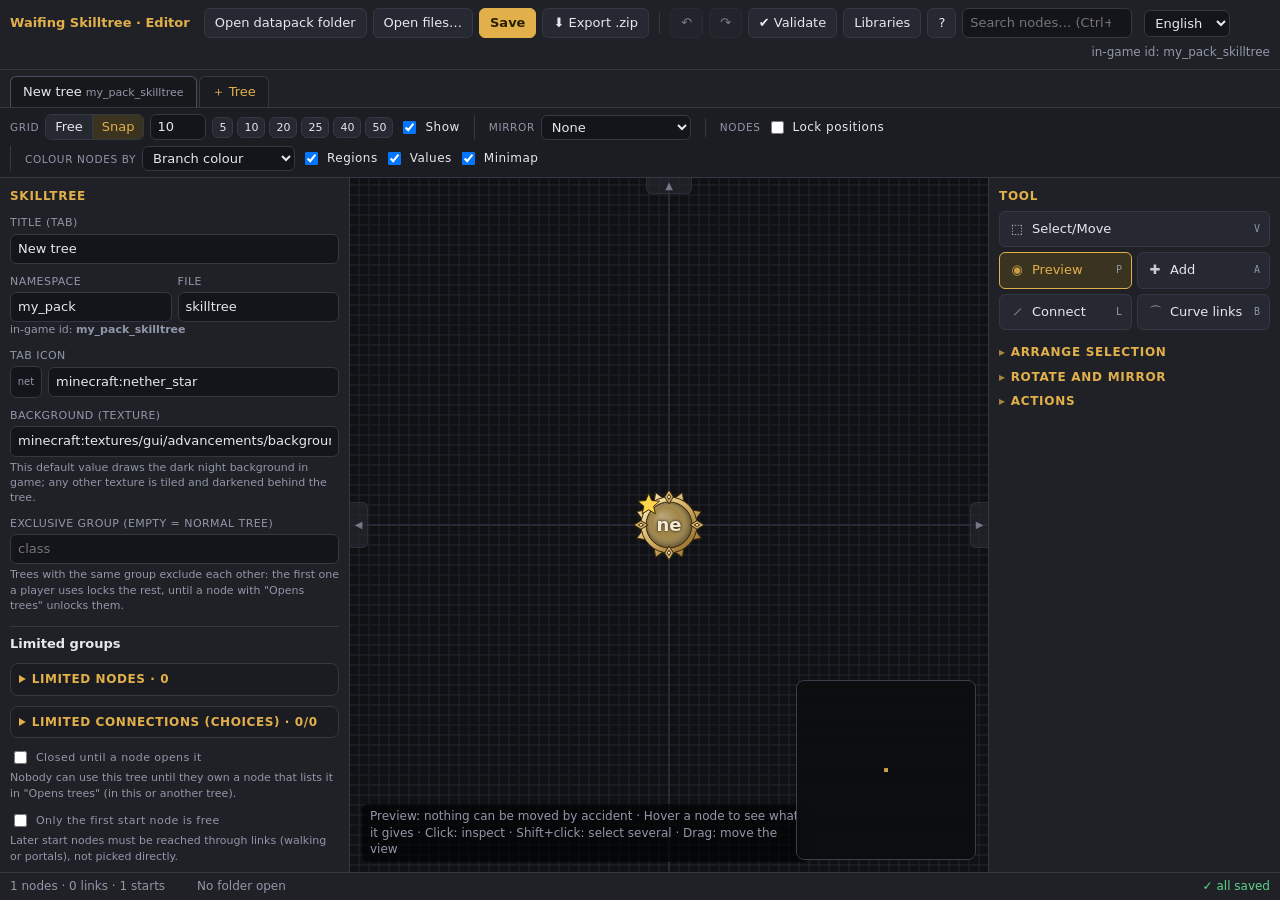
<file: docs/index.html>
<!doctype html>
<!-- Waifing Skilltree Editor. Copyright (C) 2026 Dankest0. Licensed under the GNU GPL v3 or later: https://www.gnu.org/licenses/gpl-3.0.html -->
<html lang="en">
<head>
<meta charset="utf-8">
<meta name="viewport" content="width=device-width,initial-scale=1">
<title>Waifing Skilltree Editor</title>
<style>
:root{
  --bg:#17181c; --panel:#1f2127; --panel2:#262932; --line:#343845; --text:#e6e8ee; --muted:#9097a8;
  --accent:#e2b04a; --accent2:#6aa9ff; --danger:#ff6b6b; --ok:#5fd38d; --warn:#ffb454;
  --radius:8px; --font:system-ui,-apple-system,"Segoe UI",Roboto,sans-serif;
}
*{box-sizing:border-box}
html,body{height:100%;margin:0;background:var(--bg);color:var(--text);font:13px/1.4 var(--font);overflow:hidden}
button,input,select,textarea{font:inherit;color:inherit}
button{background:var(--panel2);border:1px solid var(--line);border-radius:6px;padding:5px 10px;cursor:pointer}
button:hover{border-color:#566}
button.primary{background:var(--accent);color:#2a2000;border-color:var(--accent);font-weight:600}
button.danger{color:var(--danger)}
button:disabled{opacity:.45;cursor:not-allowed}
button.on{background:#3a3320;border-color:var(--accent);color:var(--accent)}
input,select,textarea{background:#14151a;border:1px solid var(--line);border-radius:6px;padding:5px 7px;width:100%}
input[type=checkbox]{width:auto}
input[type=color]{padding:0;height:28px;width:44px;cursor:pointer}
input:focus,select:focus,textarea:focus,button:focus-visible{outline:2px solid var(--accent2);outline-offset:0}
textarea{resize:vertical;min-height:56px;font-family:ui-monospace,Consolas,monospace;font-size:12px}
label{display:block;color:var(--muted);font-size:11px;text-transform:uppercase;letter-spacing:.04em;margin:10px 0 3px}
h3{margin:0 0 6px;font-size:12px;text-transform:uppercase;letter-spacing:.06em;color:var(--accent)}
.row{display:flex;gap:6px;align-items:center}
.row>*{flex:1;min-width:0}
.row>.fixed{flex:none}
.muted{color:var(--muted)}
.small{font-size:11px}

#app{display:flex;flex-direction:column;height:100vh}
#app>main{flex:1}
#top{display:flex;gap:6px;align-items:center;padding:8px 10px;background:var(--panel);border-bottom:1px solid var(--line);flex-wrap:wrap}
#top .brand{font-weight:700;color:var(--accent);margin-right:8px}
#top .sep{width:1px;height:22px;background:var(--line);margin:0 4px}
#fileInfo{margin-left:auto;color:var(--muted);font-size:12px}
#tabs{display:flex;gap:2px;padding:6px 10px 0;background:var(--panel);border-bottom:1px solid var(--line);overflow-x:auto}
.tab{padding:6px 12px;border:1px solid var(--line);border-bottom:none;border-radius:6px 6px 0 0;background:#1a1c22;color:var(--muted);cursor:pointer;white-space:nowrap}
.tab.active{background:var(--bg);color:var(--text);border-color:#4a4f60}
.tab .dot{display:inline-block;width:7px;height:7px;border-radius:50%;background:var(--warn);margin-left:6px}
.tab.add{color:var(--accent)}
main{display:grid;grid-template-columns:var(--lw,350px) 1fr var(--rw,292px);min-height:0}
#inspector{grid-column:1;grid-row:1}#stage{grid-column:2;grid-row:1}#tools{grid-column:3;grid-row:1}
aside{background:var(--panel);padding:10px;overflow-y:auto;min-height:0}
#tools{border-left:1px solid var(--line)}
#inspector{border-right:1px solid var(--line)}
.group{margin-bottom:14px}
.toolgrid{display:grid;grid-template-columns:1fr 1fr;gap:5px}
.toolgrid button{text-align:left;padding:6px 8px;white-space:nowrap;overflow:hidden;text-overflow:ellipsis}
.toolgrid button.wide{grid-column:1/-1}
#toolBtns button{display:flex;align-items:center;gap:7px;padding:8px 9px}
#toolBtns button i{font-style:normal;width:16px;text-align:center;opacity:.85}
#toolBtns button kbd{margin-left:auto;float:none}
.toolgrid button kbd{float:right;color:var(--muted);font-size:10px}
#stage{position:relative;min-width:0;min-height:0;background:#101114}
#cv{position:absolute;inset:0;width:100%;height:100%;display:block;touch-action:none}
#hint{position:absolute;left:12px;bottom:10px;color:var(--muted);font-size:12px;background:#000a;padding:4px 8px;border-radius:6px;pointer-events:none;max-width:70%}
#welcome{position:absolute;left:50%;top:50%;transform:translate(-50%,-50%);text-align:center;color:var(--muted);pointer-events:none}
#status{display:flex;gap:16px;padding:5px 10px;background:var(--panel);border-top:1px solid var(--line);color:var(--muted);font-size:12px}
.attr-row{display:grid;grid-template-columns:1fr 84px 22px 22px 26px;gap:4px;margin-bottom:8px}
.attr-row button[disabled]{opacity:.25}
.attr-row [data-a=attribute]{grid-column:1/-1}
.attr-row button{padding:0}
.swatches{display:flex;gap:4px;flex-wrap:wrap;margin-top:4px}
.swatch{width:18px;height:18px;border-radius:4px;border:1px solid #0008;cursor:pointer}
.icon-prev{width:32px;height:32px;image-rendering:pixelated;background:#14151a;border:1px solid var(--line);border-radius:6px;flex:none;display:flex;align-items:center;justify-content:center;font-size:10px;color:var(--muted);overflow:hidden}
.icon-prev img{width:100%;height:100%;image-rendering:pixelated}
dialog{background:var(--panel);color:var(--text);border:1px solid var(--line);border-radius:12px;padding:16px;width:min(720px,92vw);max-height:86vh;overflow:auto}
dialog::backdrop{background:#000b}
dialog h2{margin:0 0 10px;font-size:16px}
.problems li{padding:5px 8px;border-radius:6px;cursor:pointer;margin-bottom:3px;background:#1a1c22;list-style:none}
.problems li:hover{background:#2a2d38}
.problems{padding:0;margin:0}
.sev-error{border-left:3px solid var(--danger)} .sev-warn{border-left:3px solid var(--warn)} .sev-info{border-left:3px solid var(--accent2)}
.two{display:grid;grid-template-columns:1fr 1fr;gap:12px}
.toast{position:fixed;right:16px;bottom:44px;background:#000d;border:1px solid var(--line);padding:8px 12px;border-radius:8px;z-index:50;max-width:360px}
@media (max-width:1200px){main{--lw:300px;--rw:250px}}

#banner{display:flex;gap:10px;align-items:center;padding:6px 12px;background:#2a2410;border-bottom:1px solid #5a4a1a;color:#f0d98a;font-size:12px}
#banner[hidden]{display:none}
#banner span{flex:1}
#banner button{padding:1px 8px;background:transparent;border:none;color:#f0d98a}
#lang{flex:none;width:auto;padding:4px 6px}
#dropHint{display:none;position:absolute;inset:10px;border:3px dashed var(--accent2);border-radius:14px;background:#0b1626dd;color:var(--accent2);font-size:20px;align-items:center;justify-content:center;text-align:center;pointer-events:none;z-index:5}
body.dragging #dropHint{display:flex}
.imp-row{display:grid;grid-template-columns:1fr 210px;gap:10px;align-items:center;padding:8px;border-radius:8px;background:#1a1c22;margin-bottom:6px}
.imp-main{display:flex;gap:8px;align-items:flex-start;text-transform:none;letter-spacing:0;font-size:13px;color:var(--text);margin:0}
#importList{max-height:50vh;overflow:auto}

.seg{display:flex;border:1px solid var(--line);border-radius:6px;overflow:hidden}
.seg button{flex:1;border:none;border-radius:0;background:var(--panel2)}
.seg button+button{border-left:1px solid var(--line)}
.seg button.on{background:#3a3320;color:var(--accent)}
#gridPresets{gap:4px}
#gridPresets button{padding:2px 7px;font-size:11px}
details.sec{border:1px solid var(--line);border-radius:8px;margin:10px 0;padding:0 8px;background:#1a1c22}
details.sec>summary{cursor:pointer;padding:7px 0;color:var(--accent);font-weight:600;font-size:12px;text-transform:uppercase;letter-spacing:.05em}
details.sec[open]{padding-bottom:6px}

.attr-row details.cond{grid-column:1/-1;margin-top:2px;border:1px dashed var(--line);border-radius:6px;padding:2px 6px;background:#16181d}
.attr-row details.cond>summary{cursor:pointer;color:var(--muted);font-size:11px;padding:3px 0}
.attr-row details.cond[open]>summary{color:var(--accent2)}
.cond-row{display:grid;grid-template-columns:1fr 1fr auto auto;gap:4px;margin:4px 0;align-items:center}
.cond-row:has(select:only-of-type):not(:has(input[data-c=value])){grid-template-columns:1fr auto auto}
.cond-row .notbox{display:flex;gap:3px;align-items:center;margin:0;text-transform:none;letter-spacing:0;font-size:11px;color:var(--text)}
.cond-adv{font-size:11px;color:var(--warn);margin:4px 0}
.cond-list+button,details.cond>button.small{margin:4px 0 4px}
#search{width:170px;flex:none}
body.searching #stMode:after{content:""}

#toolBtns button.wide{grid-column:1/-1}
#nodeTip{position:absolute;z-index:5;max-width:340px;min-width:200px;background:#14161cf2;border:1px solid #3a3f4b;border-radius:8px;padding:8px 10px;font-size:12px;line-height:1.45;pointer-events:none;box-shadow:0 6px 24px #0008}
#nodeTip .tipt{font-weight:600;font-size:13px;border-left:3px solid var(--accent,#e5b53a);padding-left:6px;margin-bottom:2px}
#nodeTip .tiph{color:var(--muted);font-size:11px;margin-bottom:4px}
#nodeTip .tipd{color:#cfd3dc;font-style:italic;margin:4px 0}
#nodeTip .tips{margin-top:5px}
#nodeTip .tips>span{display:block;color:var(--muted);font-size:10px;text-transform:uppercase;letter-spacing:.05em}
#nodeTip .pos{color:#7ddc7a}#nodeTip .neg{color:#ff7b6b}
#nodeTip .tipc{color:#e5c33a;font-size:11px;padding-left:10px}
#nodeTip .tipe{color:var(--muted);margin-top:4px}
#nodeTip .tipx{color:var(--muted);font-size:11px;padding-left:10px}

#minimap{position:absolute;right:12px;bottom:12px;width:180px;height:180px;border:1px solid #3a3f4b;border-radius:8px;cursor:crosshair;z-index:4}
#legend{position:absolute;left:12px;bottom:12px;background:#14161cee;border:1px solid #3a3f4b;border-radius:8px;padding:6px 9px;font-size:11px;z-index:4;max-height:45%;overflow:auto}
#legend div{display:flex;align-items:center;gap:6px;line-height:1.6}#legend i{width:10px;height:10px;border-radius:3px;display:inline-block}
label.chk{text-transform:none;display:flex;gap:6px;align-items:center;margin-top:6px}
#hint.flash{color:#ffe97a}

/* ---- options bar (grid, mirror, link type, view) ---- */
#optbar{display:flex;flex-wrap:wrap;gap:6px 14px;align-items:center;padding:6px 10px;background:#1b1d22;border-bottom:1px solid var(--line)}
#optbar .og{display:flex;align-items:center;gap:6px}#optbar .og[hidden]{display:none}
#optbar .og+.og{padding-left:14px;border-left:1px solid var(--line)}
#optbar .ol{font-size:10.5px;text-transform:uppercase;letter-spacing:.06em;color:var(--muted);white-space:nowrap}
#optbar select{width:auto;padding:3px 6px}
#optbar .seg button{padding:3px 9px;white-space:nowrap}
#optbar #snapSize{width:56px;padding:3px 6px}
#optbar .swatches{margin:0;flex-wrap:nowrap}
#optbar .swatches button{padding:2px 6px;font-size:11px}
#optbar label.chk{margin:0;color:var(--text);font-size:12px;white-space:nowrap}
#optbar .ogb{margin-left:auto;padding:4px 10px;white-space:nowrap}
#optbar #colorMode{max-width:160px}
#optbar #mirror{max-width:150px}
#optbar #linkType{max-width:170px}
.toolgrid:not(#toolBtns) button{font-size:12.5px;padding:6px 7px}
/* ---- Add tool palette ---- */
.presets{display:flex;gap:4px}
.pchip{display:flex;flex-direction:column;align-items:center;gap:2px;padding:4px 6px 3px;min-width:58px;background:#1e2027;border:1px solid #333845;border-radius:8px;font-size:10.5px;color:var(--muted)}
.pchip canvas{width:36px;height:36px}
.pchip.on{border-color:var(--accent);background:#2e2a1c;color:var(--accent)}
.chip{padding:5px 9px;border-radius:999px;font-size:12px}
.vsep{width:1px;align-self:stretch;background:var(--line)}
#addMenu{position:fixed;z-index:60;background:#16181ef8;border:1px solid #4a4f60;border-radius:10px;padding:6px;box-shadow:0 10px 30px #000a;min-width:220px}
#addMenu .am-title{font-size:10.5px;text-transform:uppercase;letter-spacing:.06em;color:var(--muted);padding:2px 6px 5px}
#addMenuSizes{display:grid;grid-template-columns:repeat(3,1fr);gap:4px;margin:6px 0}
#addMenuSizes .pchip:hover{border-color:#6a7080;color:var(--text)}
#addMenuTypes button{padding:4px 8px;font-size:12px;white-space:nowrap}
#addMenuCopy{width:100%}
#addMenu[hidden]{display:none}
#addMenu .am-title+*{margin-bottom:4px}
#addMenuColors{margin:0 0 2px}
#addMenuColors .swatch{padding:0;width:20px;height:20px}
#addMenuColors .swatch.on{outline:2px solid #fff;outline-offset:1px}
#addMenuColors .nocol{background:#14151a;color:var(--muted);font-size:11px;line-height:18px}
#addMenuCopy{flex:1}
#addMenuCopy.on{background:#3a3320;border-color:var(--accent);color:var(--accent)}
#addType{width:auto;padding:3px 6px}
ol.explain{margin:6px 0 4px;padding-left:18px;line-height:1.45}

#linkMenu{position:fixed;z-index:60;background:#16181ef8;border:1px solid #4a4f60;border-radius:10px;padding:6px;box-shadow:0 10px 30px #000a;min-width:210px}
#linkMenu[hidden]{display:none}
#linkMenu .am-title{font-size:10.5px;text-transform:uppercase;letter-spacing:.06em;color:var(--muted);padding:2px 6px 5px}
#linkMenuItems{display:flex;flex-direction:column;gap:3px}
.lkitem{display:flex;align-items:center;gap:10px;padding:6px 8px;text-align:left;background:#1e2027;border:1px solid #333845;border-radius:7px}
.lkitem:hover{border-color:#6a7080}
.lkitem.on{border-color:var(--accent);background:#2e2a1c;color:var(--accent)}
.lkic{width:44px;height:16px;flex:none}

/* collapsible side panels and options bar: small tabs on the edges of the map */
#app.hide-left main{--lw:0px}#app.hide-left #inspector{display:none}
#app.hide-right main{--rw:0px}#app.hide-right #tools{display:none}
#app.hide-top #optbar{display:none}
.pt{position:absolute;z-index:6;padding:0;width:18px;height:46px;font-size:10px;line-height:1;border-radius:0 6px 6px 0;background:#23262d;border:1px solid var(--line);color:var(--muted);opacity:.75}
.pt:hover{opacity:1;color:var(--text)}
.pt-left{left:0;top:50%;transform:translateY(-50%);border-left:none}
.pt-right{right:0;top:50%;transform:translateY(-50%);border-right:none;border-radius:6px 0 0 6px}
.pt-top{top:0;left:50%;transform:translateX(-50%);width:46px;height:16px;border-top:none;border-radius:0 0 6px 6px}

.lklevel[hidden]{display:none}.lklevel{display:flex;align-items:center;gap:6px;padding:6px 8px 4px;border-top:1px solid var(--line);margin-top:4px;font-size:12px}.lklevel input{width:54px}

.gl-head{margin-top:12px;font-weight:600;color:var(--text);border-top:1px solid var(--line);padding-top:8px}.choice-dot{display:inline-block;flex:0 0 8px;width:8px;height:8px;align-self:center;border-radius:50%;background:#55c8ee;margin-right:2px}
.gl-sub{margin-top:12px;padding-top:8px;border-top:1px dashed var(--line);font-size:11px;letter-spacing:.06em;text-transform:uppercase;color:var(--muted)}
.cg-fork{margin-bottom:6px}
.cg-row{margin-left:14px;gap:6px}.cg-row input{flex:1;min-width:0;padding:2px 6px;font-size:12px}
.cl-num{width:44px;padding:1px 4px;font-size:12px;margin-left:4px}

.rot-presets{display:flex;gap:3px;margin:5px 0 6px}.rot-presets button{flex:1;padding:3px 0;font-size:11px;min-width:0}

#nodeMenu{position:fixed;z-index:61;background:#16181ef8;border:1px solid #4a4f60;border-radius:10px;padding:6px;box-shadow:0 10px 30px #000a;min-width:210px;display:flex;flex-direction:column;gap:4px}
#nodeMenu[hidden]{display:none}
#nodeMenu button{display:flex;justify-content:space-between;align-items:center;gap:14px;text-align:left;padding:6px 9px}
#nodeMenu kbd{color:var(--muted);font-size:10.5px}
#nodeMenu .nm-hint{font-size:11px;color:var(--muted);padding:3px 4px 1px;max-width:220px;line-height:1.35}
#addMenuForms button{padding:4px 8px;font-size:12px;white-space:nowrap}
#stMirror{background:none;border:1px solid var(--warn);color:var(--warn);border-radius:6px;padding:1px 8px;font-size:11.5px;cursor:pointer}
#stMirror[hidden]{display:none}
.toolgrid.three{grid-template-columns:1fr 1fr 1fr;margin-bottom:5px}
.toolgrid.three button{font-size:12px;padding:6px 5px}
#tools .group .toolgrid+.toolgrid{margin-top:5px}
#addMenuForms button{font-size:14px;padding:3px 0;flex:1}

#tools .group.foldable>h3{cursor:pointer;user-select:none}
#tools .group.foldable>h3::before{content:'▾ ';opacity:.7}
#tools .group.foldable.closed>h3::before{content:'▸ '}
#tools .group.foldable.closed>:not(h3){display:none}
#tools .group.foldable.closed{margin-bottom:8px}
#lkModeBox{margin-bottom:6px}
#lkModeBox[hidden]{display:none}
.lkmodes{display:flex;gap:3px}
.lkmodes button{flex:1;padding:5px 4px;font-size:11.5px}
.lkmodes button.on{border-color:var(--accent);background:#2e2a1c;color:var(--accent)}

</style>
</head>
<body>
<div id="app">
  <header id="top">
    <span class="brand">Waifing Skilltree · Editor</span>
    <button id="btnOpenDir" data-i data-it title="Choose the datapack root folder (the one with pack.mcmeta and data/)">Open datapack folder</button>
    <button id="btnOpenFiles" data-i data-it title="Open .json trees, .zip datapacks or .jar files (you can pick several)">Open files…</button>
    <button id="btnSave" class="primary" data-i data-it title="Save the datapack as a folder (unzipped) — Ctrl+S">Save</button>
    <button id="btnZip" data-i>⬇ Export .zip</button>
    <span class="sep"></span>
    <button id="btnUndo" data-it title="Undo (Ctrl+Z)">↶</button>
    <button id="btnRedo" data-it title="Redo (Ctrl+Y)">↷</button>
    <button id="btnValidate" data-i>✔ Validate</button>
    <button id="btnLibs" data-i>Libraries</button>
    <button id="btnHelp" data-it title="Help">?</button>
    <input id="search" type="search" data-ip placeholder="Search nodes… (Ctrl+F)" autocomplete="off"><span id="searchInfo" class="muted small"></span>
    <select id="lang" class="fixed" aria-label="Language" style="width:auto"><option value="en">English</option><option value="es">Español</option></select>
    <span id="fileInfo"></span>
    <input id="fileInput" type="file" accept=".json,.zip,.jar,application/json,application/zip" multiple hidden>
    <input id="dirInput" type="file" webkitdirectory multiple hidden>
    <input id="libInput" type="file" accept=".json,application/json" hidden>
    <input id="texInput" type="file" webkitdirectory multiple hidden>
  </header>
  <div id="banner" hidden><span data-i>This browser can't write straight into a folder (Brave, Firefox and Safari block that feature). Everything else works: open folders, .zip and .json files, and Save downloads a .zip you can drop into world/datapacks.</span><button id="bannerClose" data-it title="Dismiss">✕</button></div>
  <nav id="tabs"></nav>
  <div id="optbar">
    <div class="og" title="Grid" data-it>
      <span class="ol" data-i>Grid</span>
      <div class="seg" id="gridMode"><button data-snap="0" data-i>Free</button><button data-snap="1" data-i data-it title="Snap to grid">Snap</button></div>
      <input type="checkbox" id="snap" hidden>
      <input id="snapSize" type="number" min="1" max="200" value="10" data-it title="Grid size">
      <div class="swatches" id="gridPresets"></div>
      <label class="chk" data-it title="Hold Ctrl to flip the mode temporarily (free ↔ snap)."><input type="checkbox" id="showGrid" checked> <span data-i>Show</span></label>
    </div>
    <div class="og">
      <span class="ol" data-i>Mirror</span>
      <select id="mirror" data-it title="Symmetry about the origin (0,0). Affects adding, moving, deleting, linking and properties.">
        <option value="none" data-i>None</option>
        <option value="x" data-i>Horizontal (left/right)</option>
        <option value="y" data-i>Vertical (up/down)</option>
        <option value="xy" data-i>Both (×4)</option>
        <option value="r3" data-i>Radial ×3</option>
        <option value="r4" data-i>Radial ×4</option>
        <option value="r5" data-i>Radial ×5</option>
        <option value="r6" data-i>Radial ×6</option>
        <option value="r8" data-i>Radial ×8</option>
        <option value="r10" data-i>Radial ×10</option>
        <option value="r12" data-i>Radial ×12</option>
      </select>
    </div>
    <div class="og">
      <span class="ol" data-i>Nodes</span>
      <label class="chk" data-it title="While on, clicking or dragging can never move nodes (dragging over a node starts a box selection instead). Arrow keys do not move them either."><input type="checkbox" id="lockMove"> <span data-i>Lock positions</span></label>
    </div>
    <div class="og" hidden>
      <span class="ol" data-i>Link type</span>
      <select id="linkType" data-it title="Type of the new links (right-click with Connect: menu)">
        <option value="normal" data-i>Normal (both ways)</option>
        <option value="oneway" data-i>One way (A → B)</option>
        <option value="choice" data-i>Choice (Node → A or B)</option>
      </select>
    </div>
    <div class="og">
      <span class="ol" data-i>Colour nodes by</span>
      <select id="colorMode">
        <option value="branch" data-i>Branch colour</option>
        <option value="category" data-i>Attribute category</option>
        <option value="group" data-i>Limited group</option>
        <option value="kind" data-i>Node role</option>
      </select>
      <label class="chk"><input type="checkbox" id="showRegions" checked> <span data-i>Regions</span></label>
      <label class="chk" data-it title="Values under nodes (zoom in)"><input type="checkbox" id="showValues" checked> <span data-i>Values</span></label>
      <label class="chk"><input type="checkbox" id="showMinimap" checked> <span data-i>Minimap</span></label>
    </div>
  </div>
  <main>
    <aside id="tools">
      <div class="group">
        <h3 data-i>Tool</h3>
        <div class="toolgrid" id="toolBtns">
          <button data-tool="select" class="wide" data-it title="Click: select · Drag: move · Drag on empty space: box select · Right-click a node: menu (delete, duplicate) · Delete key: delete"><i>⬚</i><span data-i>Select/Move</span> <kbd>V</kbd></button>
          <button data-tool="view"><i>◉</i><span data-i>Preview</span> <kbd>P</kbd></button>
          <button data-tool="add"><i>✚</i><span data-i>Add</span> <kbd>A</kbd></button>
          <button data-tool="link"><i>⟋</i><span data-i>Connect</span> <kbd>L</kbd></button>
          <button data-tool="bend"><i>⌒</i><span data-i>Curve links</span> <kbd>B</kbd></button>
        </div>
      </div>
      <div class="group">
        <h3 data-i>Arrange selection</h3>
        <div class="toolgrid">
          <button id="arrSpread" data-it title="Spread the selection apart (nothing selected = whole tree). With Mirror on it keeps the symmetry. Shift = bigger step. Key ]"><span data-i>⤧ Spread</span></button>
          <button id="arrShrink" data-it title="Pull the selection together (nothing selected = whole tree). With Mirror on it keeps the symmetry. Shift = bigger step. Key ["><span data-i>⤡ Pull together</span></button>
        </div>
        <div class="toolgrid">
          <button id="arrCurveC" data-it title="Links between selected nodes follow a circle around the selection's centre"><span data-i>⤺ Bend links (selection)</span></button>
          <button id="arrCurveO" data-it title="Links between selected nodes follow a circle around (0,0)"><span data-i>◎ Bend links (tree centre)</span></button>
          <button id="arrStraight" data-it title="Straight links again">⟋ <span data-i>Straighten</span></button>
          <button id="arrRelax" data-it title="Pushes overlapping nodes apart and evens out link lengths (nothing selected = whole tree)"><span data-i>✳ Untangle</span></button>
        </div>
        <div class="toolgrid">
          <button id="arrArc" data-it title="Keeps both ends and bends the rest into an arc"><span data-i>◠ Arc</span></button>
          <button id="arrLine" data-it title="Straight line, evenly spaced, between the two farthest nodes"><span data-i>— Line</span></button>
          <button id="arrGrid" data-it title="Rows and columns, keeping the rows you already had (nodes at a similar height share a row)"><span data-i>▦ Grid</span></button>
          <button id="arrSnap" data-it title="Snap the selection (or everything) to the grid">⌗ <span data-i>Snap selection</span></button>
        </div>
        <div class="toolgrid">
          <button id="arrCircle" data-it title="Even circle around the selection's centre; links between neighbours follow the circle"><span data-i>◯ Circle</span></button>
          <button id="arrSquare" data-it title="Even square around the selection's centre. Press it again to turn it 45° into a diamond (a node that splits into two paths that meet again)"><span data-i>□ Square</span></button>
        </div>
        <label data-i>Step (distance between nodes)</label>
        <input id="arrStep" type="number" min="30" max="200" value="56">
      </div>
      <div class="group">
        <h3 data-i>Rotate and mirror</h3>
        <div class="row" style="align-items:center;gap:6px">
          <input id="rotAngle" type="number" step="any" value="90" style="width:80px;flex:none" data-it title="Angle (°)">
          <button id="arrRotL" style="flex:1" data-it title="Turn the selection by the angle on the left, counter-clockwise (nothing selected = whole tree around (0,0)). With Mirror on the copies follow. Key Shift+R">⟲</button>
          <button id="arrRotR" style="flex:1" data-it title="Turn the selection by the angle on the left, clockwise (nothing selected = whole tree around (0,0)). With Mirror on the copies follow. Key R">⟳</button>
        </div>
        <div class="rot-presets"><button data-ra="1">1°</button><button data-ra="5">5°</button><button data-ra="15">15°</button><button data-ra="30">30°</button><button data-ra="45">45°</button><button data-ra="60">60°</button><button data-ra="90">90°</button></div>
        <div class="toolgrid">
          <button id="arrStraighten" data-it title="Turns the selection so its main direction is exactly vertical, horizontal or a multiple of 15°"><span data-i>⊾ Align</span></button>
          <button id="arrAim" data-it title="Turns the selection so its main direction points exactly at (0,0), like a branch of a round tree"><span data-i>◎ Point to centre</span></button>
        </div>
        <label data-i>Mirror axis</label>
        <div class="row" style="align-items:center;gap:6px">
          <input id="mirAngle" type="number" step="any" value="0" style="width:80px;flex:none" data-it title="Axis angle (0° = vertical, 90° = horizontal)">
          <select id="mirPivot"><option value="sel" data-i>through the selection centre</option><option value="origin" data-i>through (0,0)</option></select>
        </div>
        <div class="toolgrid">
          <button id="arrFlip" data-it title="Flips the selection over the axis, in place"><span data-i>⇋ Flip</span></button>
          <button id="arrMirCopy" data-it title="Creates a mirrored copy of the selection on the other side of the axis, with its links. Links to nodes outside the selection are copied too when the mirrored node exists"><span data-i>⧉ Mirror copy</span></button>
          <button id="arrMirrorFix" class="wide" data-it title="Makes the mirrored copies follow the selected nodes again (Mirror mode)"><span data-i>⟲ Repair mirror</span></button>
        </div>
      </div>
      <div class="group">
        <h3 data-i>Actions</h3>
        <div class="row" style="flex-direction:column;align-items:stretch">
          <button id="btnFit" data-i>⤢ Fit view</button>
          <button id="btnColorize" data-i data-it title="Paints every branch with the color of its nearest start node">Color branches from starts</button>
          <button id="btnUncolor" data-i>Remove colors</button>
        </div>
      </div>
    </aside>
    <section id="stage">
      <canvas id="cv"></canvas>
      <button class="pt pt-left" data-pt="left" data-it title="Show / hide the node panel">◀</button>
      <button class="pt pt-right" data-pt="right" data-it title="Show / hide the tools panel">▶</button>
      <button class="pt pt-top" data-pt="top" data-it title="Show / hide the options bar">▲</button>
      <div id="welcome"></div>
      <div id="hint"></div>
      <div id="nodeTip" hidden></div>
      <canvas id="minimap" width="180" height="180" hidden></canvas>
      <div id="legend" hidden></div>
      <div id="nodeMenu" hidden>
        <button id="nmDup" type="button"><span data-i>⧉ Duplicate</span><kbd>Ctrl+D</kbd></button>
        <button id="nmDel" type="button" class="danger"><span data-i>✕ Delete</span><kbd data-i>Del</kbd></button>
        <div class="nm-hint" data-i>Tip: the Delete key removes the selected nodes faster.</div>
      </div>
      <div id="addMenu" hidden>
        <div class="am-title" data-i>Node type</div>
        <div id="addMenuTypes" class="seg"></div>
        <div class="am-title" data-i>Size</div>
        <div id="addMenuSizes"></div>
        <div class="am-title" data-i>Shape</div>
        <div id="addMenuForms" class="seg"><button type="button" data-form="circle" data-it title="Circle">●</button><button type="button" data-form="square" data-it title="Square">■</button><button type="button" data-form="diamond" data-it title="Diamond">◆</button><button type="button" data-form="star" data-it title="Star">★</button></div>
        <div class="am-title" data-i>Color</div>
        <div id="addMenuColors" class="swatches"></div>
        <div class="row" style="margin-top:4px"><input type="color" id="addMenuPick" class="fixed" data-it title="Custom color"><button id="addMenuCopy" class="chip" type="button" data-it title="New nodes copy everything from the selected node (attributes, icon, colour…)"><span data-i>⧉ Copy selected node</span></button></div>
        <select id="newShape" hidden><option value="small">small</option><option value="medium">medium</option><option value="large">large</option></select>
        <select id="newKind" hidden><option value="normal">normal</option><option value="and">and</option></select>
        <input type="checkbox" id="newStart" hidden><input type="checkbox" id="copySel" hidden><input id="newColor" hidden>
      </div>
      <div id="linkMenu" hidden><div id="lkModeBox"><div class="am-title" data-i>Connect mode</div><div class="seg lkmodes" id="lkModes"><button type="button" data-lm="normal" data-i data-it title="Click A then B; the next click starts a new link">Normal</button><button type="button" data-lm="chain" data-i data-it title="B becomes the next A: draw a path node by node (same as holding Shift)">Continuous</button><button type="button" data-lm="static" data-i data-it title="A stays selected: link several nodes to the same origin">Static</button></div></div><div class="am-title" data-i>Link type</div><div id="linkMenuItems"></div><label id="lkLevelRow" class="lklevel" hidden><span data-i>Needs the origin at level</span> <input id="lkLevel" type="number" min="0" max="100" value="0"> <span class="muted small" data-i>(0 = just taken)</span></label></div>
      <div id="dropHint" data-i>Drop .json, .zip or folders here to import</div>
    </section>
    <aside id="inspector"></aside>
  </main>
  <footer id="status"><span id="stCount"></span><span id="stCursor"></span><span id="stMode"></span><button id="stMirror" type="button" hidden></button><span id="stSave" style="margin-left:auto"></span></footer>
</div>

<datalist id="attrList"></datalist>
<datalist id="itemList"></datalist>
<datalist id="advList"></datalist>

<dialog id="dlgProblems"><h2 data-i>Validation</h2><div id="problemsBody"></div><div class="row" style="margin-top:12px"><button class="fixed" id="closeProblems" data-i>Close</button></div></dialog>

<dialog id="dlgNewTree">
  <h2 data-i>New tree</h2>
  <label data-i>Datapack namespace</label><input id="ntNs" value="my_pack">
  <label data-i>Name (.json file; in-game id = namespace_name)</label><input id="ntName" value="skilltree">
  <label data-i>Tab title</label><input id="ntTitle" value="New tree">
  <div class="row" style="margin-top:14px"><button id="ntCancel" data-i>Cancel</button><button id="ntOk" class="primary" data-i>Create</button></div>
</dialog>

<dialog id="dlgImport">
  <h2 data-i>Import skill trees</h2>
  <p class="muted" id="importIntro"></p>
  <div id="importList"></div>
  <div class="row" style="margin-top:14px"><button id="impCancel" data-i>Cancel</button><button id="impOk" class="primary" data-i>Import</button></div>
</dialog>

<dialog id="dlgLibs">
  <h2 data-i>Libraries</h2>
  <p class="muted" data-i>Add the attributes and items of other mods here so you can pick them from lists. They are saved in this browser.</p>
  <div class="two">
    <div>
      <h3 data-i>Attributes (JSON)</h3>
      <textarea id="libAttrs" style="min-height:220px" spellcheck="false"></textarea>
      <div class="row" style="margin-top:6px"><button id="libAttrsFile" data-i>Import file…</button><button id="libAttrsSample" data-i>Download template</button></div>
      <div class="muted small" style="margin-top:4px" data-i>Formats: a list of ids, a list of {id,name,amount,operation}, an object {"mod:attribute":"Name"} or a file grouped by mod ({"mod":[{id,description}]}).</div>
    </div>
    <div>
      <h3 data-i>Items (one per line, or JSON)</h3>
      <textarea id="libItems" style="min-height:220px" spellcheck="false"></textarea>
      <div class="row" style="margin-top:6px"><button id="libItemsFile" data-i>Import file…</button><button id="btnTextures" data-i>Load textures…</button></div>
      <div class="muted small" style="margin-top:4px"><span data-i>Load textures: pick a folder with assets/&lt;mod&gt;/textures/item (a resource pack or an unzipped .jar). Icons are drawn in the editor and their ids are added to the item list.</span> <span id="texInfo"></span></div>
    </div>
  </div>
  <div class="row" style="margin-top:14px"><button id="libReset" class="danger fixed" data-i>Reset</button><span></span><button id="libOk" class="primary fixed" data-i>Save and close</button></div>
</dialog>

<dialog id="dlgHelp">
  <h2 data-i>Quick help</h2>
  <ul id="helpBody"></ul>
  <div class="row" style="margin-top:12px"><button class="fixed" id="closeHelp" data-i>Close</button></div>
</dialog>

<script>
/* ============================================================
   i18n: English is the source language; Spanish is the secondary one.
   Code uses _('English text', {vars}); the ES table below maps English -> Spanish.
   Static HTML uses data-i (text), data-it (title) and data-ip (placeholder).
   ============================================================ */
'use strict';
const LANG_KEY = 'wse_lang';
let LANG = 'en';
try { LANG = localStorage.getItem(LANG_KEY) === 'es' ? 'es' : 'en'; } catch (e) { /* storage unavailable */ }

const ES = {
  "Requires (neighbors, 0 = all)": "Requiere (vecinos, 0 = todos)",
  "Square": "Cuadrado", "Star": "Estrella",
  "⤺ Bend links (selection)": "⤺ Curvar enlaces (selección)",
  "◎ Bend links (tree centre)": "◎ Curvar enlaces (centro del árbol)",
  "Click: select · Drag: move (with mirror) · Shift: extend selection · Drag on empty space: box select · Right-click a node: delete / duplicate · Del: delete": "Clic: seleccionar · Arrastrar: mover (con espejo) · Shift: añadir a la selección · Arrastrar en vacío: seleccionar con un recuadro · Clic derecho en un nodo: eliminar / duplicar · Supr: eliminar",
  "Turn on Mirror first.": "Activa el modo Espejo primero.",
  "◇ Diamond": "◇ Diamante",
  "□ Square": "□ Cuadrado",
  "★ Star": "★ Estrella",
  "Even square around the selection's centre. Press it again to turn it 45° into a diamond (a node that splits into two paths that meet again)": "Cuadrado regular alrededor del centro de la selección. Púlsalo otra vez y gira 45° hasta un diamante (un nodo que se divide en dos caminos que vuelven a unirse)",
  "Five-pointed star around the selection's centre": "Estrella de cinco puntas alrededor del centro de la selección",
  "◯ Circle": "◯ Círculo",
  "Even diamond (square turned 45°) around the selection's centre, keeping the order around it": "Rombo regular (un cuadrado girado 45°) alrededor del centro de la selección, respetando el orden",
  "⟲ Repair mirror": "⟲ Reparar espejo",
  "Makes the mirrored copies follow the selected nodes again (Mirror mode)": "Hace que las copias espejo vuelvan a seguir a los nodos seleccionados (modo Espejo)",
  "⧉ Duplicate": "⧉ Duplicar",
  "✕ Delete": "✕ Eliminar",
  "Del": "Supr",
  "Tip: the Delete key removes the selected nodes faster.": "Consejo: con la tecla Supr borras los nodos seleccionados más rápido.",
  "Click: select · Drag: move · Drag on empty space: box select · Right-click a node: menu (delete, duplicate) · Delete key: delete": "Clic: seleccionar · Arrastrar: mover · Arrastrar en vacío: seleccionar con un recuadro · Clic derecho en un nodo: menú (eliminar, duplicar) · Supr: eliminar",
  "Mirror: {n} nodes have no mirrored copy": "Espejo: {n} nodos sin copia reflejada",
  "Click to select them": "Clic para seleccionarlos",
  "Mirror: {n} mirrored copies were not found, so they did not move. Use \"Repair mirror\" or check the status bar.": "Espejo: no se encontraron {n} copias reflejadas, así que no se movieron. Usa «Reparar espejo» o mira la barra de estado.",
  "Mirror repaired: {n} copies moved.": "Espejo reparado: {n} copias movidas.",
  "Select the nodes whose position is correct (e.g. one whole class) first.": "Primero selecciona los nodos cuya posición es la buena (por ejemplo, una clase entera).",
  "Select/Move": "Seleccionar/Mover",
  "Rotate and mirror": "Girar y espejo",
  "Angle (°)": "Ángulo (°)",
  "Turn the selection by the angle on the left, counter-clockwise (nothing selected = whole tree around (0,0)). With Mirror on the copies follow. Key Shift+R": "Gira la selección el ángulo de la izquierda, en sentido antihorario (sin selección = todo el árbol alrededor de (0,0)). Con Espejo activo, las copias la siguen. Tecla Shift+R",
  "Turn the selection by the angle on the left, clockwise (nothing selected = whole tree around (0,0)). With Mirror on the copies follow. Key R": "Gira la selección el ángulo de la izquierda, en sentido horario (sin selección = todo el árbol alrededor de (0,0)). Con Espejo activo, las copias la siguen. Tecla R",
  "Selection turned {a}°.": "Selección girada {a}°.",
  "Whole tree turned {a}° around (0,0).": "Todo el árbol girado {a}° alrededor de (0,0).",
  "⊾ Align": "⊾ Alinear",
  "Turns the selection so its main direction is exactly vertical, horizontal or a multiple of 15°": "Gira la selección para que su dirección principal quede justo vertical, horizontal o en un múltiplo de 15°",
  "◎ Point to centre": "◎ Apuntar al centro",
  "Turns the selection so its main direction points exactly at (0,0), like a branch of a round tree": "Gira la selección para que su dirección principal apunte justo a (0,0), como una rama de un árbol redondo",
  "Aligned: turned {a}°.": "Alineada: girada {a}°.",
  "Mirror axis": "Eje del espejo",
  "Axis angle (0° = vertical, 90° = horizontal)": "Ángulo del eje (0° = vertical, 90° = horizontal)",
  "through the selection centre": "centro de selección",
  "through (0,0)": "por (0,0)",
  "⇋ Flip": "⇋ Voltear",
  "Flips the selection over the axis, in place": "Voltea la selección sobre el eje, en su sitio",
  "⧉ Mirror copy": "⧉ Copia en espejo",
  "Creates a mirrored copy of the selection on the other side of the axis, with its links. Links to nodes outside the selection are copied too when the mirrored node exists": "Crea una copia reflejada de la selección al otro lado del eje, con sus enlaces. Los enlaces a nodos de fuera también se copian si existe el nodo reflejado",
  "Flipped {n} nodes.": "Volteados {n} nodos.",
  "Mirrored copy: {n} nodes.": "Copia en espejo: {n} nodos.",
  "Shape": "Forma",
  "Circle": "Círculo",
  "Diamond": "Diamante",
  "Rows and columns, keeping the rows you already had (nodes at a similar height share a row)": "Filas y columnas, respetando las filas que ya tenías (los nodos a una altura parecida van en la misma fila)",
  "No \"data\" folder found inside the chosen folder.": "No se encontró la carpeta \"data\" dentro de la carpeta elegida.",
  "Could not read {file}: {err}": "No se pudo leer {file}: {err}",
  "This browser cannot unzip compressed files. Update it, or extract the zip first.": "Este navegador no puede descomprimir archivos. Actualízalo o extrae el zip primero.",
  "{name} is too big to open here.": "{name} es demasiado grande para abrirlo aquí.",
  "{name} is not a valid zip file.": "{name} no es un archivo zip válido.",
  "{name}: zip64 archives are not supported.": "{name}: los zip64 no están soportados.",
  "Corrupt zip entry.": "Entrada de zip corrupta.",
  "Unsupported zip compression method.": "Método de compresión de zip no soportado.",
  "{file}: not a skill tree (no \"nodes\" list).": "{file}: no es un árbol de habilidades (falta la lista \"nodes\").",
  "Max health": "Vida máxima",
  "Attack damage": "Daño de ataque",
  "Attack speed": "Velocidad de ataque",
  "Attack knockback": "Empuje de ataque",
  "Movement speed": "Velocidad de movimiento",
  "Armor": "Armadura",
  "Armor toughness": "Dureza de armadura",
  "Knockback resistance": "Resistencia al empuje",
  "Luck": "Suerte",
  "Flying speed": "Velocidad de vuelo",
  "Follow range": "Rango de seguimiento",
  "Swim speed (Forge)": "Velocidad de nado (Forge)",
  "Gravity (Forge)": "Gravedad (Forge)",
  "Step height (Forge)": "Altura de escalón (Forge)",
  "Block reach (Forge)": "Alcance de bloques (Forge)",
  "Entity reach (Forge)": "Alcance de entidades (Forge)",
  "Name tag distance (Forge)": "Distancia de nombre (Forge)",
  "Node": "Nodo",
  "Special node": "Nodo especial",
  "Start": "Inicio",
  "Merge": "Fusión",
  "Wormhole": "Agujero de gusano",
  "Wormhole links only join two nodes of type \"wormhole\".": "Los enlaces de agujero solo unen dos nodos de tipo \"agujero de gusano\".",
  "Link \"{title}\" to another wormhole first.": "Conecta primero «{title}» con otro agujero de gusano.",
  "There are no large nodes (starts) to color from.": "No hay nodos grandes (inicios) desde los que colorear.",
  "The tree has no nodes.": "El árbol no tiene nodos.",
  "There is no large node (start): nobody will be able to take the first node.": "No hay ningún nodo grande (inicio): nadie podrá tomar el primer nodo.",
  "\"{title}\" ({id}) cannot be reached from the starts.": "«{title}» ({id}) es inalcanzable desde los inicios.",
  "\"{title}\" ({id}) has a negative cost.": "«{title}» ({id}) tiene coste negativo.",
  "\"{title}\" ({id}) requires {req} neighbors but only has {have} incoming links.": "«{title}» ({id}) exige {req} vecinos pero solo tiene {have} enlaces entrantes.",
  "The wormhole \"{title}\" ({id}) is not linked to another wormhole.": "El agujero «{title}» ({id}) no está enlazado a otro agujero.",
  "\"{title}\" ({id}) has a wormhole link but is not of type wormhole.": "«{title}» ({id}) tiene un enlace de agujero pero no es de tipo agujero.",
  "Doubtful icon format in {id}: \"{icon}\" (use mod:item).": "Icono con formato dudoso en {id}: «{icon}» (usa mod:item).",
  "Icon \"{icon}\" ({id}) is not in the loaded textures.": "El icono «{icon}» ({id}) no está en las texturas cargadas.",
  "Attribute \"{attr}\" ({id}) is not in the library: make sure its mod is installed.": "El atributo «{attr}» ({id}) no está en la biblioteca: asegúrate de que su mod está instalado.",
  "Invalid amount in {id} ({attr}).": "Cantidad inválida en {id} ({attr}).",
  "Command with a leading \"/\" in {id}: the slash is ignored.": "Comando con «/» inicial en {id}: se ignora la barra.",
  "\"{a}\" and \"{b}\" overlap.": "«{a}» y «{b}» se solapan.",
  "Wormhole link between nodes that are not wormholes: {a} – {b}.": "Enlace de agujero entre nodos que no son agujeros: {a} – {b}.",
  "cost": "coste",
  "Click: select · Drag: move (with mirror) · Shift: extend selection · Drag on empty space: box select": "Clic: seleccionar · Arrastrar: mover (con espejo) · Shift: ampliar selección · Arrastrar en vacío: caja",
  "Click empty space: add node · Shift+click: add and link to the selected node · Ctrl: no grid snap": "Clic en vacío: añadir nodo · Shift+clic: añadir y enlazar al seleccionado · Ctrl: sin rejilla",
  "Click A then B: create/remove a link of the chosen type (chains: B becomes the next A)": "Clic en A y luego en B: crear/quitar enlace del tipo elegido (encadena: B pasa a ser el siguiente A)",
  "Click a node to delete it (and its mirrored copies when mirror is on)": "Clic en un nodo para borrarlo (y sus copias simétricas si hay espejo)",
  "Drag to move the view (also: middle mouse button or Space)": "Arrastra para mover la vista (también: botón central o Espacio)",
  "{n} nodes · {l} links · {s} starts": "{n} nodos · {l} enlaces · {s} inicios",
  "● unsaved changes": "● cambios sin guardar",
  "✓ all saved": "✓ todo guardado",
  "Folder: {name}": "Carpeta: {name}",
  "No folder open": "Sin carpeta abierta",
  "File mode (this browser cannot write to folders)": "Modo archivo (este navegador no puede escribir en carpetas)",
  "in-game id: {id}": "id en juego: {id}",
  "Empty tree": "Árbol vacío",
  "Pick Add (A) and click to place nodes, or open your datapack.": "Elige Añadir (A) y haz clic para colocar nodos, o abre tu datapack.",
  "＋ Tree": "＋ Árbol",
  "Tree": "Árbol",
  "Skilltree": "Skilltree",
  "Connect mode": "Modo de conexión",
  "Continuous": "Continua",
  "Static": "Estática",
  "Click A then B; the next click starts a new link": "Clic en A y luego en B; el siguiente clic empieza otra conexión",
  "B becomes the next A: draw a path node by node (same as holding Shift)": "B pasa a ser el siguiente A: dibuja un camino nodo a nodo (igual que mantener Shift)",
  "A stays selected: link several nodes to the same origin": "A se queda seleccionado: conecta varios nodos al mismo origen",
  "Connect mode: {m}": "Modo de conexión: {m}",
  "Click A then B: create/remove a link · Shift+click B: keep chaining from B · Right-click: link type and connect mode (normal / continuous / static) · Esc: cancel": "Clic en A y luego en B: crear/quitar conexión · Shift+clic en B: seguir encadenando desde B · Clic derecho: tipo de conexión y modo (normal / continua / estática) · Esc: cancelar",
  "Title (tab)": "Título (pestaña)",
  "Namespace": "Namespace",
  "File": "Archivo",
  "in-game id:": "id en juego:",
  "renaming = creating a new tree": "renombrar = crear un árbol nuevo",
  "Tab icon": "Icono de la pestaña",
  "Background (texture)": "Fondo (textura)",
  "This default value draws the dark night background in game; any other texture is tiled and darkened behind the tree.": "Con este valor por defecto el juego dibuja el fondo azul noche; cualquier otra textura se repite en mosaico y se oscurece detrás del árbol.",
  "Summary": "Resumen",
  "{n} nodes · {l} links": "{n} nodos · {l} enlaces",
  "✔ Validate": "✔ Validar",
  "Delete tree": "Borrar árbol",
  "Select nodes with the Select tool (V) to edit them. Drag on empty space to select several.": "Selecciona nodos con la herramienta Seleccionar/Mover (V) para editarlos. Arrastra en vacío para seleccionar varios.",
  "(several)": "(varios)",
  "Node {id}": "Nodo {id}",
  "ID: {id}": "ID: {id}",
  "{n} nodes selected": "{n} nodos seleccionados",
  "Apply changes to mirrored nodes too": "Aplicar los cambios también a los nodos espejo",
  "Title": "Título",
  "Icon (item id, other mods too)": "Icono (id de item, también de otros mods)",
  "Size": "Tamaño",
  "Small": "Pequeño",
  "Medium": "Mediano",
  "Large (start)": "Grande (inicio)",
  "Cost (levels)": "Coste (niveles)",
  "Type": "Tipo",
  "Normal": "Normal",
  "AND": "AND",
  "Requires (neighbors)": "Requiere (vecinos)",
  "Branch color": "Color de rama",
  "No color": "Sin color",
  "no tint": "sin tinte",
  "Description (one line per row)": "Descripción (una línea por renglón)",
  "Attributes": "Atributos",
  "(the first node's are edited and applied to all)": "(se editan los del primero y se aplican a todos)",
  "＋ Add from library…": "＋ Añadir desde la biblioteca…",
  "＋ Blank": "＋ Vacío",
  "Negative amount = penalty. Bonuses and penalties can be mixed in one node.": "Cantidad negativa = penalización. Se pueden mezclar bonus y penalizaciones en un mismo nodo.",
  "Required advancements (ids, one per line)": "Logros requeridos (ids, uno por línea)",
  "＋ Add a vanilla advancement…": "＋ Añadir un logro de vanilla…",
  "Commands on take (no leading \"/\", %player%)": "Comandos al tomar (sin «/» inicial, %player%)",
  "Commands on refund": "Comandos al devolver",
  "Duplicate": "Duplicar",
  "Delete": "Borrar",
  "add": "suma",
  "× base": "× base",
  "× total": "× total",
  "Remove": "Quitar",
  "That tree already exists.": "Ese árbol ya existe.",
  "Delete the tree \"{title}\"? {note}": "¿Borrar el árbol «{title}»? {note}",
  "Its file will be removed when you save.": "Su archivo se eliminará al guardar.",
  "New tree": "Nuevo árbol",
  "Write permission is needed to save into the folder.": "Hace falta permiso de escritura para guardar en la carpeta.",
  "There are unsaved changes. Discard them and open the folder?": "Hay cambios sin guardar. ¿Descartarlos y abrir la carpeta?",
  "No trees in that folder; starting with a new one.": "No hay árboles en esa carpeta; empiezas con uno nuevo.",
  "{n} tree(s) loaded from \"{name}\".": "{n} árbol(es) cargado(s) de «{name}».",
  "Could not open the folder: {err}": "No se pudo abrir la carpeta: {err}",
  "Reading {n} file(s)…": "Leyendo {n} archivo(s)…",
  "No skill trees found. Looking for data/<namespace>/waifingskilltree/trees/*.json (inside a folder, a .zip or a .jar) or a loose tree .json.": "No se encontró ningún árbol. Busco data/<namespace>/waifingskilltree/trees/*.json (dentro de una carpeta, un .zip o un .jar) o un .json de árbol suelto.",
  "Found {n} tree(s). Choose what to do with each one.": "Se encontraron {n} árbol(es). Elige qué hacer con cada uno.",
  "{n} nodes": "{n} nodos",
  "A tree with this id is already open.": "Ya hay un árbol abierto con este id.",
  "Add as a new tree": "Añadir como árbol nuevo",
  "Replace the open one": "Reemplazar el abierto",
  "Merge into the current tree": "Fusionar en el árbol actual",
  "{n} added": "{n} añadido(s)",
  "{n} replaced": "{n} reemplazado(s)",
  "{n} merged (the merged nodes are selected: drag them into place)": "{n} fusionado(s) (los nodos fusionados quedan seleccionados: arrástralos a su sitio)",
  "Saved into the datapack folder. In game: /reload": "Guardado en la carpeta del datapack. En el juego: /reload",
  "Error while saving: {err}": "Error al guardar: {err}",
  "Downloaded {file}. Put it at {path}": "Descargado {file}. Colócalo en {path}",
  "Datapack downloaded (.zip). Put it in world/datapacks and run /reload.": "Datapack descargado (.zip). Colócalo en world/datapacks y usa /reload.",
  "{e} errors · {w} warnings · {i} notes. Click one to jump to the node.": "{e} errores · {w} avisos · {i} notas. Clic para ir al nodo.",
  "✔ No problems. Every node is reachable and all rules are met.": "✔ Sin problemas. Todos los nodos son alcanzables y se cumplen las reglas.",
  "({n} textures loaded)": "({n} texturas cargadas)",
  "Loading {a}/{b}…": "Cargando {a}/{b}…",
  "Reading…": "Leyendo…",
  "Datapack downloaded. Put it in world/datapacks and run /reload.": "Datapack descargado. Colócalo en world/datapacks y usa /reload.",
  "Imported. Press \"Save and close\" to apply.": "Importado. Pulsa «Guardar y cerrar» para aplicar.",
  "Invalid file: {err}": "Archivo no válido: {err}",
  "Reset the libraries to vanilla Minecraft values?": "¿Restablecer las bibliotecas a los valores de Minecraft vanilla?",
  "Libraries saved.": "Bibliotecas guardadas.",
  "Invalid JSON: {err}": "JSON no válido: {err}",
  "<b>Open datapack folder</b>: choose the folder that contains <code>data/</code>. It reads <code>data/*/waifingskilltree/trees/*.json</code> and <b>Save</b> writes back to the same folder (Chrome/Edge). In other browsers (Brave, Firefox, Safari) the folder still opens, but Save downloads a .zip.": "<b>Abrir carpeta de datapack</b>: elige la carpeta que contiene <code>data/</code>. Lee <code>data/*/waifingskilltree/trees/*.json</code> y <b>Guardar</b> escribe en la misma carpeta (Chrome/Edge). En otros navegadores (Brave, Firefox, Safari) la carpeta también se abre, pero Guardar descarga un .zip.",
  "<b>Open files</b>: pick one or several <code>.json</code> trees, <code>.zip</code> datapacks (a top-level folder inside the zip is fine) or <code>.jar</code> files. You can also drag and drop files, zips or folders onto the page. When something is already open you choose, per tree, to add it, replace the open one or merge it into the current tree.": "<b>Abrir archivos</b>: elige uno o varios árboles <code>.json</code>, datapacks <code>.zip</code> (da igual que el zip tenga una carpeta raíz dentro) o archivos <code>.jar</code>. También puedes arrastrar y soltar archivos, zips o carpetas sobre la página. Si ya hay algo abierto eliges, por árbol, si añadirlo, reemplazar el abierto o fusionarlo en el árbol actual.",
  "<b>Wheel</b> = zoom · <b>middle button</b> or <b>Space+drag</b> = move the view · <b>Shift</b> = add to selection · <b>Ctrl</b> = ignore the grid.": "<b>Rueda</b> = zoom · <b>botón central</b> o <b>Espacio+arrastrar</b> = mover la vista · <b>Shift</b> = añadir a la selección · <b>Ctrl</b> = sin rejilla.",
  "<b>Add</b>: click empty space. <b>Shift+click</b> links the new node to the selected one (to draw chains quickly).": "<b>Añadir</b>: clic en vacío. <b>Shift+clic</b> enlaza el nodo nuevo con el seleccionado (para trazar cadenas rápido).",
  "<b>Connect</b>: click A then B; repeating on the same pair removes the link. A link of 250 or more is drawn as a silver jump, and from 500 as a violet portal (hidden in the preview until you reach it).": "<b>Conectar</b>: clic en A y luego en B; repetir sobre el mismo par quita el enlace. Una conexión de 250 o más se dibuja como un salto plateado, y desde 500 como un portal violeta (oculto en la vista previa hasta llegar a él).",
  "<b>Mirror</b>: every change is replicated on the nodes that are symmetric about the origin.": "<b>Espejo</b>: cualquier cambio se replica en los nodos simétricos respecto al origen.",
  "After saving, run <code>/reload</code> in the game.": "Tras guardar, en el juego usa <code>/reload</code>.",
  "Open datapack folder": "Abrir carpeta de datapack",
  "Open files…": "Abrir archivos…",
  "Save": "Guardar",
  "Save the datapack as a folder (unzipped) — Ctrl+S": "Guarda el datapack como carpeta (descomprimido) — Ctrl+S",
  "⬇ Export .zip": "⬇ Exportar .zip",
  "Libraries": "Bibliotecas",
  "This browser can't write straight into a folder (Brave, Firefox and Safari block that feature). Everything else works: open folders, .zip and .json files, and Save downloads a .zip you can drop into world/datapacks.": "Este navegador no puede escribir directamente en una carpeta (Brave, Firefox y Safari bloquean esa función). Todo lo demás funciona: abrir carpetas, archivos .zip y .json, y Guardar descarga un .zip que puedes soltar en world/datapacks.",
  "Tool": "Herramienta",
  "Select": "Seleccionar",
  "Add": "Añadir",
  "Connect": "Conectar",
  "Pan view": "Mover vista",
  "Link type": "Tipo de enlace",
  "Normal (both ways)": "Normal (ambos sentidos)",
  "One way (A → B)": "Una dirección (A → B)",
  "Mirror": "Espejo",
  "None": "Ninguno",
  "Horizontal (left/right)": "Horizontal (izq/der)",
  "Vertical (up/down)": "Vertical (arriba/abajo)",
  "Both (×4)": "Ambos (×4)",
  "Radial ×3": "Radial ×3",
  "Radial ×4": "Radial ×4",
  "Radial ×5": "Radial ×5",
  "Radial ×6": "Radial ×6",
  "Radial ×8": "Radial ×8",
  "Radial ×10": "Radial ×10",
  "Radial ×12": "Radial ×12",
  "Symmetry about the origin (0,0). Affects adding, moving, deleting, linking and properties.": "Simetría respecto al origen (0,0). Afecta a añadir, mover, borrar, conectar y a las propiedades.",
  "New node": "Nodo nuevo",
  "Small (attribute)": "Pequeño (atributo)",
  "Medium (special)": "Mediano (especial)",
  "Copy properties of the selected node": "Copiar propiedades del nodo seleccionado",
  "Grid": "Rejilla",
  "Snap to": "Ajustar a",
  "Actions": "Acciones",
  "Color branches from starts": "Colorear ramas desde inicios",
  "Remove colors": "Quitar colores",
  "Fit view": "Ajustar vista",
  "Drop .json, .zip or folders here to import": "Suelta aquí archivos .json, .zip o carpetas para importarlos",
  "Validation": "Validación",
  "Close": "Cerrar",
  "Datapack namespace": "Namespace del datapack",
  "Name (.json file; in-game id = namespace_name)": "Nombre (archivo .json; id en juego = namespace_nombre)",
  "Tab title": "Título de la pestaña",
  "Cancel": "Cancelar",
  "Create": "Crear",
  "Import skill trees": "Importar árboles de habilidades",
  "Import": "Importar",
  "Libraries": "Bibliotecas",
  "Add the attributes and items of other mods here so you can pick them from lists. They are saved in this browser.": "Añade aquí los atributos e items de otros mods para poder elegirlos de las listas. Se guardan en este navegador.",
  "Attributes (JSON)": "Atributos (JSON)",
  "Import file…": "Importar archivo…",
  "Download template": "Descargar plantilla",
  "Formats: a list of ids, a list of {id,name,amount,operation}, an object {\"mod:attribute\":\"Name\"} or a file grouped by mod ({\"mod\":[{id,description}]}).": "Formatos: una lista de ids, una lista de {id,name,amount,operation}, un objeto {\"mod:atributo\":\"Nombre\"} o un archivo agrupado por mod ({\"mod\":[{id,description}]}).",
  "Items (one per line, or JSON)": "Items (uno por línea, o JSON)",
  "Load textures…": "Cargar texturas…",
  "Load textures: pick a folder with assets/<mod>/textures/item (a resource pack or an unzipped .jar). Icons are drawn in the editor and their ids are added to the item list.": "Cargar texturas: elige una carpeta con assets/<mod>/textures/item (un resource pack o un .jar descomprimido). Los iconos se dibujan en el editor y sus ids se añaden a la lista de items.",
  "Reset": "Restablecer",
  "Save and close": "Guardar y cerrar",
  "Quick help": "Ayuda rápida",
  "Choose the datapack root folder (the one with pack.mcmeta and data/)": "Elige la carpeta raíz del datapack (la que contiene pack.mcmeta y data/)",
  "Open .json trees, .zip datapacks or .jar files (you can pick several)": "Abre árboles .json, datapacks .zip o archivos .jar (puedes elegir varios)",
  "Ctrl+S": "Ctrl+S",
  "Undo (Ctrl+Z)": "Deshacer (Ctrl+Z)",
  "Redo (Ctrl+Y)": "Rehacer (Ctrl+Y)",
  "Help": "Ayuda",
  "Dismiss": "Cerrar aviso",
  "Paints every branch with the color of its nearest start node": "Pinta cada rama con el color de su nodo inicial más cercano",
};

Object.assign(ES, {
 "Size is only visual. What a node does is set in the inspector.": "El tamaño es solo visual. Lo que hace un nodo se define en el inspector.",
 "Small": "Pequeño",
 "Medium": "Mediano",
 "Large": "Grande",
 "Start node": "Nodo de inicio",
 "Free": "Libre",
 "Snap to grid": "Encajar en rejilla",
 "Grid size": "Tamaño de rejilla",
 "Show grid while snapping": "Mostrar rejilla al encajar",
 "Hold Ctrl to flip the mode temporarily (free ↔ snap).": "Mantén Ctrl para invertir el modo temporalmente (libre ↔ encaje). Tecla G = cambiar modo.",
 "Click empty space: add node · Shift+click: add and link to the selected node · Ctrl: flip grid snapping": "Clic en vacío: añadir nodo · Shift+clic: añadir y enlazar al seleccionado · Ctrl: invertir encaje a rejilla",
 "<b>Wheel</b> = zoom · <b>middle button</b> or <b>Space+drag</b> = move the view · <b>Shift</b> = add to selection · <b>Ctrl</b> = flip grid snapping for that action (free ↔ snap).": "<b>Rueda</b> = zoom · <b>botón central</b> o <b>Espacio+arrastrar</b> = mover la vista · <b>Shift</b> = añadir a la selección · <b>Ctrl</b> = invertir el encaje a rejilla en esa acción (libre ↔ encaje).",
 "Size (visual only)": "Tamaño (solo visual)",
 "Start node (the player may begin here, always available)": "Nodo de inicio (el jugador puede empezar aquí, siempre disponible)",
 "Max level": "Nivel máximo",
 "Extra cost per level": "Coste extra por nivel",
 "Max level above 1: the player can buy this node several times. Attributes are multiplied by the level; level k costs cost + (k-1) × extra.": "Nivel máximo mayor que 1: el jugador puede comprar el nodo varias veces. Los atributos se multiplican por el nivel; el nivel k cuesta coste + (k-1) × extra.",
 "Previous node must be level": "El nodo anterior debe estar a nivel",
 "Requirements to unlock": "Requisitos para desbloquear",
 "Items handed to the tree (one per line: item count)": "Objetos entregados al árbol (uno por línea: objeto cantidad)",
 "Consumed when the first level is taken; given back when the node is fully refunded.": "Se consumen al tomar el primer nivel; se devuelven al devolver el nodo por completo.",
 "Rewards (any combination)": "Recompensas (cualquier combinación)",
 "Recipes unlocked (ids, one per line)": "Recetas desbloqueadas (ids, una por línea)",
 "Added to the recipe book while the node is taken. To really block crafting until then, enable the gamerule doLimitedCrafting.": "Se añaden al libro de recetas mientras el nodo esté tomado. Para bloquear el crafteo de verdad hasta entonces, activa la gamerule doLimitedCrafting.",
 "Commands unlocked for the player (one per line, no \"/\")": "Comandos desbloqueados para el jugador (uno por línea, sin \"/\")",
 "The player may use these commands while the node is taken (e.g. \"say\" or \"gamemode creative\"). Everyone else is blocked from them.": "El jugador puede usar estos comandos mientras tenga el nodo (p. ej. \"say\" o \"gamemode creative\"). Los demás quedan bloqueados.",
 "Commands on take (no leading \"/\", %player%, %level%)": "Comandos al tomar (sin \"/\", %player%, %level%)",
 "Runs every time a level is gained. Start a line with \"@1 \" to run it only on level 1.": "Se ejecuta cada vez que se gana un nivel. Empieza una línea con \"@1 \" para que solo se ejecute en el nivel 1.",
 "There are no start nodes to color from.": "No hay nodos de inicio desde los que colorear.",
 "There is no start node: nobody will be able to take the first node. Tick \"Start node\" on at least one node.": "No hay ningún nodo de inicio: nadie podrá tomar el primer nodo. Marca \"Nodo de inicio\" en al menos un nodo.",
 "\"{title}\" ({id}) has an invalid max level or cost step.": "\"{title}\" ({id}) tiene un nivel máximo o un coste por nivel no válido.",
 "\"{title}\" ({id}) needs a previous node at level {lv}, but none of its neighbors can reach that level.": "\"{title}\" ({id}) necesita un nodo anterior a nivel {lv}, pero ningún vecino puede llegar a ese nivel.",
 "Recipe id \"{r}\" ({id}) should look like mod:recipe_name.": "El id de receta \"{r}\" ({id}) debería tener la forma mod:nombre_receta.",
 "Required item \"{r}\" ({id}) should look like mod:item.": "El objeto requerido \"{r}\" ({id}) debería tener la forma mod:objeto.",
 "Unlocked command with a leading \"/\" in {id}: the slash is ignored.": "Comando desbloqueado con \"/\" inicial en {id}: la barra se ignora."
});

Object.assign(ES, {
 "Minimum attribute values (one per line: attribute amount)": "Valores mínimos de atributo (uno por línea: atributo cantidad)",
 "The player's current value must reach this to take the first level. It is only checked then: if the value drops later the node is kept.": "El valor actual del jugador debe alcanzarlo para tomar el primer nivel. Solo se comprueba en ese momento: si el valor baja después, el nodo se mantiene.",
 "Attribute requirement \"{attr}\" ({id}) is not in the library: make sure its mod is installed.": "El requisito de atributo \"{attr}\" ({id}) no está en la biblioteca: comprueba que su mod esté instalado.",
 "Attribute requirement \"{attr}\" ({id}) should look like mod:attribute.": "El requisito de atributo \"{attr}\" ({id}) debería tener la forma mod:atributo."
});

Object.assign(ES, {
 "Search nodes… (Ctrl+F)": "Buscar nodos… (Ctrl+F)",
 "{n} found": "{n} encontrados",
 "{i} of {n}": "{i} de {n}",
 "Main hand holds": "Mano principal con",
 "Off hand holds": "Mano secundaria con",
 "Helmet": "Casco",
 "Chestplate": "Peto",
 "Leggings": "Pantalones",
 "Boots": "Botas",
 "Full armor set": "Armadura completa",
 "Daytime": "De día",
 "Night": "De noche",
 "Health at most (%)": "Vida como máximo (%)",
 "Health at least (%)": "Vida como mínimo (%)",
 "Hunger bar at most (0-20)": "Hambre como máximo (0-20)",
 "Hunger bar at least (0-20)": "Hambre como mínimo (0-20)",
 "Light level at most (0-15)": "Nivel de luz como máximo (0-15)",
 "Light level at least (0-15)": "Nivel de luz como mínimo (0-15)",
 "Height Y at most": "Altura Y como máximo",
 "Height Y at least": "Altura Y como mínimo",
 "In water": "En el agua",
 "Sneaking": "Agachado",
 "Sprinting": "Corriendo",
 "On fire": "En llamas",
 "Raining on you": "Lloviendo sobre ti",
 "Underground (no sky)": "Bajo tierra (sin cielo)",
 "Dimension": "Dimensión",
 "Biome": "Bioma",
 "Has effect": "Tiene el efecto",
 "minecraft:diamond_sword or #minecraft:swords (empty = any item)": "minecraft:diamond_sword o #minecraft:swords (vacío = cualquier objeto)",
 "minecraft:shield (empty = any item)": "minecraft:shield (vacío = cualquier objeto)",
 "minecraft:iron_helmet (empty = any helmet)": "minecraft:iron_helmet (vacío = cualquier casco)",
 "minecraft:iron_chestplate (empty = any)": "minecraft:iron_chestplate (vacío = cualquiera)",
 "minecraft:iron_leggings (empty = any)": "minecraft:iron_leggings (vacío = cualquiera)",
 "minecraft:iron_boots (empty = any)": "minecraft:iron_boots (vacío = cualquiera)",
 "material, e.g. diamond (empty = any 4 pieces)": "material, p. ej. diamond (vacío = cualquiera de las 4 piezas)",
 "minecraft:desert or #minecraft:is_forest": "minecraft:desert o #minecraft:is_forest",
 "Invert this condition": "Invertir esta condición",
 "not": "no",
 "Condition ({n})": "Condición ({n})",
 "Condition: always active": "Condición: siempre activo",
 "All of these must hold": "Deben cumplirse todas",
 "At least one must hold": "Basta con que se cumpla una",
 "Advanced condition (edit the JSON by hand)": "Condición avanzada (edita el JSON a mano)",
 "＋ Add condition": "＋ Añadir condición",
 "Invalid condition.": "Condición no válida.",
 "Empty \"{t}\" condition.": "Condición \"{t}\" vacía.",
 "Unknown condition type \"{t}\".": "Tipo de condición desconocido \"{t}\".",
 "Condition \"{t}\" needs a number.": "La condición \"{t}\" necesita un número.",
 "Health conditions are percentages (0-100).": "Las condiciones de vida son porcentajes (0-100).",
 "Light level must be between 0 and 15.": "El nivel de luz debe estar entre 0 y 15.",
 "Hunger bar must be between 0 and 20.": "La barra de hambre debe estar entre 0 y 20.",
 "Condition \"{t}\" needs a value.": "La condición \"{t}\" necesita un valor.",
 "Attribute condition in {id}: {m}": "Condición de atributo en {id}: {m}"
});

Object.assign(ES, {
  'Preview': 'Vista previa',
  'Preview: nothing can be moved by accident · Hover a node to see what it gives · Click: inspect · Shift+click: select several · Drag: move the view': 'Vista previa: no se mueve nada sin querer · Pasa el ratón por un nodo para ver qué da · Clic: inspeccionar · Shift+clic: seleccionar varios · Arrastrar: mover la vista',
  '(total)': '(total)', ' and ': ' y ', ' or ': ' o ', 'not': 'no', 'level': 'nivel', 'Attributes': 'Atributos', 'Attributes (per level)': 'Atributos (por nivel)',
  'Recipes': 'Recetas', 'Commands': 'Comandos', 'Requires': 'Requiere', 'unlocks': 'desbloquea', 'advancement': 'logro',
  'previous node at level {lv}': 'nodo anterior a nivel {lv}', 'This node gives nothing yet.': 'Este nodo todavía no da nada.',
});
Object.assign(ES, {
  'Cost (skill points)': 'Coste (puntos de habilidad)',
  'Exclusive group (empty = normal tree)': 'Grupo exclusivo (vacío = árbol normal)',
  'Trees with the same group exclude each other: the first one a player uses locks the rest, until a node with "Opens trees" unlocks them.': 'Los árboles del mismo grupo se excluyen: el primero que usa el jugador bloquea los demás, hasta que un nodo con "Abre árboles" los desbloquee.',
  'Added to the recipe book while the node is taken. Use the recipe type waifing_skilltree:skill_locked so only players with the node can craft it (no gamerule needed).': 'Se añade al libro de recetas mientras tengas el nodo. Usa el tipo de receta waifing_skilltree:skill_locked para que solo quien tenga el nodo pueda fabricarla (sin gamerule).',
  'Right-click recipes unlocked (ids, one per line)': 'Recetas de clic derecho desbloqueadas (ids, una por línea)',
  'Defined in data/<namespace>/waifingskilltree/click_recipes/<name>.json. Hold the catalyst on the cursor and right click the target in the inventory.': 'Se definen en data/<namespace>/waifingskilltree/click_recipes/<nombre>.json. Coge el catalizador con el cursor y haz clic derecho sobre el objetivo en el inventario.',
  'Opens trees (closed or exclusive trees)': 'Abre árboles (cerrados o exclusivos)',
  'In-game tree ids, or #group for every tree of that group. Lets the player use them even though they chose another tree of the group.': 'Ids de árbol del juego, o #grupo para todos los árboles de ese grupo. Permite usarlos aunque el jugador eligiera otro árbol del grupo.',
  'Right-click recipe id "{r}" ({id}) should look like namespace:file_name.': 'El id de receta de clic derecho "{r}" ({id}) debería ser namespace:nombre_de_archivo.',
  '"{id}" opens the group {u}, but no loaded tree uses that exclusive group.': '"{id}" abre el grupo {u}, pero ningún árbol cargado usa ese grupo exclusivo.',
  '"{id}" opens the tree {u}, which is not loaded in the editor.': '"{id}" abre el árbol {u}, que no está cargado en el editor.',
  'Right-click recipes': 'Recetas de clic derecho', 'Opens trees': 'Abre árboles',
});
Object.assign(ES, {
  'Two-handed weapon (Better Combat)': 'Arma a dos manos (Better Combat)',
  'Weapon category in main hand (Better Combat)': 'Categoría de arma en la mano principal (Better Combat)',
  'Weapon category in off hand (Better Combat)': 'Categoría de arma en la mano secundaria (Better Combat)',
  'Dual wielding (empty = any one-handed weapons)': 'Dos armas a la vez (vacío = cualquier arma a una mano)',
  'Curio equipped (Curios)': 'Curio equipado (Curios)',
  'Enchanted weapon (min. enchantments; Tinkers modifiers count)': 'Arma encantada (mín. encantamientos; cuentan los modificadores de Tinkers)',
  'Enchanted armor pieces (min.; Tinkers modifiers count)': 'Piezas de armadura encantadas (mín.; cuentan los modificadores de Tinkers)',
  'Beneficial effects active (min., empty = 1)': 'Efectos positivos activos (mín., vacío = 1)',
  'Harmful effects active (min., empty = 1)': 'Efectos negativos activos (mín., vacío = 1)',
  'max {n} of this group': 'máx. {n} de este grupo',
});
Object.assign(ES, {
  'Curve links': 'Curvar enlaces', 'View': 'Vista', 'Colour nodes by': 'Colorear nodos por', 'Branch colour': 'Color de rama',
  'Attribute category': 'Categoría de atributo', 'Node role': 'Papel del nodo',
  'Coloured regions': 'Regiones de color', 'Values under nodes (zoom in)': 'Valores bajo los nodos (con zoom)', 'Minimap': 'Minimapa',
  'Arrange selection': 'Ordenar selección', '◯ Circle': '◯ Círculo', '◠ Arc': '◠ Arco', '— Line': '— Línea', '▦ Grid': '▦ Cuadrícula',
  '✳ Untangle': '✳ Desenredar', '⤺ Curve (centre)': '⤺ Curvar (centro)',
  '⤺ Curve (0,0)': '⤺ Curvar (0,0)', 'Straighten': 'Enderezar', 'Snap selection': 'Ajustar selección', 'Step (distance between nodes)': 'Paso (distancia entre nodos)',
  "Even circle around the selection's centre; links between neighbours follow the circle": 'Círculo regular alrededor del centro de la selección; los enlaces entre vecinos siguen el círculo',
  'Keeps both ends and bends the rest into an arc': 'Mantiene los extremos y curva el resto en un arco',
  'Straight line, evenly spaced, between the two farthest nodes': 'Línea recta y espaciada entre los dos nodos más alejados',
  'Grid with the step below': 'Cuadrícula con el paso de abajo',
  'Pushes overlapping nodes apart and evens out link lengths (nothing selected = whole tree)': 'Separa nodos solapados e iguala la longitud de los enlaces (sin selección = todo el árbol)',
  "Links between selected nodes follow a circle around the selection's centre": 'Los enlaces entre nodos seleccionados siguen un círculo alrededor del centro de la selección',
  'Links between selected nodes follow a circle around (0,0)': 'Los enlaces entre nodos seleccionados siguen un círculo alrededor de (0,0)',
  'Straight links again': 'Vuelve a poner los enlaces rectos', 'Snap the selection (or everything) to the grid': 'Ajusta la selección (o todo) a la cuadrícula',
  'Curve links: drag a link to bend it · Shift+click: straight again': 'Curvar enlaces: arrastra un enlace para curvarlo · Shift+clic: recto otra vez',
  'Select at least {n} nodes first (Select tool, drag a box or Shift+click).': 'Primero selecciona al menos {n} nodos (herramienta Seleccionar/Mover, arrastra un recuadro o Shift+clic).',
  'Tidied {n} nodes.': '{n} nodos ordenados.', 'Curved {n} links.': '{n} enlaces curvados.', 'Straightened {n} links.': '{n} enlaces enderezados.',
  'Offense': 'Ataque', 'Defense': 'Defensa', 'Magic': 'Magia', 'Gathering & trade': 'Recolección y comercio', 'Crafting': 'Artesanía',
  'Mobility & stealth': 'Movilidad y sigilo', 'Other / empty': 'Otro / vacío', 'Start': 'Inicio', 'Keystone': 'Nodo clave', 'Several levels': 'Varios niveles',
  'Wormhole': 'Agujero de gusano', 'AND': 'AND', 'Normal': 'Normal',
  '"{id}" has amounts with more than 2 decimals ({v}). Values like 0.01 are easier to read.': '"{id}" tiene valores con más de 2 decimales ({v}). Valores como 0,01 se leen mejor.',
  'Snap': 'Encajar', 'Grid': 'Rejilla', 'Show': 'Ver', 'Regions': 'Regiones', 'Values': 'Valores', '⤢ Fit view': '⤢ Encuadrar', 'Next node': 'Siguiente nodo',
  '⧉ Copy selected': '⧉ Copiar seleccionado', 'Right-click: choose type': 'Clic derecho: elegir tipo', 'Create node': 'Crear nodo', 'Notable': 'Notable',
  'New nodes copy everything from the selected node (attributes, icon, colour…)': 'Los nodos nuevos copian todo del nodo seleccionado (atributos, icono, color…)',
  'Click: add the chosen node type · Right-click: pick another type · Shift+click: add and link to the selected node · Ctrl: flip grid snapping': 'Clic: añade el tipo de nodo elegido · Clic derecho: elegir otro tipo · Shift+clic: añadir y enlazar al nodo seleccionado · Ctrl: cambiar el ajuste a rejilla',
  'Right-click: menu · Middle-click node: delete': 'Clic derecho: menú · Clic central en nodo: borrar',
  'Auto': 'Auto', 'Auto: wormhole ↔ wormhole makes a wormhole link, everything else a normal link': 'Auto: agujero ↔ agujero crea un enlace de agujero de gusano; el resto, un enlace normal',
  'Click: add node · Right-click node: select · Right-click empty: choose type and color · Middle-click node: delete · Shift+click: add and link to the selected node · Ctrl: flip snapping': 'Clic: añadir nodo · Clic derecho en nodo: seleccionar · Clic derecho en vacío: elegir tipo y color · Clic central en nodo: borrar · Shift+clic: añadir y enlazar al seleccionado · Ctrl: cambiar ajuste',
  'Node type': 'Tipo de nodo', 'Size': 'Tamaño', 'Color': 'Color', 'Custom color': 'Color personalizado', '⧉ Copy selected node': '⧉ Copiar nodo seleccionado',
  '⤧ Spread': '⤧ Separar', '⤡ Pull together': '⤡ Juntar',
  'Spread the selection apart (nothing selected = whole tree). With Mirror on it keeps the symmetry. Shift = bigger step. Key ]': 'Separa la selección (sin selección = todo el árbol). Con Espejo activo mantiene la simetría. Shift = paso mayor. Tecla ]',
  'Pull the selection together (nothing selected = whole tree). With Mirror on it keeps the symmetry. Shift = bigger step. Key [': 'Junta la selección (sin selección = todo el árbol). Con Espejo activo mantiene la simetría. Shift = paso mayor. Tecla [',
  'Scaled around (0,0) — symmetry kept.': 'Escalado alrededor de (0,0): simetría conservada.', 'Scaled around the selection centre.': 'Escalado alrededor del centro de la selección.',
  'Required nodes (ids, one per line; no link needed)': 'Nodos requeridos (ids, uno por línea; sin enlace)', 'How many of them (0 = all)': 'Cuántos de ellos (0 = todos)',
  'Required node "{id}" does not exist.': 'El nodo requerido "{id}" no existe.',
  'Only the first start node is free': 'Solo el primer nodo de inicio es libre',
  'Closed until a node opens it': 'Cerrado hasta que un nodo lo abra',
  'Nobody can use this tree until they own a node that lists it in "Opens trees" (in this or another tree).': 'Nadie puede usar este árbol hasta tener un nodo que lo incluya en "Abre árboles" (en este u otro árbol).',
  'This tree is closed until a node opens it, but no loaded tree has a node with "{id}" in "Opens trees".': 'Este árbol está cerrado hasta que un nodo lo abra, pero ningún árbol cargado tiene un nodo con "{id}" en "Abre árboles".',
  'Later start nodes must be reached through links (walking or wormholes), not picked directly.': 'Los siguientes inicios deben alcanzarse por enlaces (caminando o por agujeros), no elegirse directamente.',
  'Click A then B: create/remove a link · Shift+click B: keep chaining from B · Right-click: link type (on a link: edit it) · Esc: cancel': 'Clic en A y luego en B: crear/quitar enlace · Shift+clic en B: seguir encadenando desde B · Clic derecho: tipo de enlace (sobre un enlace: editarlo) · Esc: cancelar',
  'Wormhole ↔ wormhole: wormhole link; everything else: normal': 'Agujero ↔ agujero: enlace de agujero; el resto: normal',
  'Can be taken from either side': 'Se puede coger desde cualquiera de los dos lados', 'Only from A towards B': 'Solo de A hacia B',
  'Between two wormhole nodes; drawn as a jump': 'Entre dos agujeros de gusano; se dibuja como un salto', 'Link type: {t}': 'Tipo de enlace: {t}',
});
Object.assign(ES, {
  "Limited groups": "Grupos limitados",
  "Group of this node": "Grupo de este nodo",
  "Taking this node raises the limit of a node group": "Al cogerlo, sube el límite de un grupo de nodos",
  "＋ Raise a node group": "＋ Subir un grupo de nodos",
  "This node is an option of:": "Este nodo es una opción de:",
  "Taking this node gives one more pick at the choice of": "Al cogerlo, da una elección más en",
  "Choice group: {g} (shared)": "Grupo de elecciones: {g} (compartida)",
  "Choice group": "Grupo",
  "none": "ninguno",
  "Choice groups": "Grupos de elecciones",
  "+{b} shared with {who}": "+{b} compartida con {who}",
  "no node gives extra picks yet": "ningún nodo da elecciones extra todavía",
  "Choice group: give several choices the same group name; a node can then give an extra pick shared by all of them (spent by the first choice where a second path is taken).": "Grupo de elecciones: pon el mismo nombre de grupo a varias elecciones; así un nodo puede dar una elección extra compartida por todas (se gasta en la primera donde se coja un segundo camino).",
  "group {g}": "grupo {g}",
  "Turn the selection 90° counter-clockwise, keeping its shape (nothing selected = whole tree). With Mirror on the copies follow. Key Shift+R": "Gira la selección 90° a la izquierda sin deformarla (sin selección = todo el árbol). Con Espejo activo, las copias la siguen. Tecla Shift+R",
  "Turn the selection 90° clockwise, keeping its shape (nothing selected = whole tree). With Mirror on the copies follow. Key R": "Gira la selección 90° a la derecha sin deformarla (sin selección = todo el árbol). Con Espejo activo, las copias la siguen. Tecla R",
  "Whole tree turned 90° around (0,0).": "Todo el árbol girado 90° alrededor de (0,0).",
  "Selection turned 90°.": "Selección girada 90°.",
  "Additional settings for \"Choice Nodes\": here you can see all the \"Choice Nodes\" you have in total and group them.": "Ajustes adicionales para los «Nodos de elección»: aquí ves todos los «Nodos de elección» que tienes en total y puedes agruparlos.",
  "This makes it easier to add an extra \"decision\" to several \"Choice Nodes\" at once.": "Así es más fácil añadir una «decisión» extra a varios «Nodos de elección» a la vez.",
  "Groups of nodes with a limit: create a group and say how many of its nodes a player can take (\"pick 2 of 4\").": "Grupos de nodos con límite: crea un grupo y di cuántos de sus nodos puede coger el jugador («elige 2 de 4»).",
  "Then choose that group on each node that belongs to it.": "Después elige ese grupo en cada nodo que pertenezca a él.",
  "{n} options": "{n} opciones",
  "pick": "elige",
  "How many options can be taken (0 = locked until a node opens it)": "Cuántas opciones se pueden coger (0 = bloqueada hasta que un nodo la abra)",
  "The choice of \"{id}\" allows 0 picks and no node opens it: its options can never be taken.": "La elección de «{id}» permite 0 y ningún nodo la abre: sus opciones nunca se podrán coger.",
  "Required nodes (ids, one per line; no link needed)": "Nodos requeridos (IDs, uno por línea; sin conexión)",
  "Free choice if you have (ids, one per line)": "Elección gratis si tienes (IDs, uno por línea)",
  "If the player has any of these nodes, taking this option does not use a pick of its choice.": "Si el jugador tiene alguno de estos nodos, coger esta opción no gasta la elección.",
  "Node \"{id}\" in \"Free choice if you have\" does not exist.": "El nodo «{id}» de «Elección gratis si tienes» no existe.",
  "Higher levels": "Niveles superiores",
  "Free up to level (0 = no cap)": "Libre hasta el nivel (0 = sin tope)",
  "Higher levels need (ids, one per line)": "Los niveles superiores necesitan (IDs, uno por línea)",
  "E.g. free up to level 5; levels 6+ need 2 of these nodes.": "Ej.: libre hasta el nivel 5; del 6 en adelante necesita 2 de estos nodos.",
  "Node \"{id}\" in \"Higher levels need\" does not exist.": "El nodo «{id}» de «Los niveles superiores necesitan» no existe.",
  "\"{id}\": the level cap ({c}) is not below the max level, so it does nothing.": "«{id}»: el tope de nivel ({c}) no es menor que el nivel máximo, así que no hace nada.",
  "＋ One more pick at a choice": "＋ Una elección más en…",
  "Limited nodes": "Nodos limitados",
  "Limited connections (choices)": "Conexiones limitadas (elecciones)",
  "Only choices with a changed limit, a group or extra picks are listed. To list another one, select its origin node and use \"Customize this choice\".": "Solo se listan las elecciones con un límite cambiado, un grupo o picks extra. Para listar otra, selecciona su nodo de origen y usa \"Personalizar esta elección\".",
  "This node opens a choice: {n} options · pick": "Este nodo abre una elección: {n} opciones · elegir",
  "Shown in the tree list of choices.": "Se muestra en la lista de elecciones del árbol.",
  "⚙ Customize this choice": "⚙ Personalizar esta elección",
  "Default limit (1): hidden from the tree list. Customize it to list it there (limit, group).": "Límite por defecto (1): oculta en la lista del árbol. Personalízala para listarla allí (límite, grupo).",
  "Choice listed in the tree settings (click empty space).": "Elección listada en los ajustes del árbol (clic en un espacio vacío).",
  "Made with Choice links (Connect, right-click): from that node only one option can be followed. A node can allow one more pick with \"Taking this node raises the limit of\".": "Se crean con conexiones de Elección (Conectar, clic derecho): desde ese nodo solo se puede seguir una opción. Un nodo puede permitir una elección más con «Al cogerlo, sube el límite de».",
  "{n} options · pick {k}": "{n} opciones · elige {k}",
  "(+{b} with {who})": "(+{b} con {who})",
  "No choices yet.": "Todavía no hay elecciones.",
  "Limited nodes: group of this node": "Nodos limitados: grupo de este nodo",
  "Limited connections: option of": "Conexiones limitadas: opción de",
  "Choice: {t}": "Elección: {t}",
  "Move up": "Subir",
  "Move down": "Bajar",
  "Portal": "Portal",
  "Type of the new links (right-click with Connect: menu)": "Tipo de las conexiones nuevas (clic derecho con Conectar: menú)",
  "Later start nodes must be reached through links (walking or portals), not picked directly.": "A los inicios posteriores se llega por conexiones (caminando o por portales), no se eligen directamente.",
  "A link of 250 or more is drawn as a silver jump, and from 500 as a violet portal (hidden in the preview until you reach it).": "Una conexión de 250 o más se dibuja como un salto plateado, y desde 500 como un portal violeta (oculto en la vista previa hasta llegar a él).",
  "Nodes": "Nodos",
  "Lock positions": "Bloquear posiciones",
  "While on, clicking or dragging can never move nodes (dragging over a node starts a box selection instead). Arrow keys do not move them either.": "Mientras esté activo, ni hacer clic ni arrastrar puede mover nodos (arrastrar sobre un nodo hace una selección en caja). Las flechas del teclado tampoco los mueven.",
  "Positions locked: nodes cannot be moved": "Posiciones bloqueadas: los nodos no se pueden mover",
  "Positions unlocked": "Posiciones desbloqueadas",
  "(shared by the selected nodes: a change applies to all of them)": "(los que comparten los nodos seleccionados: un cambio se aplica a todos)",
  "only in {n} of {m} nodes": "solo en {n} de {m} nodos",
  "different": "distinto",
  "Choice (Node → A or B)": "Elección (Nodo → A o B)",
  "One way; of all the choice links leaving A the player can follow only one (the others close)": "Una dirección; de todas las conexiones de elección que salen de A el jugador solo puede seguir una (las demás se cierran)",
  "This link": "Esta conexión",
  "Link changed: {t}": "Conexión cambiada: {t}",
  "Needs the origin at level": "Requiere el origen a nivel",
  "(0 = just taken)": "(0 = solo tenerlo)",
  "A link from \"{id}\" needs level {lv}, but that node only goes up to level {max}.": "Una conexión desde \"{id}\" pide nivel {lv}, pero ese nodo solo llega a nivel {max}.",
  "\"{id}\" has only one choice link: a choice needs at least two options.": "\"{id}\" solo tiene una conexión de elección: una elección necesita al menos dos opciones.",
  "Show / hide the node panel": "Mostrar / ocultar el panel del nodo",
  "Show / hide the tools panel": "Mostrar / ocultar el panel de herramientas",
  "Show / hide the options bar": "Mostrar / ocultar la barra de opciones",
  "\"Pick N of these\": create a group and its limit, then choose the group on each node that belongs to it. A player may take at most that many nodes of the group.": "«Elige N de estos»: crea un grupo con su límite y luego elige el grupo en cada nodo que pertenezca a él. El jugador podrá coger como máximo ese número de nodos del grupo.",
  "group id": "id del grupo",
  "Limit": "Límite",
  "{n} nodes": "{n} nodos",
  "Delete group": "Borrar grupo",
  "＋ Add group": "＋ Añadir grupo",
  "Limited group": "Grupo limitado",
  "Optional. The group counts how many of its nodes the player takes (\"pick 2 of 4\"). For a whole path, put the group only on its first node. Groups are created in the tree settings (click empty space).": "Opcional. El grupo cuenta cuántos de sus nodos coge el jugador («elige 2 de 4»). Para un camino entero, pon el grupo solo en su primer nodo. Los grupos se crean en los ajustes del árbol (clic en un espacio vacío).",
  "Group": "Grupo",
  "— none —": "— ninguno —",
  "Taking this node raises the limit of": "Al cogerlo, sube el límite de (grupo o elección)",
  "＋ Raise a group limit": "＋ Subir el límite de un grupo",
  "\"{id}\" is in the group \"{g}\", but the tree has no such limited group (Tree > Limited groups).": "\"{id}\" está en el grupo \"{g}\", pero el árbol no tiene ese grupo limitado (Árbol > Grupos limitados).",
  "\"{id}\" raises the limit of \"{g}\", but the tree has no such limited group.": "\"{id}\" sube el límite de \"{g}\", pero el árbol no tiene ese grupo limitado.",
  "Color": "Color",
});
/** Translates a string (and fills {placeholders}). Unknown strings fall back to English. */
function _(s, vars) {
  let r = (LANG === 'es' && ES[s]) || s;
  if (vars) r = r.replace(/\{(\w+)\}/g, (m, k) => (k in vars ? vars[k] : m));
  return r;
}

/** Re-translates every static element of the page. */
function applyI18n() {
  document.querySelectorAll('[data-i]').forEach(el => {
    if (!el.dataset.k) el.dataset.k = el.textContent.trim();
    el.textContent = _(el.dataset.k);
  });
  document.querySelectorAll('[data-it]').forEach(el => {
    if (!el.dataset.kt) el.dataset.kt = el.getAttribute('title') || '';
    el.title = _(el.dataset.kt);
  });
  document.querySelectorAll('[data-ip]').forEach(el => {
    if (!el.dataset.kp) el.dataset.kp = el.getAttribute('placeholder') || '';
    el.placeholder = _(el.dataset.kp);
  });
}

/* ============================================================
   Waifing Skilltree Editor — core: model, libraries, files, zip
   ============================================================ */
const $ = (s, r = document) => r.querySelector(s);
const $$ = (s, r = document) => [...r.querySelectorAll(s)];
const clamp = (v, a, b) => Math.max(a, Math.min(b, v));
const RADIUS = { small: 13, medium: 19, large: 27 };
const HAS_FS = typeof window.showDirectoryPicker === 'function';

/* ---------- global state ---------- */
const S = {
  searchQ: '', srch: new Set(),
  trees: [],            // [{id, ns, name, title, icon, background, nodes:Map, links:Map, dirty, history:[], future:[]}]
  cur: null,            // active tree
  root: null,           // FileSystemDirectoryHandle of the datapack (folder mode)
  rootHasMeta: false,
  deleted: [],          // deleted trees waiting to be removed from disk [{ns,name}]
  sel: new Set(),       // selected ids
  tool: 'select',
  view: { x: 0, y: 0, z: 1 },
  libs: { attrs: [], items: [] },
  tex: new Map(),       // "ns:name" -> HTMLImageElement
  hover: null,
};

/* ---------- model helpers ---------- */
const linkKey = (a, b) => (a < b ? a + '|' + b : b + '|' + a);
const sanitize = s => (s || '').toLowerCase().replace(/[^a-z0-9_]/g, '_') || 'tree';
/** namespace: lowercase letters, digits, _ . - */
const sanitizeNs = s => (s || '').toLowerCase().replace(/[^a-z0-9_.-]/g, '_') || 'my_pack';
/** file name inside waifingskilltree/trees; may contain sub-folders ("a/b") */
const sanitizePath = s => (s || '').toLowerCase().replace(/\\/g, '/').replace(/[^a-z0-9_.\/-]/g, '_').replace(/\/+/g, '/').replace(/^\/|\/$/g, '') || 'tree';
/** id the mod gives the tree in game (must match TreeReloadListener / TreeStorage.sanitizeId) */
const gameId = (ns, name) => (ns + '_' + name).toLowerCase().replace(/[^a-z0-9_]/g, '_');

function newNode(id, x, y, props = {}) {
  return Object.assign({
    id, x, y, title: 'Node', description: [], icon: 'minecraft:paper', shape: 'small', form: 'circle', kind: 'normal',
    require: 2, cost: 1, color: '', requires_advancements: [], attributes: [], commands: [], refund_commands: [],
    start: false, max_level: 1, cost_step: 0, requires_prev_level: 1, requires_items: [], requires_attributes: [], recipes: [], unlock_commands: [],
    click_recipes: [], unlock_trees: [], group: '', group_bonus: {}, requires_nodes: [], requires_count: 0, free_choice_if: [], cap_level: 0, cap_nodes: [], cap_count: 0,
  }, JSON.parse(JSON.stringify(props)), { id, x, y });
}
const cloneProps = n => JSON.parse(JSON.stringify({
  title: n.title, description: n.description, icon: n.icon, shape: n.shape, form: n.form, kind: n.kind, require: n.require,
  cost: n.cost, color: n.color, requires_advancements: n.requires_advancements, attributes: n.attributes,
  commands: n.commands, refund_commands: n.refund_commands, start: n.start, max_level: n.max_level, cost_step: n.cost_step,
  requires_prev_level: n.requires_prev_level, requires_items: n.requires_items, requires_attributes: n.requires_attributes, recipes: n.recipes, unlock_commands: n.unlock_commands,
  click_recipes: n.click_recipes, unlock_trees: n.unlock_trees, group: n.group, group_bonus: n.group_bonus,
  requires_nodes: n.requires_nodes, requires_count: n.requires_count, free_choice_if: n.free_choice_if, cap_level: n.cap_level, cap_nodes: n.cap_nodes, cap_count: n.cap_count,
}));

function makeTree(ns, name, title) {
  return { id: gameId(ns, name), ns, name, title: title || name, icon: 'minecraft:nether_star',
    background: 'minecraft:textures/gui/advancements/backgrounds/stone.png', exclusive_group: '', group_limits: {}, choice_groups: {}, choice_limits: {}, first_start_only: false, requires_unlock: false,
    nodes: new Map(), links: new Map(), dirty: false, history: [], future: [], handle: null, dirHandle: null };
}

function treeFromJSON(json, ns, name) {
  const t = makeTree(ns, name, json.title);
  t.icon = json.icon || t.icon;
  t.background = json.background || t.background;
  t.exclusive_group = (json.exclusive_group || '').trim();
  t.first_start_only = !!json.first_start_only;
  t.requires_unlock = !!json.requires_unlock;
  t.group_limits = Object.assign({}, json.group_limits || {});
  t.choice_groups = Object.assign({}, json.choice_groups || {});
  t.choice_limits = Object.assign({}, json.choice_limits || {});
  for (const raw0 of json.nodes || []) {
    const raw = { ...raw0 };
    // list fields saved as one text (an older editor bug): split them back into lines
    for (const k of ['description', 'commands', 'refund_commands', 'requires_advancements', 'requires_nodes', 'free_choice_if', 'recipes', 'click_recipes', 'unlock_commands', 'unlock_trees'])
      if (typeof raw[k] === 'string') raw[k] = raw[k].split('\n').map(x => x.trim()).filter(Boolean);
    const n = newNode(raw.id, raw.x, raw.y);
    n.title = raw.title ?? n.title;
    n.description = raw.description || [];
    n.icon = raw.icon || n.icon;
    n.shape = { notable: 'medium', keystone: 'large' }[raw.shape] || raw.shape || (raw.start ? 'large' : 'small');
    n.form = ['square', 'diamond', 'star'].includes(raw.form) ? raw.form : 'circle';
    n.kind = raw.kind === 'and' ? 'and' : 'normal';   // old "wormhole" nodes are normal: a long link already looks like a portal
    n.require = raw.require ?? 2;
    n.cost = raw.cost ?? 1;
    n.color = raw.color || '';
    n.requires_advancements = raw.requires_advancements || [];
    n.requires_nodes = raw.requires_nodes || [];
    n.requires_count = raw.requires_count || 0;
    n.free_choice_if = raw.free_choice_if || [];
    const cap = raw.level_cap || {};
    n.cap_level = cap.level || 0;
    n.cap_nodes = typeof cap.requires_nodes === 'string' ? cap.requires_nodes.split('\n').map(x => x.trim()).filter(Boolean) : (cap.requires_nodes || []);
    n.cap_count = cap.requires_count || 0;
    n.attributes = (raw.attributes || []).map(a => ({ attribute: a.attribute, amount: Number(a.amount), operation: a.operation ?? 'add', ...(a.condition ? { condition: a.condition } : {}) }));
    n.commands = raw.commands || [];
    n.refund_commands = raw.refund_commands || [];
    // legacy trees have no "start": large nodes were the starts
    n.start = raw.start !== undefined ? !!raw.start : n.shape === 'large';
    n.max_level = Math.max(1, raw.max_level ?? 1);
    n.cost_step = raw.cost_step ?? 0;
    n.requires_prev_level = Math.max(1, raw.requires_prev_level ?? 1);
    n.requires_items = (raw.requires_items || []).map(i => (typeof i === 'string' ? { item: i, count: 1 } : { item: i.item, count: Math.max(1, Number(i.count) || 1) }));
    n.requires_attributes = (raw.requires_attributes || []).map(a => ({ attribute: a.attribute, amount: Number(a.amount) || 0 }));
    n.recipes = raw.recipes || [];
    n.unlock_commands = raw.unlock_commands || [];
    n.click_recipes = raw.click_recipes || [];
    n.unlock_trees = raw.unlock_trees || [];
    n.group = (raw.group || '').trim();
    n.group_bonus = Object.assign({}, raw.group_bonus || {});
    t.nodes.set(n.id, n);
  }
  for (const l of json.links || []) {
    if (t.nodes.has(l[0]) && t.nodes.has(l[1])) t.links.set(linkKey(l[0], l[1]), { from: l[0], to: l[1], type: l[2] === 'oneway' || l[2] === 'choice' ? l[2] : 'normal', curve: typeof l[3] === 'number' ? l[3] : 0, min_level: typeof l[4] === 'number' ? l[4] : 0 });
  }
  return t;
}

function treeToJSON(t) {
  const nodes = [...t.nodes.values()].map(n => {
    const o = { id: n.id, x: round1(n.x), y: round1(n.y), title: n.title, description: n.description, icon: n.icon, shape: n.shape, start: !!n.start };
    if (n.form && n.form !== 'circle') o.form = n.form;
    if (n.kind !== 'normal') o.kind = n.kind;
    if (n.kind === 'and') o.require = n.require;
    o.cost = n.cost;
    if (n.max_level > 1) o.max_level = n.max_level;
    if (n.cost_step) o.cost_step = n.cost_step;
    if (n.requires_prev_level > 1) o.requires_prev_level = n.requires_prev_level;
    if (n.requires_items.length) o.requires_items = n.requires_items.map(i => ({ item: i.item, count: i.count }));
    if (n.requires_attributes.length) o.requires_attributes = n.requires_attributes.map(a => ({ attribute: a.attribute, amount: a.amount }));
    if (n.recipes.length) o.recipes = n.recipes;
    if (n.unlock_commands.length) o.unlock_commands = n.unlock_commands;
    if (n.click_recipes.length) o.click_recipes = n.click_recipes;
    if (n.unlock_trees.length) o.unlock_trees = n.unlock_trees;
    if (n.group) o.group = n.group;
    if (Object.keys(n.group_bonus || {}).length) o.group_bonus = n.group_bonus;
    if (n.color) o.color = n.color;
    if (n.requires_advancements.length) o.requires_advancements = n.requires_advancements;
    if ((n.requires_nodes || []).length) { o.requires_nodes = n.requires_nodes; if (n.requires_count > 0) o.requires_count = n.requires_count; }
    if ((n.free_choice_if || []).length) o.free_choice_if = n.free_choice_if;
    if (n.cap_level > 0 && (n.cap_nodes || []).length) o.level_cap = { level: n.cap_level, requires_nodes: n.cap_nodes, ...(n.cap_count > 0 ? { requires_count: n.cap_count } : {}) };
    o.attributes = n.attributes.map(a => ({ attribute: a.attribute, amount: a.amount, operation: a.operation, ...(a.condition ? { condition: a.condition } : {}) }));
    o.commands = n.commands;
    o.refund_commands = n.refund_commands;
    return o;
  });
  const links = [...t.links.values()].map(l => (l.min_level > 0 ? [l.from, l.to, l.type, l.curve || 0, l.min_level] : l.curve ? [l.from, l.to, l.type, l.curve] : l.type === 'normal' ? [l.from, l.to] : [l.from, l.to, l.type]));
  return { title: t.title, icon: t.icon, background: t.background, ...(t.exclusive_group ? { exclusive_group: t.exclusive_group } : {}), ...(Object.keys(t.group_limits || {}).length ? { group_limits: t.group_limits } : {}), ...(choiceGroupsOut(t)), ...(t.requires_unlock ? { requires_unlock: true } : {}), ...(t.first_start_only ? { first_start_only: true } : {}), nodes, links };
}
const round1 = v => Math.round(v * 10) / 10;
const treeJSONText = t => JSON.stringify(treeToJSON(t), null, 2) + '\n';

function freshId(t) {
  let i = t.nodes.size;
  while (t.nodes.has('n' + i)) i++;
  return 'n' + i;
}

/* ---------- graph (same rules as the mod) ---------- */
/** One way and choice links are followed only from A to B. */
const isDirected = l => l.type === 'oneway' || l.type === 'choice';
function incoming(t, id) {
  const out = new Set();
  for (const l of t.links.values()) {
    if (l.from !== id && l.to !== id) continue;
    if (isDirected(l) && l.to !== id) continue;
    out.add(l.from === id ? l.to : l.from);
  }
  return out;
}
function neighbors(t, id) {
  const out = new Set();
  for (const l of t.links.values()) if (l.from === id) out.add(l.to); else if (l.to === id) out.add(l.from);
  return out;
}
function outgoing(t, id) {
  const out = new Set();
  for (const l of t.links.values()) {
    if (l.from !== id && l.to !== id) continue;
    if (isDirected(l) && l.from !== id) continue;
    out.add(l.from === id ? l.to : l.from);
  }
  return out;
}
/** How a link looks depends on its length (same as the game): from BRIDGE_LEN a silver jump, from PORTAL_LEN a violet portal. */
const BRIDGE_LEN = 250, PORTAL_LEN = 500;
function linkLen(t, l) { const a = t.nodes.get(l.from), b = t.nodes.get(l.to); return a && b ? Math.hypot(b.x - a.x, b.y - a.y) : 0; }
const linkLook = (t, l) => { const d = linkLen(t, l) + 0.5; return d >= PORTAL_LEN ? 'portal' : d >= BRIDGE_LEN ? 'bridge' : 'line'; };
/** Groups a node can raise: the limited groups, plus every choice ("choice:<origin id>", 1 pick, +1 per bonus). */
function bonusTargets(t) {
  const out = Object.keys(t.group_limits || {}).map(g => [g, g + ' (max ' + t.group_limits[g] + ')', 'node']);
  for (const f of choiceForks(t)) out.push(['choice:' + f.id, _('Choice: {t}', { t: f.title }), 'link']);
  for (const g of choiceGroupIds(t)) out.push(['choices:' + g, _('Choice group: {g} (shared)', { g }), 'link']);
  return out;
}
/** Choice groups in use: ids of choice_groups whose origin still has choice links. */
function choiceGroupIds(t) {
  const forks = new Set(choiceForks(t).map(f => f.id));
  return [...new Set(Object.entries(t.choice_groups || {}).filter(([o, g]) => g && forks.has(o)).map(([, g]) => g))];
}
/** choice_groups for saving, without entries of origins that no longer have choices. */
function choiceGroupsOut(t) {
  const forks = new Set(choiceForks(t).map(f => f.id)), o = {};
  for (const [k, g] of Object.entries(t.choice_groups || {})) if (g && forks.has(k)) o[k] = g;
  const lim = {};
  for (const [k, n] of Object.entries(t.choice_limits || {})) if (forks.has(k) && n !== 1) lim[k] = n;
  return { ...(Object.keys(o).length ? { choice_groups: o } : {}), ...(Object.keys(lim).length ? { choice_limits: lim } : {}) };
}
/** Every choice in the tree: origin node, its options and the nodes that give one more pick. */
function choiceForks(t) {
  const m = new Map();
  for (const l of t.links.values()) if (l.type === 'choice') (m.get(l.from) || m.set(l.from, []).get(l.from)).push(l.to);
  return [...m].map(([id, opts]) => ({ id, title: t.nodes.get(id)?.title || id, options: opts, group: (t.choice_groups || {})[id] || '', limit: (t.choice_limits || {})[id] ?? 1,
    bonus: [...t.nodes.values()].filter(n => (n.group_bonus || {})['choice:' + id]).map(n => [n.title, n.group_bonus['choice:' + id]]) }));
}
/** Choices shown in the tree settings list: limit other than 1, a choice group, extra picks, or pinned from the node inspector. */
function listedForks(t) {
  return choiceForks(t).filter(f => f.limit !== 1 || f.group || f.bonus.length || (t.cl_pinned && t.cl_pinned.has(f.id)));
}
const hasPortal = (t, id) => [...t.links.values()].some(l => (l.from === id || l.to === id) && linkLook(t, l) === 'portal');
function removeNode(t, id) {
  t.nodes.delete(id);
  for (const [k, l] of [...t.links]) if (l.from === id || l.to === id) t.links.delete(k);
  S.sel.delete(id);
}

/* ---------- libraries (attributes / items / advancements) ---------- */
const VANILLA_ATTRS = [
  ['minecraft:generic.max_health', 'Max health', 2, 'add'], ['minecraft:generic.attack_damage', 'Attack damage', 1, 'add'],
  ['minecraft:generic.attack_speed', 'Attack speed', 0.1, 'mult_base'], ['minecraft:generic.attack_knockback', 'Attack knockback', 0.5, 'add'],
  ['minecraft:generic.movement_speed', 'Movement speed', 0.05, 'mult_base'], ['minecraft:generic.armor', 'Armor', 1, 'add'],
  ['minecraft:generic.armor_toughness', 'Armor toughness', 1, 'add'], ['minecraft:generic.knockback_resistance', 'Knockback resistance', 0.1, 'add'],
  ['minecraft:generic.luck', 'Luck', 1, 'add'], ['minecraft:generic.flying_speed', 'Flying speed', 0.05, 'mult_base'],
  ['minecraft:generic.follow_range', 'Follow range', 4, 'add'],
  ['forge:swim_speed', 'Swim speed (Forge)', 0.1, 'mult_base'], ['forge:entity_gravity', 'Gravity (Forge)', -0.01, 'add'],
  ['forge:step_height_addition', 'Step height (Forge)', 0.5, 'add'], ['forge:block_reach', 'Block reach (Forge)', 1, 'add'],
  ['forge:entity_reach', 'Entity reach (Forge)', 1, 'add'], ['forge:nametag_distance', 'Name tag distance (Forge)', 8, 'add'],
].map(([id, name, amount, operation]) => ({ id, name, amount, operation }));

const VANILLA_ITEMS = ('paper stone iron_sword diamond_sword netherite_sword wooden_sword bow crossbow trident shield book enchanted_book golden_apple ' +
  'enchanted_golden_apple apple bread cooked_beef feather rabbit_foot nether_star ender_pearl ender_eye amethyst_shard emerald diamond gold_ingot iron_ingot ' +
  'netherite_ingot redstone redstone_torch comparator repeater lapis_lazuli experience_bottle potion totem_of_undying elytra firework_rocket compass clock ' +
  'map spyglass heart_of_the_sea nautilus_shell blaze_rod ghast_tear dragon_breath shulker_shell phantom_membrane iron_chestplate diamond_chestplate ' +
  'iron_helmet iron_boots iron_pickaxe diamond_pickaxe iron_axe fishing_rod bone skeleton_skull wither_skeleton_skull creeper_head gunpowder sugar ' +
  'glow_berries sweet_berries honey_bottle spider_eye fermented_spider_eye magma_cream slime_ball echo_shard disc_fragment_5 recovery_compass bundle ' +
  'name_tag saddle lead barrier torch lantern campfire anvil enchanting_table brewing_stand cauldron').split(' ').map(s => 'minecraft:' + s);

const VANILLA_ADVS = ['minecraft:story/mine_stone', 'minecraft:story/upgrade_tools', 'minecraft:story/smelt_iron', 'minecraft:story/obtain_armor',
  'minecraft:story/enter_the_nether', 'minecraft:story/follow_ender_eye', 'minecraft:story/enter_the_end', 'minecraft:nether/find_fortress',
  'minecraft:nether/obtain_blaze_rod', 'minecraft:nether/create_beacon', 'minecraft:end/kill_dragon', 'minecraft:end/elytra',
  'minecraft:adventure/kill_a_mob', 'minecraft:adventure/trade', 'minecraft:adventure/totem_of_undying', 'minecraft:adventure/hero_of_the_village',
  'minecraft:husbandry/breed_an_animal', 'minecraft:husbandry/balanced_diet', 'minecraft:husbandry/tame_an_animal', 'minecraft:nether/all_effects'];

function loadLibs() {
  let saved = null;
  try { saved = JSON.parse(localStorage.getItem('wse_libs') || 'null'); } catch (e) { /* storage unavailable */ }
  S.libs.attrs = saved?.attrs?.length ? saved.attrs : JSON.parse(JSON.stringify(VANILLA_ATTRS));
  S.libs.items = saved?.items?.length ? saved.items : [...VANILLA_ITEMS];
  refreshDatalists();
}
function saveLibs() {
  try { localStorage.setItem('wse_libs', JSON.stringify({ attrs: S.libs.attrs, items: S.libs.items })); } catch (e) { /* ignore */ }
}
function refreshDatalists() {
  $('#attrList').innerHTML = S.libs.attrs.map(a => `<option value="${esc(a.id)}">${esc(_(a.name || ''))}</option>`).join('');
  $('#itemList').innerHTML = S.libs.items.slice(0, 4000).map(i => `<option value="${esc(i)}"></option>`).join('');
  $('#advList').innerHTML = VANILLA_ADVS.map(a => `<option value="${a}"></option>`).join('');
}
const esc = s => String(s).replace(/[&<>"']/g, c => ({ '&': '&amp;', '<': '&lt;', '>': '&gt;', '"': '&quot;', "'": '&#39;' }[c]));

const OPS = { add: 'add', mult_base: 'mult_base', mult_total: 'mult_total', multiply_base: 'mult_base', multiply_total: 'mult_total', addition: 'add', 0: 'add', 1: 'mult_base', 2: 'mult_total' };
const normId = s => { s = String(s).trim(); return s.includes(':') ? s : 'minecraft:' + s; };

/** Accepts the attribute import formats and returns [{id,name,amount,operation}] */
function parseAttrLib(text) {
  let data = JSON.parse(text);
  // grouped by mod: {"mod": [{id, description, kind, max...}], ...} (keys starting with "_" are notes)
  if (!Array.isArray(data) && !data.attributes && Object.entries(data).some(([k, v]) => !k.startsWith('_') && Array.isArray(v))) {
    const DEF = { switch: [1, 'add'], percent: [0.05, 'add'], amount: [1, 'add'], tier_chance: [1, 'add'] };
    data = Object.entries(data).filter(([k, v]) => !k.startsWith('_') && Array.isArray(v)).flatMap(([, v]) => v).filter(e => e && e.id).map(e => {
      const d = DEF[e.kind] || [1, 'add'];
      return { id: e.id, name: e.name || e.description || '', amount: e.amount ?? d[0], operation: e.operation || d[1] };
    });
  }
  const list = Array.isArray(data) ? data : (data.attributes || Object.entries(data).map(([id, v]) => (typeof v === 'string' ? { id, name: v } : { id, ...v })));
  return list.map(e => (typeof e === 'string' ? { id: normId(e) } : { id: normId(e.id), name: e.name || '', amount: e.amount ?? 1, operation: OPS[e.operation] || 'add' }))
    .map(e => ({ id: e.id, name: e.name || '', amount: e.amount ?? 1, operation: e.operation || 'add' }));
}
function parseItemLib(text) {
  text = text.trim();
  if (!text) return [];
  let list;
  if (text[0] === '[' || text[0] === '{') {
    const d = JSON.parse(text);
    list = Array.isArray(d) ? d.map(x => (typeof x === 'string' ? x : x.id)) : (d.items || Object.keys(d));
  } else list = text.split(/\r?\n/);
  return [...new Set(list.map(s => s.trim()).filter(Boolean).map(normId))];
}
/** Condition types: [id, label, parameter kind (none|num|item|text), placeholder] */
const COND_TYPES = [
  ['main_hand', 'Main hand holds', 'item', 'minecraft:diamond_sword or #minecraft:swords (empty = any item)'],
  ['off_hand', 'Off hand holds', 'item', 'minecraft:shield (empty = any item)'],
  ['helmet', 'Helmet', 'item', 'minecraft:iron_helmet (empty = any helmet)'],
  ['chestplate', 'Chestplate', 'item', 'minecraft:iron_chestplate (empty = any)'],
  ['leggings', 'Leggings', 'item', 'minecraft:iron_leggings (empty = any)'],
  ['boots', 'Boots', 'item', 'minecraft:iron_boots (empty = any)'],
  ['full_armor', 'Full armor set', 'text', 'material, e.g. diamond (empty = any 4 pieces)'],
  ['day', 'Daytime', 'none'], ['night', 'Night', 'none'],
  ['health_at_most', 'Health at most (%)', 'num', '30'], ['health_at_least', 'Health at least (%)', 'num', '90'],
  ['food_at_most', 'Hunger bar at most (0-20)', 'num', '6'], ['food_at_least', 'Hunger bar at least (0-20)', 'num', '18'],
  ['light_at_most', 'Light level at most (0-15)', 'num', '4'], ['light_at_least', 'Light level at least (0-15)', 'num', '12'],
  ['y_at_most', 'Height Y at most', 'num', '0'], ['y_at_least', 'Height Y at least', 'num', '100'],
  ['in_water', 'In water', 'none'], ['sneaking', 'Sneaking', 'none'], ['sprinting', 'Sprinting', 'none'],
  ['on_fire', 'On fire', 'none'], ['raining', 'Raining on you', 'none'], ['underground', 'Underground (no sky)', 'none'],
  ['dimension', 'Dimension', 'text', 'minecraft:the_nether'],
  ['biome', 'Biome', 'text', 'minecraft:desert or #minecraft:is_forest'],
  ['effect', 'Has effect', 'text', 'minecraft:speed'],
  ['beneficial_effects', 'Beneficial effects active (min., empty = 1)', 'num', '1'],
  ['harmful_effects', 'Harmful effects active (min., empty = 1)', 'num', '1'],
  ['two_handed', 'Two-handed weapon (Better Combat)', 'none'],
  ['weapon_category', 'Weapon category in main hand (Better Combat)', 'text', 'claymore, hammer, double_axe'],
  ['off_hand_category', 'Weapon category in off hand (Better Combat)', 'text', 'dagger'],
  ['dual_wield', 'Dual wielding (empty = any one-handed weapons)', 'text', 'dagger, sword'],
  ['curio', 'Curio equipped (Curios)', 'text', 'spellbook  or  ring=minecraft:gold_ingot  (empty = any curio)'],
  ['enchanted_main_hand', 'Enchanted weapon (min. enchantments; Tinkers modifiers count)', 'num', '1'],
  ['enchanted_armor', 'Enchanted armor pieces (min.; Tinkers modifiers count)', 'num', '1'],
];
const COND_KIND = Object.fromEntries(COND_TYPES.map(c => [c[0], c[2]]));
const attrInfo = id => S.libs.attrs.find(a => a.id === id);

/* ---------- minimal ZIP writer ("store" method, no dependencies) ---------- */
const CRC_TABLE = (() => { const t = new Uint32Array(256); for (let n = 0; n < 256; n++) { let c = n; for (let k = 0; k < 8; k++) c = c & 1 ? 0xEDB88320 ^ (c >>> 1) : c >>> 1; t[n] = c >>> 0; } return t; })();
const crc32 = b => { let c = 0xFFFFFFFF; for (let i = 0; i < b.length; i++) c = CRC_TABLE[(c ^ b[i]) & 255] ^ (c >>> 8); return (c ^ 0xFFFFFFFF) >>> 0; };
function makeZip(files) { // files: [{name, text}]
  const enc = new TextEncoder(), parts = [], central = [];
  const d = new Date();
  const time = (d.getHours() << 11) | (d.getMinutes() << 5) | (d.getSeconds() >> 1);
  const date = ((d.getFullYear() - 1980) << 9) | ((d.getMonth() + 1) << 5) | d.getDate();
  let offset = 0;
  for (const f of files) {
    const name = enc.encode(f.name), data = enc.encode(f.text), crc = crc32(data);
    const lh = new DataView(new ArrayBuffer(30));
    lh.setUint32(0, 0x04034b50, true); lh.setUint16(4, 20, true); lh.setUint16(6, 0x0800, true); lh.setUint16(8, 0, true);
    lh.setUint16(10, time, true); lh.setUint16(12, date, true); lh.setUint32(14, crc, true);
    lh.setUint32(18, data.length, true); lh.setUint32(22, data.length, true); lh.setUint16(26, name.length, true); lh.setUint16(28, 0, true);
    parts.push(new Uint8Array(lh.buffer), name, data);
    const ch = new DataView(new ArrayBuffer(46));
    ch.setUint32(0, 0x02014b50, true); ch.setUint16(4, 20, true); ch.setUint16(6, 20, true); ch.setUint16(8, 0x0800, true);
    ch.setUint16(12, time, true); ch.setUint16(14, date, true); ch.setUint32(16, crc, true);
    ch.setUint32(20, data.length, true); ch.setUint32(24, data.length, true); ch.setUint16(28, name.length, true); ch.setUint32(42, offset, true);
    central.push(new Uint8Array(ch.buffer), name);
    offset += 30 + name.length + data.length;
  }
  const csize = central.reduce((s, p) => s + p.length, 0);
  const end = new DataView(new ArrayBuffer(22));
  end.setUint32(0, 0x06054b50, true); end.setUint16(8, files.length, true); end.setUint16(10, files.length, true);
  end.setUint32(12, csize, true); end.setUint32(16, offset, true);
  return new Blob([...parts, ...central, new Uint8Array(end.buffer)], { type: 'application/zip' });
}
function download(name, blobOrText, type = 'application/json') {
  const blob = blobOrText instanceof Blob ? blobOrText : new Blob([blobOrText], { type });
  const a = document.createElement('a');
  a.href = URL.createObjectURL(blob); a.download = name; document.body.appendChild(a); a.click();
  setTimeout(() => { URL.revokeObjectURL(a.href); a.remove(); }, 500);
}
const PACK_MCMETA = JSON.stringify({ pack: { description: 'Skill trees', pack_format: 15 } }, null, 2) + '\n';
const treePath = t => `data/${t.ns}/waifingskilltree/trees/${t.name}.json`;
/** data/<ns>/waifingskilltree/trees as a folder handle (create = make it when missing). */
async function treesDir(ns, create) {
  const mod = await ns.getDirectoryHandle('waifingskilltree', create ? { create: true } : undefined);
  return mod.getDirectoryHandle('trees', create ? { create: true } : undefined);
}

/* ---------- reading / writing datapacks ---------- */
async function readDatapackDir(root) {
  const found = [];
  let data = null;
  try { data = await root.getDirectoryHandle('data'); } catch (e) { if (root.name === 'data') data = root; }
  if (!data) throw new Error(_('No "data" folder found inside the chosen folder.'));
  for await (const [nsName, nsHandle] of data.entries()) {
    if (nsHandle.kind !== 'directory') continue;
    let base;
    try { base = await treesDir(nsHandle, false); } catch (e) { continue; }
    const walk = async (dir, prefix) => {
      for await (const [fname, fh] of dir.entries()) {
        if (fh.kind === 'directory') { await walk(fh, prefix + fname + '/'); continue; }
        if (!fname.endsWith('.json')) continue;
        try {
          const text = await (await fh.getFile()).text();
          const t = treeFromJSON(JSON.parse(text), nsName, prefix + fname.slice(0, -5));
          t.handle = fh; t.dirHandle = dir;
          found.push(t);
        } catch (e) { toast(_('Could not read {file}: {err}', { file: nsName + '/' + prefix + fname, err: e.message })); }
      }
    };
    await walk(base, '');
  }
  return { data, found, dataIsRoot: data === root };
}

async function writeFile(dir, name, text) {
  const fh = await dir.getFileHandle(name, { create: true });
  const w = await fh.createWritable();
  await w.write(text);
  await w.close();
  return fh;
}

async function saveToFolder() {
  const root = S.root;
  if (!root) return false;
  const dataIsRoot = root.name === 'data' && !S.rootHasMeta;
  let packDir = root;
  if (!S.rootHasMeta && !dataIsRoot) {
    try { await root.getFileHandle('pack.mcmeta'); } catch (e) { await writeFile(root, 'pack.mcmeta', PACK_MCMETA); }
    S.rootHasMeta = true;
  }
  const dataDir = dataIsRoot ? root : await packDir.getDirectoryHandle('data', { create: true });
  for (const t of S.trees) {
    if (!t.dirty && t.handle) continue;
    const ns = await dataDir.getDirectoryHandle(t.ns, { create: true });
    let dir = await treesDir(ns, true);
    const parts = t.name.split('/'), fileName = parts.pop() + '.json';
    for (const part of parts) dir = await dir.getDirectoryHandle(part, { create: true });
    t.handle = await writeFile(dir, fileName, treeJSONText(t));
    t.dirHandle = dir;
    t.dirty = false;
  }
  for (const d of S.deleted) {
    try {
      const ns = await dataDir.getDirectoryHandle(d.ns);
      let dir = await treesDir(ns, false);
      const parts = d.name.split('/'), fileName = parts.pop() + '.json';
      for (const part of parts) dir = await dir.getDirectoryHandle(part);
      await dir.removeEntry(fileName);
    } catch (e) { /* it no longer existed */ }
  }
  S.deleted = [];
  return true;
}

function exportZip() {
  const files = [{ name: 'pack.mcmeta', text: PACK_MCMETA }];
  for (const t of S.trees) files.push({ name: treePath(t), text: treeJSONText(t) });
  download('waifing_datapack.zip', makeZip(files), 'application/zip');
}

/* ---------- ZIP reader (stored + deflate) and tree discovery ---------- */
const TREE_RE = /(?:^|\/)data\/([^\/]+)\/waifingskilltree\/trees\/(.+)\.json$/i;
const MAX_ZIP = 300 * 1024 * 1024, MAX_ENTRY = 32 * 1024 * 1024;

async function inflateRaw(bytes) {
  if (typeof DecompressionStream !== 'function') {
    throw new Error(_('This browser cannot unzip compressed files. Update it, or extract the zip first.'));
  }
  const stream = new Blob([bytes]).stream().pipeThrough(new DecompressionStream('deflate-raw'));
  return new Uint8Array(await new Response(stream).arrayBuffer());
}

/** Lists the .json entries of a .zip/.jar: [{path, read(): Promise<string>}]. Uses the central directory, so it
 *  works with zips made by Explorer, 7-Zip, Java (data descriptors) and with a top-level folder prefix. */
async function readZip(file) {
  if (file.size > MAX_ZIP) throw new Error(_('{name} is too big to open here.', { name: file.name }));
  const buf = new Uint8Array(await file.arrayBuffer()), dv = new DataView(buf.buffer);
  let eocd = -1;
  for (let i = buf.length - 22; i >= Math.max(0, buf.length - 22 - 65535); i--) {
    if (dv.getUint32(i, true) === 0x06054b50) { eocd = i; break; }
  }
  if (eocd < 0) throw new Error(_('{name} is not a valid zip file.', { name: file.name }));
  const count = dv.getUint16(eocd + 10, true);
  let off = dv.getUint32(eocd + 16, true);
  if (count === 0xFFFF || off === 0xFFFFFFFF) throw new Error(_('{name}: zip64 archives are not supported.', { name: file.name }));
  const dec = new TextDecoder(), out = [];
  for (let n = 0; n < count; n++) {
    if (off + 46 > buf.length || dv.getUint32(off, true) !== 0x02014b50) break;
    const flags = dv.getUint16(off + 8, true), method = dv.getUint16(off + 10, true);
    const csize = dv.getUint32(off + 20, true), usize = dv.getUint32(off + 24, true);
    const nlen = dv.getUint16(off + 28, true), elen = dv.getUint16(off + 30, true), clen = dv.getUint16(off + 32, true);
    const lho = dv.getUint32(off + 42, true);
    const path = dec.decode(buf.subarray(off + 46, off + 46 + nlen)).replace(/\\/g, '/');
    off += 46 + nlen + elen + clen;
    if (path.endsWith('/') || !/\.json$/i.test(path) || usize > MAX_ENTRY || (flags & 1)) continue;
    out.push({ path, read: async () => {
      if (dv.getUint32(lho, true) !== 0x04034b50) throw new Error(_('Corrupt zip entry.'));
      const start = lho + 30 + dv.getUint16(lho + 26, true) + dv.getUint16(lho + 28, true);
      const raw = buf.subarray(start, start + csize);
      if (method === 0) return new TextDecoder().decode(raw);
      if (method === 8) return new TextDecoder().decode(await inflateRaw(raw));
      throw new Error(_('Unsupported zip compression method.'));
    } });
  }
  return out;
}

/** items: [{path, file, loose}] (from file pickers, folders, drops). Finds every skill tree inside:
 *  data/<ns>/waifingskilltree/trees/*.json anywhere in a path (so zips with a top-level folder work), or loose .json trees. */
async function gatherTrees(items) {
  const found = [], notes = [];
  for (const it of items) {
    const isZip = /\.(zip|jar)$/i.test(it.path);
    if (isZip && !it.loose && (/\.jar$/i.test(it.path) || it.file.size > 20 * 1024 * 1024)) continue; // big folder scans: skip jars/huge zips
    let entries = [];
    try {
      if (isZip) entries = await readZip(it.file);
      else if (/\.json$/i.test(it.path)) entries = [{ path: it.path, read: () => it.file.text() }];
    } catch (e) { notes.push(it.file.name + ': ' + e.message); continue; }
    for (const e of entries) {
      const m = TREE_RE.exec(e.path);
      if (!m && (isZip || !it.loose)) continue;      // zips/folders: only real datapack paths
      try {
        const json = JSON.parse(await e.read());
        if (!json || !Array.isArray(json.nodes)) { if (m || it.loose) notes.push(_('{file}: not a skill tree (no "nodes" list).', { file: e.path })); continue; }
        let ns, name;
        if (m) { ns = sanitizeNs(m[1]); name = sanitizePath(m[2]); }
        else { ns = 'my_pack'; name = sanitizePath(e.path.split('/').pop().replace(/\.json$/i, '')); }
        found.push({ ns, name, json, nodes: json.nodes.length, source: isZip ? it.file.name : it.path });
      } catch (err) { notes.push(e.path + ': ' + err.message); }
    }
  }
  return { found, notes };
}

/* ============================================================
   History, mirror, edit actions, validation, colors
   ============================================================ */

/* ---------- history (undo / redo) ---------- */
const snapshot = t => JSON.stringify(treeToJSON(t));

function resetHistory(t) { t.history = [snapshot(t)]; t.future = []; }

/** Call after every user action has been applied. */
function commit() {
  const t = S.cur;
  if (!t) return;
  if (S.mirrorJob) { const job = S.mirrorJob; S.mirrorJob = null; try { job(); } catch (e) { console.error(e); } }
  t.history.push(snapshot(t));
  if (t.history.length > 250) t.history.shift();
  t.future.length = 0;
  t.dirty = true;
  UI.refreshAll();
}

function restore(t, text) {
  const n = treeFromJSON(JSON.parse(text), t.ns, t.name);
  t.title = n.title; t.icon = n.icon; t.background = n.background; t.nodes = n.nodes; t.links = n.links;
  t.exclusive_group = n.exclusive_group; t.group_limits = n.group_limits; t.choice_groups = n.choice_groups; t.choice_limits = n.choice_limits; t.first_start_only = n.first_start_only; t.requires_unlock = n.requires_unlock;
  for (const id of [...S.sel]) if (!t.nodes.has(id)) S.sel.delete(id);
  t.dirty = true;
  UI.refreshAll();
}
function undo() {
  const t = S.cur;
  if (!t || t.history.length < 2) return;
  t.future.push(t.history.pop());
  restore(t, t.history[t.history.length - 1]);
}
function redo() {
  const t = S.cur;
  if (!t || !t.future.length) return;
  const s = t.future.pop();
  t.history.push(s);
  restore(t, s);
}

/* ---------- mirror ---------- */
function mirrorCount() {
  const m = $('#mirror').value;
  if (m === 'none') return 1;
  if (m === 'x' || m === 'y') return 2;
  if (m === 'xy') return 4;
  return parseInt(m.slice(1), 10) || 1;
}
function mirrorApply(k, x, y) {
  const m = $('#mirror').value;
  if (k === 0 || m === 'none') return [x, y];
  if (m === 'x') return [-x, y];
  if (m === 'y') return [x, -y];
  if (m === 'xy') return [[x, y], [-x, y], [x, -y], [-x, -y]][k];
  const a = 2 * Math.PI * k / mirrorCount(), c = Math.cos(a), s = Math.sin(a);
  return [x * c - y * s, x * s + y * c];
}
function nodeAt(t, x, y, exclude) {
  for (const n of t.nodes.values()) {
    if (n === exclude) continue;
    const dx = n.x - x, dy = n.y - y;
    if (dx * dx + dy * dy < 0.6) return n;
  }
  return null;
}
/** Node within `tol` of (x,y). Mirrored copies are looked up with some tolerance, because positions are rounded when saved. */
const MIRROR_TOL = 3;
function nodeNear(t, x, y, exclude, tol = MIRROR_TOL) {
  let best = null, bd = tol * tol;
  for (const n of t.nodes.values()) {
    if (n === exclude) continue;
    const dx = n.x - x, dy = n.y - y, d = dx * dx + dy * dy;
    if (d <= bd) { bd = d; best = n; }
  }
  return best;
}
/** Is mirror copy k a reflection (bends of curved links turn the other way)? */
function mirrorIsReflection(k) {
  const m = $('#mirror').value;
  return m === 'x' || m === 'y' || (m === 'xy' && k !== 3);
}
/** Symmetric counterparts of n: [{k, node}] (excluding n, no repeats). */
function counterparts(t, n) {
  const out = [], seen = new Set();
  for (let k = 1; k < mirrorCount(); k++) {
    const [x, y] = mirrorApply(k, n.x, n.y);
    const m = nodeNear(t, x, y, n);
    if (m && !seen.has(m)) { seen.add(m); out.push({ k, node: m }); }
  }
  return out;
}

/* ---------- edit actions (the caller commits) ---------- */
/** Grid snapping. `flip` (Ctrl held) temporarily inverts the current mode: free <-> snap. */
const snapOn = flip => $('#snap').checked !== !!flip;
const gridSize = () => Math.max(1, +$('#snapSize').value || 5);
function snapPoint(x, y, flip) {
  if (!snapOn(flip)) return [x, y];
  const s = gridSize();
  return [Math.round(x / s) * s, Math.round(y / s) * s];
}

function createNode(t, x, y, template) {
  // size is purely visual; what a node does (attributes, commands, recipes...) is chosen in the inspector
  const props = template ? cloneProps(template) : { shape: $('#newShape').value, kind: $('#newKind').value, start: $('#newStart').checked, form: (typeof addState !== 'undefined' && addState.form) || 'circle' };
  if (!template) {
    props.cost = 1;
    props.title = props.start ? _('Start') : _('Node');
    props.icon = props.start ? 'minecraft:nether_star' : 'minecraft:paper';
    if (props.kind === 'and') { props.icon = 'minecraft:redstone_torch'; props.title = _('Merge'); }
    const nc = $('#newColor')?.value; if (nc) props.color = nc;
  }
  const n = newNode(freshId(t), x, y, props);
  t.nodes.set(n.id, n);
  return n;
}

/** Adds a node (and its mirrors). With chainFrom, links it to that node (and the mirrors to each other). */
function addNodeMirrored(t, x, y, chainFrom) {
  if (nodeAt(t, x, y)) return null;
  const template = ($('#copySel').checked && S.sel.size === 1) ? t.nodes.get([...S.sel][0]) : null;
  const primary = createNode(t, x, y, template);
  if (chainFrom) t.links.set(linkKey(chainFrom.id, primary.id), { from: chainFrom.id, to: primary.id, type: 'normal' });
  for (let k = 1; k < mirrorCount(); k++) {
    const [qx, qy] = mirrorApply(k, x, y);
    if (nodeAt(t, qx, qy)) continue;
    const m = createNode(t, qx, qy, template || primary);
    if (chainFrom) {
      const [fx, fy] = mirrorApply(k, chainFrom.x, chainFrom.y);
      const fm = nodeNear(t, fx, fy, m);
      if (fm) t.links.set(linkKey(fm.id, m.id), { from: fm.id, to: m.id, type: 'normal' });
    }
  }
  S.sel = new Set([primary.id]);
  return primary;
}

function linkAllowed(t, a, b, type) {
  return null;
}

/** Toggles the link a→b (and its mirrors). Returns false if it was not allowed. */
function toggleLinkMirrored(t, a, b) {
  let type = $('#linkType').value;
  if (type === 'auto' || type === 'wormhole') type = 'normal';
  const exists = t.links.has(linkKey(a.id, b.id));
  if (!exists) {
    const err = linkAllowed(t, a, b, type);
    if (err) { toast(err); return false; }
  }
  const apply = (x, y) => {
    const key = linkKey(x.id, y.id);
    if (exists) t.links.delete(key); else t.links.set(key, { from: x.id, to: y.id, type });
  };
  apply(a, b);
  for (let k = 1; k < mirrorCount(); k++) {
    const [ax, ay] = mirrorApply(k, a.x, a.y), [bx, by] = mirrorApply(k, b.x, b.y);
    const ma = nodeNear(t, ax, ay), mb = nodeNear(t, bx, by);
    if (ma && mb && ma !== mb) apply(ma, mb);
  }
  return true;
}

function deleteNodeMirrored(t, id) {
  const n = t.nodes.get(id);
  if (!n) return;
  for (const c of counterparts(t, n)) removeNode(t, c.node.id);
  removeNode(t, id);
}

/* ---------- branch colors ---------- */
const PALETTE = ['#e6194b', '#3cb44b', '#ffe119', '#4363d8', '#f58231', '#911eb4', '#46f0f0', '#f032e6', '#bcf60c', '#fabebe', '#008080', '#e6beff'];
const hexToRgb = h => [1, 3, 5].map(i => parseInt(h.slice(i, i + 2), 16));
const rgbToHex = c => '#' + c.map(v => clamp(Math.round(v), 0, 255).toString(16).padStart(2, '0')).join('');

function colorizeBranches(t) {
  const starts = [...t.nodes.values()].filter(n => n.start).sort((a, b) => a.id.localeCompare(b.id));
  if (!starts.length) { toast(_('There are no start nodes to color from.')); return false; }
  const step = id => { // walk without crossing portals (very long links)
    const out = new Set();
    for (const l of t.links.values()) {
      if (linkLook(t, l) === 'portal' || (l.from !== id && l.to !== id)) continue;
      if (isDirected(l) && l.from !== id) continue;
      out.add(l.from === id ? l.to : l.from);
    }
    return out;
  };
  const owner = new Map();
  let frontier = [];
  starts.forEach((s, i) => { owner.set(s.id, new Set([i])); frontier.push(s.id); });
  while (frontier.length) {
    const reach = new Map();
    for (const id of frontier) {
      for (const nb of step(id)) {
        if (owner.has(nb)) continue;
        if (!reach.has(nb)) reach.set(nb, new Set());
        owner.get(id).forEach(s => reach.get(nb).add(s));
      }
    }
    frontier = [];
    for (const [id, set] of reach) { owner.set(id, set); frontier.push(id); }
  }
  for (const [id, set] of owner) {
    const cols = [...set].map(i => hexToRgb(PALETTE[i % PALETTE.length]));
    t.nodes.get(id).color = rgbToHex([0, 1, 2].map(c => cols.reduce((s, x) => s + x[c], 0) / cols.length));
  }
  return true;
}

/* ---------- validation ---------- */
/** lv: Map node id -> level. A node needs its connected previous node(s) at level >= requires_prev_level. */
function canTake(t, n, lv) {
  if (n.start) return true;
  const min = Math.max(1, n.requires_prev_level || 1);
  let c = 0;
  for (const l of t.links.values()) {   // every link that can bring the player here; a link may ask for more levels (min_level)
    if (l.from !== n.id && l.to !== n.id) continue;
    if (isDirected(l) && l.to !== n.id) continue;
    const o = l.from === n.id ? l.to : l.from;
    if ((lv.get(o) || 0) >= Math.max(min, l.min_level || 0)) c++;
  }
  return c >= (n.kind === 'and' ? (n.require > 0 ? n.require : Math.max(1, incoming(t, n.id).size)) : 1);
}
function validSet(t, ids) {
  const ok = new Map();   // assumes every node is levelled to its max_level
  let changed = true;
  while (changed) {
    changed = false;
    for (const id of ids) {
      if (ok.has(id)) continue;
      const n = t.nodes.get(id);
      if (n && canTake(t, n, ok)) { ok.set(id, Math.max(1, n.max_level || 1)); changed = true; }
    }
  }
  return ok;
}

/** Problems of a condition tree (strings); used by validateTree. */
function condProblems(c, out = []) {
  if (!c || typeof c !== 'object') { out.push(_('Invalid condition.')); return out; }
  if (c.type === 'all' || c.type === 'any') {
    if (!(c.conditions || []).length) out.push(_('Empty "{t}" condition.', { t: c.type }));
    (c.conditions || []).forEach(k => condProblems(k, out));
    return out;
  }
  const kind = COND_KIND[c.type];
  if (!kind) { out.push(_('Unknown condition type "{t}".', { t: c.type })); return out; }
  if (kind === 'num') {
    const v = Number(c.value);
    if (/_effects$/.test(c.type) && (c.value === undefined || c.value === '')) { /* optional minimum: empty = at least 1 effect (same as the game) */ }
    else if (c.value === undefined || c.value === '' || !Number.isFinite(v)) out.push(_('Condition "{t}" needs a number.', { t: c.type }));
    else if (/^health/.test(c.type) && (v < 0 || v > 100)) out.push(_('Health conditions are percentages (0-100).'));
    else if (/^light/.test(c.type) && (v < 0 || v > 15)) out.push(_('Light level must be between 0 and 15.'));
    else if (/^food/.test(c.type) && (v < 0 || v > 20)) out.push(_('Hunger bar must be between 0 and 20.'));
  } else if (['dimension', 'biome', 'effect'].includes(c.type) && !String(c.value || '').trim()) out.push(_('Condition "{t}" needs a value.', { t: c.type }));
  return out;
}
function validateTree(t) {
  const P = [];
  const add = (sev, msg, node) => P.push({ sev, msg, node });
  const nodes = [...t.nodes.values()];
  if (!nodes.length) add('warn', _('The tree has no nodes.'));
  if (t.requires_unlock) {
    const id = gameId(t.ns, t.name);
    const opens = S.trees.some(x => [...x.nodes.values()].some(n => (n.unlock_trees || []).some(u => u === id || (t.exclusive_group && u === '#' + t.exclusive_group))));
    if (!opens) add('info', _('This tree is closed until a node opens it, but no loaded tree has a node with "{id}" in "Opens trees".', { id }));
  }
  if (nodes.length && !nodes.some(n => n.start)) add('error', _('There is no start node: nobody will be able to take the first node. Tick "Start node" on at least one node.'));

  const reach = validSet(t, new Set(t.nodes.keys()));
  for (const n of nodes) {
    if (!reach.has(n.id)) add('warn', _('"{title}" ({id}) cannot be reached from the starts.', { title: n.title, id: n.id }), n.id);
    if (n.max_level < 1 || n.cost_step < -n.cost) add('error', _('"{title}" ({id}) has an invalid max level or cost step.', { title: n.title, id: n.id }), n.id);
    if (!n.start && n.requires_prev_level > 1 && ![...incoming(t, n.id)].some(i => (t.nodes.get(i)?.max_level || 1) >= n.requires_prev_level)) add('error', _('"{title}" ({id}) needs a previous node at level {lv}, but none of its neighbors can reach that level.', { title: n.title, id: n.id, lv: n.requires_prev_level }), n.id);
    for (const id of n.requires_nodes || []) if (!t.nodes.has(id)) add('warn', _('Required node "{id}" does not exist.', { id }), n.id);
    for (const id of n.free_choice_if || []) if (!t.nodes.has(id)) add('warn', _('Node "{id}" in "Free choice if you have" does not exist.', { id }), n.id);
    for (const id of n.cap_nodes || []) if (!t.nodes.has(id)) add('warn', _('Node "{id}" in "Higher levels need" does not exist.', { id }), n.id);
    if (n.cap_level > 0 && (n.cap_nodes || []).length && n.cap_level >= (n.max_level || 1)) add('info', _('"{id}": the level cap ({c}) is not below the max level, so it does nothing.', { id: n.id, c: n.cap_level }), n.id);
    for (const r of n.recipes) if (!/^[a-z0-9_.-]+:[a-z0-9_.\/-]+$/.test(r)) add('warn', _('Recipe id "{r}" ({id}) should look like mod:recipe_name.', { r, id: n.id }), n.id);
    for (const r of n.click_recipes || []) if (!/^[a-z0-9_.-]+:[a-z0-9_.\/-]+$/.test(r)) add('warn', _('Right-click recipe id "{r}" ({id}) should look like namespace:file_name.', { r, id: n.id }), n.id);
    { const fine = n.attributes.filter(a => Math.abs(Number(a.amount) * 100 - Math.round(Number(a.amount) * 100)) > 1e-6);
      if (fine.length) add('info', _('"{id}" has amounts with more than 2 decimals ({v}). Values like 0.01 are easier to read.', { id: n.id, v: fine.map(a => a.amount).join(', ') }), n.id); }
    for (const l of t.links.values()) if (l.from === n.id && l.min_level > (n.max_level || 1)) add('error', _('A link from "{id}" needs level {lv}, but that node only goes up to level {max}.', { id: n.id, lv: l.min_level, max: n.max_level || 1 }), n.id);
    { const ch = [...t.links.values()].filter(l => l.type === 'choice' && l.from === n.id).length; if (ch && ((t.choice_limits || {})[n.id] ?? 1) === 0) { const g = (t.choice_groups || {})[n.id];
      if (![...t.nodes.values()].some(o => (o.group_bonus || {})['choice:' + n.id] > 0 || (g && (o.group_bonus || {})['choices:' + g] > 0))) add('warn', _('The choice of "{id}" allows 0 picks and no node opens it: its options can never be taken.', { id: n.id }), n.id); }
    if (ch === 1) add('info', _('"{id}" has only one choice link: a choice needs at least two options.', { id: n.id }), n.id); }
    if (n.group && !((n.group) in (t.group_limits || {}))) add('warn', _('"{id}" is in the group "{g}", but the tree has no such limited group (Tree > Limited groups).', { id: n.id, g: n.group }), n.id);
    for (const g of Object.keys(n.group_bonus || {})) if (!(g in (t.group_limits || {})) && !bonusTargets(t).some(x => x[0] === g)) add('warn', _('"{id}" raises the limit of "{g}", but the tree has no such limited group.', { id: n.id, g }), n.id);
    for (const u of n.unlock_trees || []) {
      if (u.startsWith('#')) { if (!S.trees.some(x => x.exclusive_group === u.slice(1))) add('info', _('"{id}" opens the group {u}, but no loaded tree uses that exclusive group.', { id: n.id, u }), n.id); }
      else if (!S.trees.some(x => gameId(x.ns, x.name) === u)) add('info', _('"{id}" opens the tree {u}, which is not loaded in the editor.', { id: n.id, u }), n.id);
    }
    for (const r of n.requires_items) if (!/^[a-z0-9_.-]+:[a-z0-9_.\/-]+$/.test(r.item)) add('warn', _('Required item "{r}" ({id}) should look like mod:item.', { r: r.item, id: n.id }), n.id);
    for (const r of n.requires_attributes) {
      if (!attrInfo(r.attribute)) add('info', _('Attribute requirement "{attr}" ({id}) is not in the library: make sure its mod is installed.', { attr: r.attribute, id: n.id }), n.id);
      if (!/^[a-z0-9_.-]+:[a-z0-9_.\/-]+$/.test(r.attribute)) add('warn', _('Attribute requirement "{attr}" ({id}) should look like mod:attribute.', { attr: r.attribute, id: n.id }), n.id);
    }
    for (const c of n.unlock_commands) if (c.startsWith('/')) add('info', _('Unlocked command with a leading "/" in {id}: the slash is ignored.', { id: n.id }), n.id);
    if (n.cost < 0) add('error', _('"{title}" ({id}) has a negative cost.', { title: n.title, id: n.id }), n.id);
    if (n.kind === 'and' && n.require > 0 && incoming(t, n.id).size < n.require) add('error', _('"{title}" ({id}) requires {req} neighbors but only has {have} incoming links.', { title: n.title, id: n.id, req: n.require, have: incoming(t, n.id).size }), n.id);
    if (!/^[a-z0-9_.:\/-]+$/.test(n.icon) || !n.icon.includes(':')) add('warn', _('Doubtful icon format in {id}: "{icon}" (use mod:item).', { id: n.id, icon: n.icon }), n.id);
    if (S.tex.size && !S.tex.has(n.icon) && !n.icon.startsWith('minecraft:')) add('info', _('Icon "{icon}" ({id}) is not in the loaded textures.', { icon: n.icon, id: n.id }), n.id);
    for (const a of n.attributes) {
      if (a.condition) condProblems(a.condition).forEach(m => add('error', _('Attribute condition in {id}: {m}', { id: n.id, m }), n.id));
      if (!attrInfo(a.attribute)) add('info', _('Attribute "{attr}" ({id}) is not in the library: make sure its mod is installed.', { attr: a.attribute, id: n.id }), n.id);
      if (!Number.isFinite(a.amount)) add('error', _('Invalid amount in {id} ({attr}).', { id: n.id, attr: a.attribute }), n.id);
    }
    for (const c of n.commands) if (c.startsWith('/')) add('info', _('Command with a leading "/" in {id}: the slash is ignored.', { id: n.id }), n.id);
  }
  // nodes too close together
  for (let i = 0; i < nodes.length; i++) {
    for (let j = i + 1; j < nodes.length; j++) {
      const a = nodes[i], b = nodes[j];
      if (Math.hypot(a.x - b.x, a.y - b.y) < 24) { add('warn', _('"{a}" and "{b}" overlap.', { a: a.id, b: b.id }), a.id); break; }
    }
  }
  for (const l of t.links.values()) {
  }
  return P;
}


/* ---------- mirror: keeping the copies in step ----------
   Any tool that moves or bends the selection calls armMirror(nodes) first. It remembers which
   node is the mirrored copy of which (while they still line up) and, when the tool commits,
   moves the copies to the mirrored new positions and copies the bends of the links. */
function armMirror(nodes) {
  const t = S.cur; S.mirrorJob = null;
  if (!t || mirrorCount() < 2 || !nodes || !nodes.length) return;
  const sel = new Set(nodes), pairs = [], lostIds = new Set();
  for (const n of nodes) for (let k = 1; k < mirrorCount(); k++) {
    const [x, y] = mirrorApply(k, n.x, n.y), m = nodeNear(t, x, y, n);
    if (!m) lostIds.add(n.id); else if (!sel.has(m)) pairs.push({ n, k, m });
  }
  const lpairs = [];
  for (const l of t.links.values()) {
    const a = t.nodes.get(l.from), b = t.nodes.get(l.to);
    if (!a || !b || (!sel.has(a) && !sel.has(b))) continue;
    for (let k = 1; k < mirrorCount(); k++) {
      const pa = mirrorApply(k, a.x, a.y), pb = mirrorApply(k, b.x, b.y);
      const ma = nodeNear(t, pa[0], pa[1]), mb = nodeNear(t, pb[0], pb[1]);
      if (!ma || !mb || ma === mb || sel.has(ma) && sel.has(mb)) continue;
      const ml = t.links.get(linkKey(ma.id, mb.id));
      if (ml && ml !== l) lpairs.push({ l, ml, sign: (mirrorIsReflection(k) ? -1 : 1) * (ml.from === ma.id ? 1 : -1) });
    }
  }
  S.mirrorJob = () => {
    for (const { n, k, m } of pairs) { const [x, y] = mirrorApply(k, n.x, n.y); m.x = Math.round(x * 10) / 10; m.y = Math.round(y * 10) / 10; }
    for (const { l, ml, sign } of lpairs) { if (l.curve) ml.curve = l.curve * sign; else delete ml.curve; }
    if (lostIds.size) toast(_('Mirror: {n} mirrored copies were not found, so they did not move. Use "Repair mirror" or check the status bar.', { n: lostIds.size }));
  };
}
/** Nodes that have no mirrored copy at one of the mirror positions (fast: spatial hash). */
function mirrorOrphans(t) {
  if (!t || mirrorCount() < 2) return [];
  const cell = 8, grid = new Map(), key = (x, y) => Math.floor(x / cell) + ',' + Math.floor(y / cell);
  for (const n of t.nodes.values()) { const k = key(n.x, n.y); (grid.get(k) || grid.set(k, []).get(k)).push(n); }
  const near = (x, y, self) => {
    const cx = Math.floor(x / cell), cy = Math.floor(y / cell);
    for (let i = -1; i <= 1; i++) for (let j = -1; j <= 1; j++) for (const m of grid.get((cx + i) + ',' + (cy + j)) || [])
      if (m !== self && Math.hypot(m.x - x, m.y - y) <= MIRROR_TOL) return true;
    return false;
  };
  const out = [];
  for (const n of t.nodes.values()) {
    if (Math.hypot(n.x, n.y) < 0.5) continue;   // the centre is its own copy
    for (let k = 1; k < mirrorCount(); k++) { const [x, y] = mirrorApply(k, n.x, n.y); if (Math.hypot(x - n.x, y - n.y) > MIRROR_TOL && !near(x, y, n)) { out.push(n); break; } }
  }
  return out;
}
/** Id shape shared by mirrored copies made by tools/scripts: "soldier_b0t" ~ "mage_b0t". Tries shorter tails. */
function idTails(id) { const p = id.split('_'), out = []; for (let i = 1; i < Math.min(p.length, 4); i++) out.push(p.slice(i).join('_')); return out; }
/** Moves the mirrored copies of the selected nodes back to the mirrored positions.
 *  Copies are found by position, or by id (same name after the class prefix) when they drifted away. */
function repairMirror() {
  const t = S.cur;
  if (!t || mirrorCount() < 2) return toast(_('Turn on Mirror first.'));
  const ns = selNodes();
  if (!ns.length) return toast(_('Select the nodes whose position is correct (e.g. one whole class) first.'));
  const sel = new Set(ns), used = new Set(), byTail = new Map();
  for (const m of t.nodes.values()) if (!sel.has(m)) for (const tl of idTails(m.id)) (byTail.get(tl) || byTail.set(tl, []).get(tl)).push(m);
  let moved = 0;
  for (const n of ns) for (let k = 1; k < mirrorCount(); k++) {
    const [x, y] = mirrorApply(k, n.x, n.y);
    let m = nodeNear(t, x, y, n);
    if (!m) {
      const lim = Math.max(300, 0.35 * Math.hypot(n.x, n.y));
      for (const tl of idTails(n.id)) {
        let best = null, bd = lim;
        for (const c of byTail.get(tl) || []) { if (used.has(c)) continue; const d = Math.hypot(c.x - x, c.y - y); if (d < bd) { bd = d; best = c; } }
        if (best) { m = best; break; }
      }
    }
    if (!m || sel.has(m)) continue;
    used.add(m);
    if (Math.hypot(m.x - x, m.y - y) > 0.05) { m.x = Math.round(x * 10) / 10; m.y = Math.round(y * 10) / 10; moved++; }
  }
  armMirror(ns);   // bends of the links follow too
  commit();
  toast(_('Mirror repaired: {n} copies moved.', { n: moved }));
}
/** With Mirror on: gives freshly created nodes (ids) their mirrored copies, with the links between them
 *  and to existing nodes whose mirror exists. Returns the new copies. */
function replicateMirrored(t, ids) {
  if (mirrorCount() < 2 || !ids.length) return [];
  const made = [], fresh = new Set(ids);
  for (let k = 1; k < mirrorCount(); k++) {
    const map = new Map();
    for (const id of ids) {
      const n = t.nodes.get(id), [x, y] = mirrorApply(k, n.x, n.y);
      if (nodeNear(t, x, y, n)) continue;
      const c = newNode(freshId(t), Math.round(x * 10) / 10, Math.round(y * 10) / 10, cloneProps(n));
      c.start = n.start; t.nodes.set(c.id, c); map.set(id, c.id); made.push(c.id);
    }
    for (const l of [...t.links.values()]) {
      if (!fresh.has(l.from) && !fresh.has(l.to)) continue;
      const pick = id => {
        if (map.has(id)) return map.get(id);
        const o = t.nodes.get(id), [x, y] = mirrorApply(k, o.x, o.y), m = nodeNear(t, x, y);
        return m ? m.id : null;
      };
      const a = pick(l.from), b = pick(l.to);
      if (!a || !b || a === b || t.links.has(linkKey(a, b))) continue;
      const nl = Object.assign({}, l, { from: a, to: b }); if (nl.curve && mirrorIsReflection(k)) nl.curve = -nl.curve;
      t.links.set(linkKey(a, b), nl);
    }
  }
  return made;
}

/* ============================================================
   Canvas: drawing and interaction
   ============================================================ */
const cv = $('#cv'), ctx = cv.getContext('2d');
let W = 0, H = 0, dpr = 1, drag = null, spaceDown = false, rafId = 0, cursorWorld = [0, 0], linkFrom = null;

function resizeCanvas() {
  dpr = window.devicePixelRatio || 1;
  const r = cv.getBoundingClientRect();
  W = r.width; H = r.height;
  cv.width = Math.max(1, Math.round(W * dpr)); cv.height = Math.max(1, Math.round(H * dpr));
  requestDraw();
}
const toScreen = (x, y) => [W / 2 + S.view.x + x * S.view.z, H / 2 + S.view.y + y * S.view.z];
const toWorld = (sx, sy) => [(sx - W / 2 - S.view.x) / S.view.z, (sy - H / 2 - S.view.y) / S.view.z];
function requestDraw() { if (!rafId) rafId = requestAnimationFrame(() => { rafId = 0; draw(); }); }

function fitView() {
  const t = S.cur;
  if (!t || !t.nodes.size) { S.view = { x: 0, y: 0, z: 1 }; requestDraw(); return; }
  let x0 = 1e9, y0 = 1e9, x1 = -1e9, y1 = -1e9;
  for (const n of t.nodes.values()) { x0 = Math.min(x0, n.x); y0 = Math.min(y0, n.y); x1 = Math.max(x1, n.x); y1 = Math.max(y1, n.y); }
  const z = clamp(Math.min(W / (x1 - x0 + 120), H / (y1 - y0 + 120)), 0.1, 2);
  S.view = { z, x: -((x0 + x1) / 2) * z, y: -((y0 + y1) / 2) * z };
  requestDraw();
}
function centerOn(id) {
  const n = S.cur?.nodes.get(id);
  if (!n) return;
  S.view.x = -n.x * S.view.z; S.view.y = -n.y * S.view.z;
  requestDraw();
}

/* ---------- drawing ---------- */
const FRAME = '#c9a24a';
function iconImage(id) { return S.tex.get(id) || null; }

function drawNode(n, z, selected, hovered) {
  const r = RADIUS[n.shape], col = nodeColor(n);
  ctx.save();
  ctx.translate(n.x, n.y);
  ctx.lineJoin = 'round';
  if (S.cur && hasPortal(S.cur, n.id)) { // outer violet ring: this node has a portal (a link of PORTAL_LEN or more)
    ctx.strokeStyle = '#a070ff'; ctx.lineWidth = 2; ctx.setLineDash([3, 3]);
    ctx.beginPath(); ctx.arc(0, 0, frameRadius(n) + 4, 0, 7); ctx.stroke(); ctx.setLineDash([]);
  }
  drawFrame(n, r, col, null, connTypes.get(n.id));
  const img = iconImage(n.icon), big = n.shape !== 'small' || isKeystone(n);
  const is = n.shape === 'small' ? 0.78 : n.shape === 'medium' ? 0.95 : 1.05;
  if (img) { ctx.imageSmoothingEnabled = false; ctx.drawImage(img, -r * is / 2 * 1.2, -r * is / 2 * 1.2, r * is * 1.2, r * is * 1.2); }
  else if (big) {   // abbreviation only on notables / large nodes; small nodes stay clean like PoE
    ctx.fillStyle = '#f4ead0'; ctx.font = `600 ${Math.round(r * 0.66)}px system-ui,sans-serif`; ctx.textAlign = 'center'; ctx.textBaseline = 'middle';
    ctx.shadowColor = '#000'; ctx.shadowBlur = 3;
    ctx.fillText((n.icon.split(':')[1] || n.icon).slice(0, 2), 0, 1); ctx.shadowBlur = 0;
  }
  if (n.kind === 'and') {
    ctx.fillStyle = '#ffe97a'; ctx.font = `bold ${Math.round(r * 0.7)}px system-ui,sans-serif`; ctx.textAlign = 'left'; ctx.textBaseline = 'alphabetic';
    ctx.fillText('&' + (n.require > 0 ? n.require : '∀'), r * 0.35, r * 0.95);
  }
  if (S.searchQ && S.srch.has(n.id)) {   // search hit: bright ring
    ctx.strokeStyle = '#ffe97a'; ctx.lineWidth = 3.5; ctx.beginPath(); ctx.arc(0, 0, frameRadius(n) + 7, 0, 7); ctx.stroke();
    ctx.strokeStyle = '#ffe97a55'; ctx.lineWidth = 6; ctx.beginPath(); ctx.arc(0, 0, frameRadius(n) + 12, 0, 7); ctx.stroke();
  }
  if (n.start) {                        // start badge: gold star, independent of the size
    ctx.fillStyle = '#ffd34a'; ctx.strokeStyle = '#3a2c00'; ctx.lineWidth = 1; ctx.beginPath();
    const cx = -r * 0.75, cy = -r * 0.75, sr = Math.max(5, r * 0.42);
    for (let i = 0; i < 10; i++) { const a = -Math.PI / 2 + i * Math.PI / 5, rr = i % 2 ? sr * 0.45 : sr; ctx.lineTo(cx + Math.cos(a) * rr, cy + Math.sin(a) * rr); }
    ctx.closePath(); ctx.fill(); ctx.stroke();
  }
  if (n.max_level > 1) {                // level badge: small dark pill at the lower right, outside the frame
    const fr = frameRadius(n), t = '×' + n.max_level, fs = Math.max(8, Math.round(RADIUS.small * 0.7));
    ctx.font = `bold ${fs}px system-ui,sans-serif`; const w = ctx.measureText(t).width + 6, bx = fr * 0.62, by = fr * 0.62;
    ctx.fillStyle = '#0d1a12ee'; ctx.strokeStyle = '#7fe3a1'; ctx.lineWidth = 1;
    ctx.beginPath(); ctx.roundRect(bx - w / 2, by - fs * 0.65, w, fs * 1.3, fs * 0.65); ctx.fill(); ctx.stroke();
    ctx.fillStyle = '#7fe3a1'; ctx.textAlign = 'center'; ctx.textBaseline = 'middle'; ctx.fillText(t, bx, by + 0.5);
  }
  if (selected || hovered) {
    ctx.strokeStyle = selected ? '#6aa9ff' : '#ffffff88'; ctx.lineWidth = 2.5 / 1;
    ctx.beginPath(); ctx.arc(0, 0, frameRadius(n) + 4, 0, 7); ctx.stroke();
  }
  const showVal = $('#showValues')?.checked && z >= 1.0;
  if (z >= 1.4 && n.title) {
    ctx.fillStyle = '#cfd3de'; ctx.font = '9px system-ui,sans-serif'; ctx.textAlign = 'center'; ctx.textBaseline = 'top';
    ctx.fillText(n.title, 0, frameRadius(n) + 5);
  }
  if (showVal) {
    const v = shortValue(n);
    if (v) { ctx.fillStyle = '#9fe0b4'; ctx.font = `${z >= 1.4 ? 8 : 9}px system-ui,sans-serif`; ctx.textAlign = 'center'; ctx.textBaseline = 'top'; ctx.fillText(v, 0, frameRadius(n) + (z >= 1.4 ? 16 : 3)); }
  }
  ctx.restore();
}

function arrowHead(a, b, color) {
  const dx = b.x - a.x, dy = b.y - a.y, len = Math.hypot(dx, dy);
  if (len < 20) return;
  const ux = dx / len, uy = dy / len, mx = (a.x + b.x) / 2, my = (a.y + b.y) / 2;
  ctx.fillStyle = color; ctx.beginPath();
  ctx.moveTo(mx + ux * 7, my + uy * 7);
  ctx.lineTo(mx - ux * 5 - uy * 6, my - uy * 5 + ux * 6);
  ctx.lineTo(mx - ux * 2, my - uy * 2);
  ctx.lineTo(mx - ux * 5 + uy * 6, my - uy * 5 - ux * 6);
  ctx.closePath(); ctx.fill();
}

function draw() {
  S.srch = S.searchQ && S.cur ? searchMatches(S.cur, S.searchQ) : new Set();
  ctx.setTransform(1, 0, 0, 1, 0, 0);
  ctx.fillStyle = '#101114'; ctx.fillRect(0, 0, cv.width, cv.height);
  const t = S.cur, z = S.view.z;
  ctx.setTransform(dpr * z, 0, 0, dpr * z, dpr * (W / 2 + S.view.x), dpr * (H / 2 + S.view.y));
  const [wx0, wy0] = toWorld(0, 0), [wx1, wy1] = toWorld(W, H);

  // grid
  if ($('#showGrid').checked && $('#snap').checked) {   // snap grid (only drawn while snapping)
    const s = gridSize();
    if (s * z >= 5) {
      ctx.lineWidth = 1 / z; ctx.strokeStyle = '#23262f'; ctx.beginPath();
      for (let x = Math.floor(wx0 / s) * s; x <= wx1; x += s) { ctx.moveTo(x, wy0); ctx.lineTo(x, wy1); }
      for (let y = Math.floor(wy0 / s) * s; y <= wy1; y += s) { ctx.moveTo(wx0, y); ctx.lineTo(wx1, y); }
      ctx.stroke();
    }
  }
  const gs = z < 0.35 ? 200 : 50;
  ctx.lineWidth = 1 / z; ctx.strokeStyle = '#181a20'; ctx.beginPath();
  for (let x = Math.floor(wx0 / gs) * gs; x <= wx1; x += gs) { ctx.moveTo(x, wy0); ctx.lineTo(x, wy1); }
  for (let y = Math.floor(wy0 / gs) * gs; y <= wy1; y += gs) { ctx.moveTo(wx0, y); ctx.lineTo(wx1, y); }
  ctx.stroke();
  ctx.strokeStyle = '#2d3140'; ctx.lineWidth = 1.5 / z; ctx.beginPath();
  ctx.moveTo(0, wy0); ctx.lineTo(0, wy1); ctx.moveTo(wx0, 0); ctx.lineTo(wx1, 0); ctx.stroke();

  // mirror axes
  const mm = mirrorCount();
  if (mm > 1) {
    ctx.strokeStyle = '#5ad1a088'; ctx.lineWidth = 1.5 / z; ctx.setLineDash([8 / z, 6 / z]); ctx.beginPath();
    const big = 5000, v = $('#mirror').value;
    if (v === 'x' || v === 'xy') { ctx.moveTo(0, -big); ctx.lineTo(0, big); }
    if (v === 'y' || v === 'xy') { ctx.moveTo(-big, 0); ctx.lineTo(big, 0); }
    if (v[0] === 'r') for (let k = 0; k < mm; k++) { const [px, py] = mirrorApply(k, big, 0); ctx.moveTo(0, 0); ctx.lineTo(px, py); }
    ctx.stroke(); ctx.setLineDash([]);
  }

  if (t) {
    const links = [...t.links.values()];
    if ($('#showRegions')?.checked) drawRegions(t, z);
    // long links: a silver jump (BRIDGE_LEN+) or a violet portal (PORTAL_LEN+), drawn as a band with marching dashes, below the rest.
    // Portals are faint while editing and hidden in the preview until one end is selected or hovered; jumps are always shown.
    let animate = false;
    const march = (performance.now() / 1000 * 14) % 15;
    const badges = [];
    const TYPE_COL = { oneway: '#ffb347', choice: '#55c8ee', normal: '#8d7a45' };
    for (const l of links) {
      const look = linkLook(t, l); if (look === 'line') continue;
      const a = t.nodes.get(l.from), b = t.nodes.get(l.to);
      if (!a || !b) continue;
      const hot = S.sel.has(a.id) || S.sel.has(b.id) || S.hover === a.id || S.hover === b.id || S.bendHover === l;
      const portal = look === 'portal';
      if (portal && !hot && S.tool === 'view') continue;
      ctx.globalAlpha = hot ? 1 : portal ? 0.3 : 0.75;
      const glow = portal ? 'rgba(176,122,255,0.22)' : 'rgba(220,230,255,0.18)', bed = portal ? 'rgba(42,20,80,0.85)' : 'rgba(30,38,54,0.85)', dash = portal ? '#b07aff' : '#dce6ff';
      if (hot) { ctx.strokeStyle = glow; ctx.lineWidth = 14; ctx.beginPath(); linkPath(a, b, l); ctx.stroke(); }
      ctx.strokeStyle = bed; ctx.lineWidth = 6.5; ctx.beginPath(); linkPath(a, b, l); ctx.stroke();
      ctx.setLineDash([9, 6]); ctx.lineDashOffset = hot && isDirected(l) ? -march : 0;   // the dashes walk towards the destination
      ctx.strokeStyle = dash; ctx.lineWidth = 3.6; ctx.beginPath(); linkPath(a, b, l); ctx.stroke();
      ctx.setLineDash([]); ctx.lineDashOffset = 0;
      if (isDirected(l)) for (const u of [0.15, 0.85]) {   // arrows in the band's own colour near both ends
        const cv0 = l.curve || 0, cx0 = (a.x + b.x) / 2 - (b.y - a.y) * cv0, cy0 = (a.y + b.y) / 2 + (b.x - a.x) * cv0, w = 1 - u;
        const x = w * w * a.x + 2 * w * u * cx0 + u * u * b.x, y = w * w * a.y + 2 * w * u * cy0 + u * u * b.y;
        const dx = 2 * w * (cx0 - a.x) + 2 * u * (b.x - cx0), dy = 2 * w * (cy0 - a.y) + 2 * u * (b.y - cy0);
        typeArrow(l, x, y, dx, dy, portal ? '#d2b4ff' : '#ffffff', 1.25);
      }
      ctx.globalAlpha = 1;
      if (l.min_level > 0) badges.push([a, b, l]);
      if (hot && isDirected(l)) animate = true;
    }
    if (animate) requestDraw();   // keep the dashes marching while a long link is highlighted
    // short links: normal (gold-brown), one way (amber, ->), choice (cyan, ->>)
    for (const l of links) {
      if (linkLook(t, l) !== 'line') continue;
      const a = t.nodes.get(l.from), b = t.nodes.get(l.to);
      if (!a || !b) continue;
      const hot = S.sel.has(a.id) || S.sel.has(b.id) || S.bendHover === l;
      const color = hot ? '#e8ecf5' : TYPE_COL[l.type] || TYPE_COL.normal;
      ctx.strokeStyle = color; ctx.lineWidth = (hot ? 3 : l.type === 'choice' ? 2.6 : 2) / 1;
      ctx.beginPath(); linkPath(a, b, l); ctx.stroke();
      if (isDirected(l) && Math.hypot(b.x - a.x, b.y - a.y) >= 20) { const [mx, my] = linkMid(a, b, l); typeArrow(l, mx, my, b.x - a.x, b.y - a.y, color, 1); }
      if (l.min_level > 0) badges.push([a, b, l]);
    }
    // "needs level N of the origin" badges, on top of the lines
    for (const [a, b, l] of badges) {
      const t3 = 0.3, cx0 = (a.x + b.x) / 2 - (b.y - a.y) * (l.curve || 0), cy0 = (a.y + b.y) / 2 + (b.x - a.x) * (l.curve || 0), u = 1 - t3;
      const x = u * u * a.x + 2 * u * t3 * cx0 + t3 * t3 * b.x, y = u * u * a.y + 2 * u * t3 * cy0 + t3 * t3 * b.y, txt = '≥' + l.min_level;
      ctx.font = 'bold 9px system-ui'; const w = ctx.measureText(txt).width + 8;
      ctx.fillStyle = '#141008f0'; ctx.strokeStyle = '#ffb347'; ctx.lineWidth = 1.2;
      ctx.beginPath(); ctx.roundRect(x - w / 2, y - 7, w, 14, 7); ctx.fill(); ctx.stroke();
      ctx.fillStyle = '#ffd08a'; ctx.textAlign = 'center'; ctx.textBaseline = 'middle'; ctx.fillText(txt, x, y + 0.5);
    }
    // link preview
    if (S.tool === 'link' && linkFrom && t.nodes.has(linkFrom)) {
      const a = t.nodes.get(linkFrom);
      ctx.setLineDash([6 / z, 4 / z]); ctx.strokeStyle = '#6aa9ffcc'; ctx.lineWidth = 2 / z;
      ctx.beginPath(); ctx.moveTo(a.x, a.y); ctx.lineTo(cursorWorld[0], cursorWorld[1]); ctx.stroke(); ctx.setLineDash([]);
    }
    // nodes (with culling)
    const m = 40;
    connTypes = connTypeMap(t);
    for (const n of t.nodes.values()) {
      if (n.x < wx0 - m || n.x > wx1 + m || n.y < wy0 - m || n.y > wy1 + m) continue;
      ctx.globalAlpha = S.searchQ && !S.srch.has(n.id) ? 0.2 : 1;
      drawNode(n, z, S.sel.has(n.id), S.hover === n.id);
      ctx.globalAlpha = 1;
    }
    // ghosts while adding
    if (S.tool === 'add' && !drag) {
      const [gx, gy] = snapPoint(cursorWorld[0], cursorWorld[1], ctrlNow);
      ctx.globalAlpha = 0.5;
      for (let k = 0; k < mm; k++) {
        const [qx, qy] = mirrorApply(k, gx, gy);
        const tpl = $('#copySel').checked && S.sel.size === 1 ? S.cur.nodes.get([...S.sel][0]) : null;
        const g = tpl ? { shape: tpl.shape, kind: tpl.kind, group: tpl.group, form: tpl.form } : { shape: $('#newShape').value, kind: $('#newKind').value, group: '', form: addState.form || 'circle' };
        ctx.save(); ctx.translate(qx, qy); drawFrame(g, RADIUS[g.shape], k === 0 ? (tpl ? nodeColor(tpl) : addColor()) : '#6aa9ff'); ctx.restore();
      }
      ctx.globalAlpha = 1;
    }
  }
  // selection rectangle (screen space)
  ctx.setTransform(dpr, 0, 0, dpr, 0, 0);
  if (drag?.type === 'box') {
    const x = Math.min(drag.x0, drag.x1), y = Math.min(drag.y0, drag.y1), w = Math.abs(drag.x1 - drag.x0), h = Math.abs(drag.y1 - drag.y0);
    ctx.fillStyle = '#6aa9ff22'; ctx.strokeStyle = '#6aa9ff'; ctx.lineWidth = 1; ctx.fillRect(x, y, w, h); ctx.strokeRect(x, y, w, h);
  }
  drawMinimap();
}

/* ---------- interaction ---------- */
function nodeAtScreen(sx, sy) {
  const t = S.cur; if (!t) return null;
  const [wx, wy] = toWorld(sx, sy);
  let best = null, bd = 1e12;
  for (const n of t.nodes.values()) {
    const r = RADIUS[n.shape] + 2, d = (n.x - wx) ** 2 + (n.y - wy) ** 2;
    if (d <= r * r && d < bd) { bd = d; best = n; }
  }
  return best;
}
const evPos = e => { const r = cv.getBoundingClientRect(); return [e.clientX - r.left, e.clientY - r.top]; };

cv.addEventListener('contextmenu', e => e.preventDefault());
cv.addEventListener('pointerdown', e => {
  const t = S.cur; if (!t) return;
  cv.setPointerCapture(e.pointerId);
  const [sx, sy] = evPos(e), [wx, wy] = toWorld(sx, sy), hit = nodeAtScreen(sx, sy);
  if (S.tool === 'link' && e.button === 2 && !spaceDown) {   // right-click: on a link edits that link, elsewhere picks the type for new links
    const l = hit ? null : linkAt(t, wx, wy, 10 / S.view.z);
    openLinkMenu(e.clientX, e.clientY, l); return;
  }
  if (S.tool === 'add' && !spaceDown) {
    if (e.button === 2) {   // right-click: select a node, or open the type menu on empty space
      if (hit) { if (e.shiftKey) { S.sel.has(hit.id) ? S.sel.delete(hit.id) : S.sel.add(hit.id); } else S.sel = new Set([hit.id]); UI.refreshInspector(); requestDraw(); }
      else openAddMenu(e.clientX, e.clientY);
      return;
    }
    if (e.button === 1 && hit) { e.preventDefault(); deleteNodeMirrored(t, hit.id); S.sel.delete(hit.id); commit(); return; }   // middle-click: delete
  }
  if (S.tool === 'select' && e.button === 2 && hit && !spaceDown) {   // right-click a node: small menu (delete / duplicate)
    if (!S.sel.has(hit.id)) { S.sel = new Set([hit.id]); UI.refreshInspector(); requestDraw(); }
    openNodeMenu(e.clientX, e.clientY); return;
  }
  const panNow = e.button === 1 || e.button === 2 || spaceDown;
  if (panNow || (S.tool === 'view' && e.button === 0)) {
    drag = { type: 'pan', sx, sy, vx: S.view.x, vy: S.view.y, click: S.tool === 'view' && e.button === 0 ? (hit ? hit.id : '') : null, shift: e.shiftKey, moved: false };
    return;
  }
  if (e.button !== 0) return;

  if (S.tool === 'select') {
    if (hit) {
      if (e.shiftKey) { S.sel.has(hit.id) ? S.sel.delete(hit.id) : S.sel.add(hit.id); UI.refreshInspector(); requestDraw(); return; }
      if (!S.sel.has(hit.id)) { S.sel = new Set([hit.id]); UI.refreshInspector(); }
      if (S.lockMove) { drag = { type: 'box', x0: sx, y0: sy, x1: sx, y1: sy, add: true, base: new Set(S.sel) }; requestDraw(); return; }   // positions locked
      const items = [...S.sel].map(id => t.nodes.get(id)).filter(Boolean).map(n => ({
        n, ox: n.x, oy: n.y, mirrors: counterparts(t, n).filter(c => !S.sel.has(c.node.id)),
      }));
      drag = { type: 'move', wx, wy, items, ref: items.find(i => i.n === hit) || items[0], moved: false };
    } else {
      if (!e.shiftKey) { S.sel.clear(); UI.refreshInspector(); }
      drag = { type: 'box', x0: sx, y0: sy, x1: sx, y1: sy, add: e.shiftKey, base: new Set(S.sel) };
    }
  } else if (S.tool === 'add') {
    if (hit) { S.sel = new Set([hit.id]); UI.refreshInspector(); requestDraw(); return; }
    const [x, y] = snapPoint(wx, wy, e.ctrlKey);
    const chainFrom = e.shiftKey && S.sel.size === 1 ? t.nodes.get([...S.sel][0]) : null;
    if (addNodeMirrored(t, x, y, chainFrom)) commit();
  } else if (S.tool === 'link') {
    if (!hit) { linkFrom = null; drag = { type: 'pan', sx, sy, vx: S.view.x, vy: S.view.y }; requestDraw(); return; }
    if (linkFrom && linkFrom !== hit.id && t.nodes.has(linkFrom)) {
      if (toggleLinkMirrored(t, t.nodes.get(linkFrom), hit)) commit();
      // the chain only continues with Shift held: B becomes the next A; otherwise start over
      // modes (right-click menu): static keeps A as the origin; continuous (or Shift) moves on to B
      const mode = S.linkMode || 'normal';
      if (mode === 'static' && !e.shiftKey) { S.sel = new Set([linkFrom]); UI.refreshInspector(); requestDraw(); return; }
      linkFrom = e.shiftKey || mode === 'chain' ? hit.id : null; S.sel = new Set([hit.id]); UI.refreshInspector(); requestDraw(); return;
    }
    linkFrom = linkFrom === hit.id ? null : hit.id; S.sel = new Set([hit.id]); UI.refreshInspector(); requestDraw();
  } else if (S.tool === 'bend') {
    const l = linkAt(t, wx, wy, 12 / S.view.z);
    if (!l) { drag = { type: 'pan', sx, sy, vx: S.view.x, vy: S.view.y }; return; }
    if (e.shiftKey) { l.curve = 0; commit(); return; }   // Shift+click: straight again
    armMirror([t.nodes.get(l.from), t.nodes.get(l.to)].filter(Boolean));   // mirrored links bend the same way
    drag = { type: 'bend', link: l, moved: false };
  }
});

let ctrlNow = false;
cv.addEventListener('pointermove', e => {
  ctrlNow = e.ctrlKey;
  const [sx, sy] = evPos(e), t = S.cur;
  cursorWorld = toWorld(sx, sy);
  $('#stCursor').textContent = `x ${cursorWorld[0].toFixed(0)}  y ${cursorWorld[1].toFixed(0)}  ·  zoom ${(S.view.z * 100).toFixed(0)}%`;
  if (drag?.type === 'pan') {
    S.view.x = drag.vx + (sx - drag.sx); S.view.y = drag.vy + (sy - drag.sy);
    if (Math.abs(sx - drag.sx) + Math.abs(sy - drag.sy) > 4) drag.moved = true;
    hideNodeTip();
  } else if (drag?.type === 'move' && t) {
    const [wx, wy] = cursorWorld, ref = drag.ref;
    const [nx, ny] = snapPoint(ref.ox + (wx - drag.wx), ref.oy + (wy - drag.wy), e.ctrlKey);
    const ddx = nx - ref.ox, ddy = ny - ref.oy;
    for (const it of drag.items) { it.n.x = it.ox + ddx; it.n.y = it.oy + ddy; }
    for (const it of drag.items) for (const m of it.mirrors) { const [qx, qy] = mirrorApply(m.k, it.n.x, it.n.y); m.node.x = qx; m.node.y = qy; }
    drag.moved = true;
  } else if (drag?.type === 'box') {
    drag.x1 = sx; drag.y1 = sy;
  } else if (drag?.type === 'bend' && t) {
    bendTo(t, drag.link, cursorWorld[0], cursorWorld[1]); drag.moved = true;
  } else {
    if (S.tool === 'bend' && t) S.bendHover = linkAt(t, cursorWorld[0], cursorWorld[1], 12 / S.view.z);
    const h = nodeAtScreen(sx, sy);
    const id = h ? h.id : null;
    if (id !== S.hover) {
      S.hover = id;
      $('#hint').textContent = h ? `${h.title}  ·  ${h.id}  ·  ${h.shape}/${h.kind}  ·  ${_('cost')} ${h.cost}` : toolHint(S.tool);
    }
    if (h && (S.tool === 'view' || e.altKey)) showNodeTip(h, sx, sy); else hideNodeTip();
  }
  requestDraw();
});

function endDrag() {
  const t = S.cur;
  if (drag?.type === 'bend') { if (drag.moved) commit(); drag = null; requestDraw(); return; }
  if (drag?.type === 'pan' && drag.click !== null && !drag.moved) {   // preview: a click (not a drag) selects or clears
    if (drag.shift) { if (drag.click) S.sel.has(drag.click) ? S.sel.delete(drag.click) : S.sel.add(drag.click); }   // Shift: add / remove
    else S.sel = drag.click ? new Set([drag.click]) : new Set();
    UI.refreshInspector(); requestDraw();
  }
  if (drag?.type === 'move' && drag.moved) commit();
  if (drag?.type === 'box' && t) {
    const x0 = Math.min(drag.x0, drag.x1), x1 = Math.max(drag.x0, drag.x1), y0 = Math.min(drag.y0, drag.y1), y1 = Math.max(drag.y0, drag.y1);
    if (x1 - x0 > 3 || y1 - y0 > 3) {
      const set = new Set(drag.add ? drag.base : []);
      for (const n of t.nodes.values()) { const [px, py] = toScreen(n.x, n.y); if (px >= x0 && px <= x1 && py >= y0 && py <= y1) set.add(n.id); }
      S.sel = set; UI.refreshInspector();
    }
  }
  drag = null; requestDraw();
}
cv.addEventListener('pointerup', endDrag);
cv.addEventListener('pointercancel', endDrag);
cv.addEventListener('pointerleave', () => hideNodeTip());

cv.addEventListener('wheel', e => {
  e.preventDefault();
  const [sx, sy] = evPos(e), [wx, wy] = toWorld(sx, sy);
  const z = clamp(S.view.z * Math.exp(-e.deltaY * 0.0015), 0.08, 4);
  S.view.z = z; S.view.x = sx - W / 2 - wx * z; S.view.y = sy - H / 2 - wy * z;
  $('#stCursor').textContent = `zoom ${(z * 100).toFixed(0)}%`;
  requestDraw();
}, { passive: false });

const toolHint = name => ({
  select: _('Click: select · Drag: move (with mirror) · Shift: extend selection · Drag on empty space: box select · Right-click a node: delete / duplicate · Del: delete'),
  add: _('Click: add node · Right-click node: select · Right-click empty: choose type and color · Middle-click node: delete · Shift+click: add and link to the selected node · Ctrl: flip snapping'),
  link: _('Click A then B: create/remove a link · Shift+click B: keep chaining from B · Right-click: link type and connect mode (normal / continuous / static) · Esc: cancel'),
  bend: _('Curve links: drag a link to bend it · Shift+click: straight again'),
  view: _('Preview: nothing can be moved by accident · Hover a node to see what it gives · Click: inspect · Shift+click: select several · Drag: move the view'),
}[name]);
function setTool(name) {
  S.tool = name; linkFrom = null;
  $$('#toolBtns button').forEach(b => b.classList.toggle('on', b.dataset.tool === name));
  hideNodeTip();
  cv.style.cursor = { bend: 'pointer', view: 'grab', select: 'default', add: 'crosshair', link: 'cell' }[name];
  $('#hint').textContent = toolHint(name);
  if (typeof updateAddBar === 'function') updateAddBar();
  requestDraw();
}

window.addEventListener('keydown', e => {
  const typing = /^(INPUT|TEXTAREA|SELECT)$/.test(document.activeElement?.tagName || '');
  if (e.key === ' ' && !typing) { spaceDown = true; cv.style.cursor = 'grab'; e.preventDefault(); }
  if (typing || document.querySelector('dialog[open]')) return;
  const ctrl = e.ctrlKey || e.metaKey, k = e.key.toLowerCase();
  if (ctrl && k === 'z') { e.preventDefault(); e.shiftKey ? redo() : undo(); return; }
  if (ctrl && k === 'y') { e.preventDefault(); redo(); return; }
  if (ctrl && k === 'd' && S.cur && S.sel.size) { e.preventDefault(); duplicateSelection(); return; }
  if (ctrl && k === 's') { e.preventDefault(); UI.save(); return; }
  if (ctrl && k === 'a' && S.cur) { e.preventDefault(); S.sel = new Set(S.cur.nodes.keys()); UI.refreshInspector(); requestDraw(); return; }
  if (ctrl) return;
  const tool = { b: 'bend', p: 'view', v: 'select', a: 'add', l: 'link' }[k];
  if (tool) { setTool(tool); return; }
  const t = S.cur;
  if (!t) return;
  if ((e.key === 'Delete' || e.key === 'Backspace') && S.sel.size) {
    for (const id of [...S.sel]) if (t.nodes.has(id)) deleteNodeMirrored(t, id);
    S.sel.clear(); commit(); return;
  }
  if (e.key === 'Escape') { S.sel.clear(); linkFrom = null; UI.refreshInspector(); requestDraw(); return; }
  const step = e.shiftKey ? 1 : (+$('#snapSize').value || 5), dir = { ArrowLeft: [-1, 0], ArrowRight: [1, 0], ArrowUp: [0, -1], ArrowDown: [0, 1] }[e.key];
  if (dir && S.sel.size && !S.lockMove) {
    e.preventDefault();
    const moving = [...S.sel].map(id => t.nodes.get(id)).filter(Boolean);
    const mirrors = moving.map(n => counterparts(t, n).filter(c => !S.sel.has(c.node.id)));
    moving.forEach((n, i) => { n.x += dir[0] * step; n.y += dir[1] * step; mirrors[i].forEach(m => { const [qx, qy] = mirrorApply(m.k, n.x, n.y); m.node.x = qx; m.node.y = qy; }); });
    commit();
  }
});
window.addEventListener('keyup', e => { if (e.key === ' ') { spaceDown = false; setTool(S.tool); } });
new ResizeObserver(resizeCanvas).observe(cv);


/* ---------- preview tooltip: what a node gives and needs ---------- */
function fmtAttr(a) {
  const info = attrInfo(a.attribute), name = a.attribute.split(':').pop().replace(/^generic\./, '').replace(/_/g, ' ');
  const desc = info?.name && info.name.toLowerCase() !== name ? `<div class="tipx">${esc(info.name)}</div>` : '';
  const v = Number(a.amount) || 0, sign = v >= 0 ? '+' : '';
  const amt = a.operation === 'add' ? sign + (+v.toFixed(4)) : sign + (+(v * 100).toFixed(2)) + '%' + (a.operation === 'mult_total' ? ' ' + _('(total)') : '');
  return `<b class="${v < 0 ? 'neg' : 'pos'}">${esc(amt)}</b> ${esc(name)}` + desc + (a.condition ? `<div class="tipc">${esc(condText(a.condition))}</div>` : '');
}
function condText(c) {
  if (!c) return '';
  if (c.type === 'all' || c.type === 'any') {
    const inner = (c.conditions || []).map(condText).join(c.type === 'all' ? _(' and ') : _(' or '));
    return (c.not ? _('not') + ' ' : '') + '(' + inner + ')';
  }
  const def = COND_TYPES.find(d => d[0] === c.type);
  const label = def ? _(def[1]) : c.type;
  return (c.not ? _('not') + ' ' : '') + label + (c.value !== undefined && c.value !== '' ? ': ' + c.value : '');
}
function nodeTipHTML(n) {
  const row = (title, items) => items.length ? `<div class="tips"><span>${esc(_(title))}</span>${items.map(x => `<div>${x}</div>`).join('')}</div>` : '';
  const lv = Math.max(1, n.max_level || 1);
  const cost = lv > 1 && n.cost_step ? `${n.cost} (+${n.cost_step}/${_('level')})` : String(n.cost);
  const head = [`${_('cost')} ${esc(cost)}`, lv > 1 ? `${_('Max level')} ${lv}` : '', n.start ? '★ ' + _('Start node') : '',
    n.kind !== 'normal' ? esc(n.kind) : ''].filter(Boolean).join(' · ');
  return `<div class="tipt" style="${n.color ? 'border-color:' + esc(n.color) : ''}">${esc(n.title)}</div>
    <div class="tiph">${esc(n.id)} · ${head}</div>
    ${(n.description || []).length ? `<div class="tipd">${n.description.map(esc).join('<br>')}</div>` : ''}
    ${row('Attributes' + (lv > 1 ? ' (per level)' : ''), n.attributes.map(fmtAttr))}
    ${row('Recipes', n.recipes.map(esc))}
    ${n.group ? row('Limited group', [esc(n.group) + ((S.cur?.group_limits || {})[n.group] !== undefined ? ' · ' + esc(_('max {n} of this group', { n: S.cur.group_limits[n.group] })) : '')]) : ''}
    ${row('Right-click recipes', (n.click_recipes || []).map(esc))}
    ${row('Opens trees', (n.unlock_trees || []).map(esc))}
    ${row('Commands', [...n.commands.map(esc), ...n.unlock_commands.map(c => esc(_('unlocks') + ' /' + c.replace(/^\//, '')))])}
    ${row('Requires', [
      ...(n.requires_prev_level > 1 ? [esc(_('previous node at level {lv}', { lv: n.requires_prev_level }))] : []),
      ...n.requires_advancements.map(a => esc(_('advancement') + ' ' + a)),
      ...n.requires_items.map(i => esc(i.count + '× ' + i.item)),
      ...n.requires_attributes.map(a => esc((attrInfo(a.attribute)?.name || a.attribute) + ' ≥ ' + a.amount)),
    ])}
    ${!n.attributes.length && !n.recipes.length && !n.commands.length && !n.unlock_commands.length && !(n.click_recipes || []).length && !(n.unlock_trees || []).length && !hasPortal(S.cur, n.id) && !n.start ? `<div class="tipe">${esc(_('This node gives nothing yet.'))}</div>` : ''}`;
}
let tipFor = null;
function showNodeTip(n, sx, sy) {
  const tip = $('#nodeTip');
  if (tipFor !== n) { tip.innerHTML = nodeTipHTML(n); tipFor = n; }
  tip.hidden = false;
  const box = cv.getBoundingClientRect(), w = tip.offsetWidth, h = tip.offsetHeight;
  let x = sx + 18, y = sy + 14;
  if (x + w > box.width - 6) x = sx - w - 18;
  if (y + h > box.height - 6) y = Math.max(6, box.height - h - 6);
  tip.style.left = Math.max(6, x) + 'px'; tip.style.top = y + 'px';
}
function hideNodeTip() { const tip = document.getElementById('nodeTip'); if (tip) tip.hidden = true; tipFor = null; }


/* ---------- right-click menu of a node (Select/Move tool) ---------- */
function openNodeMenu(cx, cy) {
  const m = $('#nodeMenu'); m.hidden = false;
  const w = m.offsetWidth, h = m.offsetHeight;
  m.style.left = Math.min(cx, innerWidth - w - 8) + 'px'; m.style.top = Math.min(cy, innerHeight - h - 8) + 'px';
}
function closeNodeMenu() { $('#nodeMenu').hidden = true; }
$('#nodeMenu').addEventListener('contextmenu', e => e.preventDefault());
$('#nmDup').onclick = () => { closeNodeMenu(); duplicateSelection(); };
$('#nmDel').onclick = () => {
  closeNodeMenu();
  const t = S.cur; if (!t || !S.sel.size) return;
  for (const id of [...S.sel]) if (t.nodes.has(id)) deleteNodeMirrored(t, id);
  S.sel.clear(); commit();
};
window.addEventListener('pointerdown', e => { if (!$('#nodeMenu').hidden && !e.target.closest('#nodeMenu')) closeNodeMenu(); }, true);
window.addEventListener('keydown', e => { if (e.key === 'Escape') closeNodeMenu(); });

/* ============================================================
   UI: tabs, inspector, files (zip / folder / drop), dialogs, startup
   ============================================================ */
function toast(msg, ms = 4800) {
  const d = document.createElement('div');
  d.className = 'toast'; d.textContent = msg; document.body.appendChild(d);
  setTimeout(() => d.remove(), ms);
}

const UI = {
  refreshAll() {   // one failing panel must not break the canvas (a crash here used to leave the view stuck dragging)
    for (const f of [UI.refreshTabs, UI.refreshInspector, UI.refreshStatus]) try { f(); } catch (e) { console.error(e); }
    requestDraw();
  },
  refreshStatus() {
    const t = S.cur;
    $('#stCount').textContent = t ? _('{n} nodes · {l} links · {s} starts', { n: t.nodes.size, l: t.links.size, s: [...t.nodes.values()].filter(n => n.start).length }) : '';
    $('#btnUndo').disabled = !t || t.history.length < 2;
    $('#btnRedo').disabled = !t || !t.future.length;
    const dirty = S.trees.some(x => x.dirty) || S.deleted.length;
    $('#stSave').textContent = dirty ? _('● unsaved changes') : _('✓ all saved');
    $('#stSave').style.color = dirty ? 'var(--warn)' : 'var(--ok)';
    const orph = mirrorOrphans(t), mb = $('#stMirror');
    mb.hidden = !orph.length;
    if (orph.length) { mb.textContent = '⚠ ' + _('Mirror: {n} nodes have no mirrored copy', { n: orph.length }); mb.title = _('Click to select them'); mb.onclick = () => { S.sel = new Set(orph.map(n => n.id)); UI.refreshInspector(); requestDraw(); }; }
    $('#stMode').textContent = S.root ? _('Folder: {name}', { name: S.root.name }) : (HAS_FS ? _('No folder open') : _('File mode (this browser cannot write to folders)'));
    $('#fileInfo').textContent = t ? _('in-game id: {id}', { id: gameId(t.ns, t.name) }) : '';
    $('#welcome').innerHTML = t && t.nodes.size ? '' : `<div style="font-size:18px;color:#c8ccd8">${esc(_('Empty tree'))}</div>${esc(_('Pick Add (A) and click to place nodes, or open your datapack.'))}`;
  },

  /* ----- tabs ----- */
  refreshTabs() {
    const el = $('#tabs');
    el.innerHTML = S.trees.map((t, i) => `<div class="tab ${t === S.cur ? 'active' : ''}" data-idx="${i}">${esc(t.title)} <span class="muted small">${esc(gameId(t.ns, t.name))}</span>${t.dirty ? '<span class="dot"></span>' : ''}</div>`).join('') +
      `<div class="tab add" id="tabAdd">${esc(_('＋ Tree'))}</div>`;
  },
  selectTree(t) {
    if (S.cur) S.cur.view = { ...S.view };
    S.cur = t; S.sel.clear(); linkFrom = null;
    if (t.view) S.view = { ...t.view }; else { resizeCanvas(); fitView(); }
    UI.refreshAll();
  },
  refreshInspector() {
    if (S.noInspRefresh) return;
    renderInspector();
  },
  save: saveAction,
};

/* ---------- inspector ---------- */
const selNodes = () => (S.cur ? [...S.sel].map(id => S.cur.nodes.get(id)).filter(Boolean) : []);
const common = (nodes, f) => { const v = nodes.map(n => JSON.stringify(n[f])); return v.every(x => x === v[0]) ? nodes[0][f] : undefined; };
const lab = s => `<label>${esc(_(s))}</label>`;

function renderInspector() {
  const el = $('#inspector'), t = S.cur;
  if (!t) { el.innerHTML = ''; return; }
  const nodes = selNodes();
  if (!nodes.length) {
    el.innerHTML = `
      <h3>${esc(_('Skilltree'))}</h3>
      ${lab('Title (tab)')}<input data-tf="title" value="${esc(t.title)}">
      <div class="row"><div>${lab('Namespace')}<input data-tf="ns" value="${esc(t.ns)}" ${t.handle ? 'disabled' : ''}></div>
      <div>${lab('File')}<input data-tf="name" value="${esc(t.name)}" ${t.handle ? 'disabled' : ''}></div></div>
      <div class="muted small">${esc(_('in-game id:'))} <b>${esc(gameId(t.ns, t.name))}</b>${t.handle ? esc(' · ' + _('renaming = creating a new tree')) : ''}</div>
      ${lab('Tab icon')}
      <div class="row">${iconPrev(t.icon)}<input data-tf="icon" list="itemList" value="${esc(t.icon)}"></div>
      ${lab('Background (texture)')}<input data-tf="background" value="${esc(t.background)}">
      <div class="muted small" style="margin-top:3px">${esc(_('This default value draws the dark night background in game; any other texture is tiled and darkened behind the tree.'))}</div>
      ${lab('Exclusive group (empty = normal tree)')}<input data-tf="exclusive_group" placeholder="class" value="${esc(t.exclusive_group || '')}">
      <div class="muted small" style="margin-top:3px">${esc(_('Trees with the same group exclude each other: the first one a player uses locks the rest, until a node with "Opens trees" unlocks them.'))}</div>
      <div class="gl-head">${esc(_('Limited groups'))}</div>
      <details class="sec" data-sk="gl-nodes" ${secOpen.has('gl-nodes') ? 'open' : ''}><summary>${esc(_('Limited nodes'))} · ${Object.keys(t.group_limits || {}).length}</summary>
      <div class="muted small" style="margin-bottom:4px">${esc(_('Groups of nodes with a limit: create a group and say how many of its nodes a player can take ("pick 2 of 4").'))}<br>${esc(_('Then choose that group on each node that belongs to it.'))}</div>
      <div id="glRows">${Object.entries(t.group_limits || {}).map(([g, lim]) => {
        const used = [...t.nodes.values()].filter(n => n.group === g).length;
        return `<div class="row gl-row" data-g="${esc(g)}"><input data-gl="id" value="${esc(g)}" placeholder="${esc(_('group id'))}"><input class="fixed" style="width:64px" type="number" min="0" data-gl="lim" value="${lim}" title="${esc(_('Limit'))}"><span class="muted small fixed" style="width:58px">${esc(_('{n} nodes', { n: used }))}</span><button class="fixed" data-gl="del" title="${esc(_('Delete group'))}">×</button></div>`;
      }).join('')}</div>
      <button id="glAdd" style="margin-top:4px">${esc(_('＋ Add group'))}</button>
      </details>
      <details class="sec" data-sk="gl-links" ${secOpen.has('gl-links') ? 'open' : ''}><summary>${esc(_('Limited connections (choices)'))} · ${listedForks(t).length}/${choiceForks(t).length}</summary>
      <div class="muted small" style="margin-bottom:4px">${esc(_('Additional settings for "Choice Nodes": here you can see all the "Choice Nodes" you have in total and group them.'))}<br>${esc(_('This makes it easier to add an extra "decision" to several "Choice Nodes" at once.'))}</div>
      <div class="muted small" style="margin-bottom:4px">${esc(_('Only choices with a changed limit, a group or extra picks are listed. To list another one, select its origin node and use "Customize this choice".'))}</div>
      ${(() => { const fs = listedForks(t); return fs.length ? fs.map(f => `<div class="cg-fork"><div class="row small"><span class="choice-dot"></span><span style="flex:1;min-width:0;overflow:hidden;text-overflow:ellipsis;white-space:nowrap">${esc(f.title)}</span><span class="muted" style="white-space:nowrap;flex:none">${esc(_('{n} options', { n: f.options.length }))} · ${esc(_('pick'))}</span><input class="fixed cl-num" type="number" min="0" data-cl="${esc(f.id)}" value="${f.limit}" title="${esc(_('How many options can be taken (0 = locked until a node opens it)'))}"><span class="muted">${f.limit === 0 ? ' 🔒' : ''}${f.bonus.length ? ' ' + esc(_('(+{b} with {who})', { b: f.bonus.reduce((s, x) => s + x[1], 0), who: f.bonus.map(x => x[0]).join(', ') })) : ''}</span></div>
          <div class="row small cg-row"><span class="muted fixed">${esc(_('Choice group'))}</span><input data-cg="${esc(f.id)}" list="cgList" placeholder="${esc(_('none'))}" value="${esc(f.group)}"></div></div>`).join('')
          + `<datalist id="cgList">${choiceGroupIds(t).map(g => `<option value="${esc(g)}">`).join('')}</datalist>`
          + (() => { const gs = choiceGroupIds(t); return gs.length ? `<div class="gl-sub">${esc(_('Choice groups'))}</div>` + gs.map(g => { const fk = fs.filter(f => f.group === g), who = [...t.nodes.values()].filter(n => (n.group_bonus || {})['choices:' + g]);
              return `<div class="muted small">◆ <b>${esc(g)}</b>: ${esc(fk.map(f => f.title).join(', '))} · ${esc(who.length ? _('+{b} shared with {who}', { b: who.reduce((s, n) => s + n.group_bonus['choices:' + g], 0), who: who.map(n => n.title).join(', ') }) : _('no node gives extra picks yet'))}</div>`; }).join('') : ''; })()
        : `<div class="muted small">${esc(_('No choices yet.'))}</div>`; })()}
      </details>
      <label class="chk" style="margin-top:10px"><input type="checkbox" data-tf="requires_unlock" ${t.requires_unlock ? 'checked' : ''}> <span>${esc(_('Closed until a node opens it'))}</span></label>
      <div class="muted small" style="margin-top:3px">${esc(_('Nobody can use this tree until they own a node that lists it in "Opens trees" (in this or another tree).'))}</div>
      <label class="chk" style="margin-top:10px"><input type="checkbox" data-tf="first_start_only" ${t.first_start_only ? 'checked' : ''}> <span>${esc(_('Only the first start node is free'))}</span></label>
      <div class="muted small" style="margin-top:3px">${esc(_('Later start nodes must be reached through links (walking or portals), not picked directly.'))}</div>
      <div class="group" style="margin-top:16px"><h3>${esc(_('Summary'))}</h3>
        <div class="muted">${esc(_('{n} nodes · {l} links', { n: t.nodes.size, l: t.links.size }))}</div>
        <div class="row" style="margin-top:8px"><button id="inspValidate">${esc(_('✔ Validate'))}</button><button id="inspDelTree" class="danger">${esc(_('Delete tree'))}</button></div></div>
      <div class="muted small">${esc(_('Select nodes with the Select tool (V) to edit them. Drag on empty space to select several.'))}</div>`;
    return;
  }
  const one = nodes.length === 1, n0 = nodes[0];
  const v = f => common(nodes, f);
  const val = f => (v(f) === undefined ? '' : esc(v(f)));
  const ph = f => (v(f) === undefined ? `placeholder="${esc(_('(several)'))}"` : '');
  const kind = v('kind'), shape = v('shape');
  el.innerHTML = `
    <h3>${one ? esc(_('ID: {id}', { id: n0.id })) : esc(_('{n} nodes selected', { n: nodes.length }))}</h3>
    <label style="text-transform:none;display:flex;gap:6px;align-items:center;margin:2px 0 8px;color:var(--text)"><input type="checkbox" id="propMirror" ${S.propMirror === false ? '' : 'checked'}> ${esc(_('Apply changes to mirrored nodes too'))}</label>
    ${lab('Title')}<input data-f="title" value="${val('title')}" ${ph('title')}>
    ${lab('Icon (item id, other mods too)')}
    <div class="row">${iconPrev(v('icon'))}<input data-f="icon" list="itemList" value="${val('icon')}" ${ph('icon')}></div>
    <div class="row"><div>${lab('Size (visual only)')}<select data-f="shape">${opts({ small: _('Small'), medium: _('Medium'), large: _('Large') }, shape)}</select></div>
    <div>${lab('Cost (skill points)')}<input data-f="cost" type="number" min="0" value="${val('cost')}" ${ph('cost')}></div></div>
    <div class="row"><div>${lab('Shape')}<select data-f="form">${opts({ circle: _('Circle'), square: _('Square'), diamond: _('Diamond'), star: _('Star') }, v('form') || 'circle')}</select></div></div>
    <label style="text-transform:none;display:flex;gap:6px;align-items:center;margin:10px 0 0;color:var(--text)"><input type="checkbox" data-f="start" ${v('start') === true ? 'checked' : ''}> ${esc(_('Start node (the player may begin here, always available)'))}</label>
    <div class="row"><div>${lab('Max level')}<input data-f="max_level" type="number" min="1" value="${val('max_level')}" ${ph('max_level')}></div>
    <div>${lab('Extra cost per level')}<input data-f="cost_step" type="number" value="${val('cost_step')}" ${ph('cost_step')}></div></div>
    <div class="muted small" style="margin-top:3px">${esc(_('Max level above 1: the player can buy this node several times. Attributes are multiplied by the level; level k costs cost + (k-1) × extra.'))}</div>
    <div class="row"><div>${lab('Type')}<select data-f="kind">${opts({ normal: _('Normal'), and: _('AND') }, kind)}</select></div>
    <div ${kind === 'and' ? '' : 'style="visibility:hidden"'}>${lab('Requires (neighbors, 0 = all)')}<input data-f="require" type="number" min="0" value="${val('require')}"></div></div>
    <div class="row"><div>${lab('Previous node must be level')}<input data-f="requires_prev_level" type="number" min="1" value="${val('requires_prev_level')}" ${ph('requires_prev_level')}></div></div>
    ${lab('Color')}
    <div class="row"><input type="color" class="fixed" data-f="color" value="${v('color') || '#c9a24a'}"><button class="fixed" id="clearColor">${esc(_('No color'))}</button><span class="muted small">${v('color') ? esc(v('color')) : esc(_('no tint'))}</span></div>
    <div class="swatches">${PALETTE.map(c => `<div class="swatch" data-sw="${c}" style="background:${c}"></div>`).join('')}</div>
    ${lab('Description (one line per row)')}<textarea data-f="description" data-lines ${ph('description')}>${esc((v('description') || []).join('\n'))}</textarea>
    <label>${esc(_('Attributes'))}${one ? '' : esc(' ' + _('(shared by the selected nodes: a change applies to all of them)'))}</label>
    <div id="attrRows">${one ? n0.attributes.map((a, i) => attrRow(a, i)).join('') : multiAttrRows(selNodes())}</div>
    <div class="row"><select id="addAttr"><option value="">${esc(_('＋ Add from library…'))}</option>${S.libs.attrs.map(a => `<option value="${esc(a.id)}">${esc(_(a.name || a.id))}  (${esc(a.id)})</option>`).join('')}</select>
    <button class="fixed" id="addAttrBlank">${esc(_('＋ Blank'))}</button></div>
    <div class="muted small">${esc(_('Negative amount = penalty. Bonuses and penalties can be mixed in one node.'))}</div>
    <details class="sec" data-sk="group" ${secOpen.has('group') ? 'open' : ''}><summary>${esc(_('Limited groups'))}${v('group') ? ' · ' + esc(v('group')) : ''}</summary>
    <div class="muted small" style="margin-top:2px">${esc(_('Optional. The group counts how many of its nodes the player takes ("pick 2 of 4"). For a whole path, put the group only on its first node. Groups are created in the tree settings (click empty space).'))}</div>
    <div class="gl-sub">${esc(_('Limited nodes'))}</div>
    ${lab('Group of this node')}<select data-f="group">${(() => { const gs = Object.keys(S.cur.group_limits || {}); const cur = v('group');
      return `<option value="" ${!cur ? 'selected' : ''}>${esc(_('— none —'))}</option>` + gs.map(g => `<option value="${esc(g)}" ${cur === g ? 'selected' : ''}>${esc(g)} (max ${S.cur.group_limits[g]})</option>`).join('')
        + (cur && !gs.includes(cur) ? `<option value="${esc(cur)}" selected>${esc(cur)} (?)</option>` : ''); })()}</select>
    ${lab('Taking this node raises the limit of a node group')}
    <div id="gbRowsNode" class="gb-list">${gbRows(one && n0, 'node')}</div>
    ${one && Object.keys(S.cur.group_limits || {}).length ? `<button data-gbadd="node" style="margin-top:4px">${esc(_('＋ Raise a node group'))}</button>` : ''}
    <div class="gl-sub">${esc(_('Limited connections (choices)'))}</div>
    ${one ? (() => { const f = choiceForks(S.cur).find(x => x.id === n0.id); if (!f) return '';
      const listed = listedForks(S.cur).some(x => x.id === f.id);
      return `<div class="row small" style="align-items:center"><span class="choice-dot"></span><span style="flex:1">${esc(_('This node opens a choice: {n} options · pick', { n: f.options.length }))}</span><input class="fixed cl-num" type="number" min="0" data-cl="${esc(f.id)}" value="${f.limit}" title="${esc(_('How many options can be taken (0 = locked until a node opens it)'))}"></div>
        ${listed ? `<div class="muted small">${esc(_('Shown in the tree list of choices.'))}</div>` : `<button id="clPin" style="margin-top:4px">${esc(_('⚙ Customize this choice'))}</button><div class="muted small">${esc(_('Default limit (1): hidden from the tree list. Customize it to list it there (limit, group).'))}</div>`}`; })() : ''}
    ${one ? (() => { const fs = choiceForks(S.cur).filter(f => f.options.includes(n0.id)); return fs.length ? `<div class="muted small">${esc(_('This node is an option of:'))} ${fs.map(f => esc(f.title) + (f.group ? ' (' + esc(_('group {g}', { g: f.group })) + ')' : '')).join(' · ')}</div>
      ${lab('Free choice if you have (ids, one per line)')}
      <textarea data-f="free_choice_if" data-lines placeholder="mage_mastery">${esc((n0.free_choice_if || []).join('\n'))}</textarea>
      <div class="muted small">${esc(_('If the player has any of these nodes, taking this option does not use a pick of its choice.'))}</div>` : ''; })() : ''}
    ${lab('Taking this node gives one more pick at the choice of')}
    <div id="gbRowsLink" class="gb-list">${gbRows(one && n0, 'link')}</div>
    ${one && choiceForks(S.cur).length ? `<button data-gbadd="link" style="margin-top:4px">${esc(_('＋ One more pick at a choice'))}</button>` : `<div class="muted small">${esc(_('No choices yet.'))}</div>`}
    </details>
    <details class="sec" data-sk="req" ${secOpen.has('req') ? 'open' : ''}><summary>${esc(_('Requirements to unlock'))}</summary>
    ${lab('Required nodes (ids, one per line; no link needed)')}
    <textarea data-f="requires_nodes" data-lines placeholder="merchant_mastery&#10;alchemist_mastery">${esc((v('requires_nodes') || []).join('\n'))}</textarea>
    <div class="row"><div>${lab('How many of them (0 = all)')}<input data-f="requires_count" type="number" min="0" value="${val('requires_count') || 0}"></div></div>
    <div class="gl-sub">${esc(_('Higher levels'))}</div>
    <div class="row"><div>${lab('Free up to level (0 = no cap)')}<input data-f="cap_level" type="number" min="0" value="${val('cap_level') || 0}"></div>
      <div>${lab('How many of them (0 = all)')}<input data-f="cap_count" type="number" min="0" value="${val('cap_count') || 0}"></div></div>
    ${lab('Higher levels need (ids, one per line)')}
    <textarea data-f="cap_nodes" data-lines placeholder="soldier_mastery&#10;mage_mastery">${esc((v('cap_nodes') || []).join('\n'))}</textarea>
    <div class="muted small">${esc(_('E.g. free up to level 5; levels 6+ need 2 of these nodes.'))}</div>
    ${lab('Required advancements (ids, one per line)')}
    <textarea data-f="requires_advancements" data-lines placeholder="minecraft:story/enter_the_nether">${esc((v('requires_advancements') || []).join('\n'))}</textarea>
    <div class="row"><select id="addAdv"><option value="">${esc(_('＋ Add a vanilla advancement…'))}</option>${VANILLA_ADVS.map(a => `<option>${a}</option>`).join('')}</select></div>
    ${lab('Minimum attribute values (one per line: attribute amount)')}
    <textarea data-f="requires_attributes" data-attrreq list="attrList" placeholder="minecraft:generic.max_health 30">${esc((v('requires_attributes') || []).map(a => a.attribute + ' ' + a.amount).join('\n'))}</textarea>
    <div class="row"><select id="addAttrReq"><option value="">${esc(_('＋ Add from library…'))}</option>${S.libs.attrs.map(a => `<option value="${esc(a.id)}">${esc(_(a.name || a.id))}  (${esc(a.id)})</option>`).join('')}</select></div>
    <div class="muted small">${esc(_('The player\'s current value must reach this to take the first level. It is only checked then: if the value drops later the node is kept.'))}</div>
    ${lab('Items handed to the tree (one per line: item count)')}
    <textarea data-f="requires_items" data-items placeholder="minecraft:diamond 3">${esc((v('requires_items') || []).map(i => i.item + ' ' + i.count).join('\n'))}</textarea>
    <div class="muted small">${esc(_('Consumed when the first level is taken; given back when the node is fully refunded.'))}</div>
    </details>
    <details class="sec" data-sk="rew" ${secOpen.has('rew') ? 'open' : ''}><summary>${esc(_('Rewards (any combination)'))}</summary>
    ${lab('Recipes unlocked (ids, one per line)')}<textarea data-f="recipes" data-lines placeholder="minecraft:diamond_sword">${esc((v('recipes') || []).join('\n'))}</textarea>
    <div class="muted small">${esc(_('Added to the recipe book while the node is taken. Use the recipe type waifing_skilltree:skill_locked so only players with the node can craft it (no gamerule needed).'))}</div>
    ${lab('Right-click recipes unlocked (ids, one per line)')}<textarea data-f="click_recipes" data-lines placeholder="mymod:sharpen_sword">${esc((v('click_recipes') || []).join('\n'))}</textarea>
    <div class="muted small">${esc(_('Defined in data/<namespace>/waifingskilltree/click_recipes/<name>.json. Hold the catalyst on the cursor and right click the target in the inventory.'))}</div>
    ${lab('Opens trees (closed or exclusive trees)')}<textarea data-f="unlock_trees" data-lines placeholder="waifing_mage&#10;#class">${esc((v('unlock_trees') || []).join('\n'))}</textarea>
    <div class="muted small">${esc(_('In-game tree ids, or #group for every tree of that group. Lets the player use them even though they chose another tree of the group.'))}</div>
    ${lab('Commands unlocked for the player (one per line, no "/")')}<textarea data-f="unlock_commands" data-lines placeholder="say">${esc((v('unlock_commands') || []).join('\n'))}</textarea>
    <div class="muted small">${esc(_('The player may use these commands while the node is taken (e.g. "say" or "gamemode creative"). Everyone else is blocked from them.'))}</div>
    ${lab('Commands on take (no leading "/", %player%, %level%)')}<textarea data-f="commands" data-lines placeholder="give %player% minecraft:apple 1">${esc((v('commands') || []).join('\n'))}</textarea>
    <div class="muted small">${esc(_('Runs every time a level is gained. Start a line with "@1 " to run it only on level 1.'))}</div>
    ${lab('Commands on refund')}<textarea data-f="refund_commands" data-lines>${esc((v('refund_commands') || []).join('\n'))}</textarea>
    </details>
    <div class="row" style="margin-top:14px"><button id="inspDup">${esc(_('Duplicate'))}</button><button id="inspDel" class="danger">${esc(_('Delete'))}</button></div>`;
}
/** Which collapsible inspector sections are open (all closed by default; remembered while editing). */
var secOpen = new Set();
document.getElementById('inspector').addEventListener('toggle', e => {
  const k = e.target?.dataset?.sk; if (!k) return;
  e.target.open ? secOpen.add(k) : secOpen.delete(k);
}, true);
const opts = (map, cur) => Object.entries(map).map(([k, l]) => `<option value="${k}" ${k === cur ? 'selected' : ''}>${esc(l)}</option>`).join('');
const attrKey = a => a.attribute + '|' + a.operation + '|' + JSON.stringify(a.condition || null);
/** Multi-selection: the attributes every selected node has (same attribute, operation and condition) are edited together.
 *  Same amount everywhere -> shown; different amounts -> empty box ("different") that sets all of them when typed in. */
let multiKeys = [];
function multiAttrRows(nodes) {
  const first = nodes[0], rows = [], partial = new Map();
  multiKeys = [];
  for (const a of first.attributes) {
    const k = attrKey(a);
    if (multiKeys.includes(k)) continue;
    const amounts = nodes.map(n => n.attributes.find(b => attrKey(b) === k)?.amount);
    if (amounts.some(x => x === undefined)) continue;
    multiKeys.push(k);
    const same = amounts.every(x => x === amounts[0]);
    rows.push(attrRow({ ...a, amount: same ? a.amount : '' }, rows.length, k, same ? null : [Math.min(...amounts), Math.max(...amounts)]));
  }
  for (const n of nodes) for (const b of n.attributes) { const k = attrKey(b); if (!multiKeys.includes(k)) partial.set(k, (partial.get(k) || new Set()).add(n.id)); }
  const extra = [...partial].map(([k, ids]) => `<div class="muted small">· ${esc(attrInfo(k.split('|')[0])?.name || k.split('|')[0])} — ${esc(_('only in {n} of {m} nodes', { n: ids.size, m: nodes.length }))}</div>`).join('');
  return rows.join('') + (extra ? `<div style="margin:4px 0 2px">${extra}</div>` : '');
}
const attrRow = (a, i, key, range) => `<div class="attr-row" ${key ? `data-key="${esc(key)}"` : ''}><input data-a="attribute" list="attrList" value="${esc(a.attribute)}" placeholder="mod:attribute">
  <input data-a="amount" type="number" step="any" value="${a.amount}" ${range ? `placeholder="${esc(_('different'))} (${range[0]}…${range[1]})"` : ''}>
  <select data-a="operation">${opts({ add: _('add'), mult_base: _('× base'), mult_total: _('× total') }, a.operation)}</select>
  <button data-a-up title="${esc(_('Move up'))}" ${key ? 'disabled' : ''}>▲</button><button data-a-down title="${esc(_('Move down'))}" ${key ? 'disabled' : ''}>▼</button>
  <button data-a-del title="${esc(_('Remove'))}">✕</button>
  ${condEditor(a.condition, i)}</div>`;

/* ---------- attribute conditions ---------- */
const isComposite = c => c && (c.type === 'all' || c.type === 'any');
/** Splits a stored condition into editable leaf rows + advanced (nested) pieces that are kept untouched. */
function condParts(c) {
  if (!c) return { mode: 'all', items: [] };
  if (isComposite(c) && !c.not) return { mode: c.type, items: c.conditions || [] };
  return { mode: 'all', items: [c] };
}
const condLeaf = c => !isComposite(c) && !(c.conditions && c.conditions.length);
function condRow(c) {
  const kind = COND_KIND[c.type] || 'text', spec = COND_TYPES.find(x => x[0] === c.type);
  const label = Object.fromEntries(COND_TYPES.map(x => [x[0], _(x[1])]));
  return `<div class="cond-row"><select data-c="type">${opts(label, c.type)}</select>
    ${kind === 'none' ? '' : `<input data-c="value" ${kind === 'num' ? 'type="number" step="any"' : ''} ${kind === 'item' ? 'list="itemList"' : ''} value="${esc(c.value ?? '')}" placeholder="${esc(_(spec?.[3] || ''))}">`}
    <label class="notbox" title="${esc(_('Invert this condition'))}"><input type="checkbox" data-c="not" ${c.not ? 'checked' : ''}> ${esc(_('not'))}</label>
    <button data-c-del title="${esc(_('Remove'))}">✕</button></div>`;
}
function condEditor(cond, i) {
  const { mode, items } = condParts(cond);
  const leaves = items.filter(condLeaf), adv = items.filter(c => !condLeaf(c));
  const n = items.length;
  return `<details class="cond" data-sk="cond${i}" ${secOpen.has('cond' + i) ? 'open' : ''}><summary>${esc(n ? _('Condition ({n})', { n }) : _('Condition: always active'))}</summary>
    ${n > 1 ? `<select data-c="mode">${opts({ all: _('All of these must hold'), any: _('At least one must hold') }, mode)}</select>` : '<input type="hidden" data-c="mode" value="' + mode + '">'}
    <div class="cond-list">${leaves.map(condRow).join('')}</div>
    ${adv.map(c => `<div class="cond-adv" data-json="${esc(JSON.stringify(c))}">${esc(_('Advanced condition (edit the JSON by hand)'))} <button data-c-del title="${esc(_('Remove'))}">✕</button></div>`).join('')}
    <button data-c-add class="small">${esc(_('＋ Add condition'))}</button>
  </details>`;
}
function readCond(row) {
  const d = $('details.cond', row);
  if (!d) return null;
  const leaves = $$('.cond-row', d).map(cr => {
    const type = $('[data-c=type]', cr).value, o = { type }, v = $('[data-c=value]', cr);
    if (v && v.value.trim() !== '') o.value = COND_KIND[type] === 'num' ? parseFloat(v.value) : v.value.trim();
    if ($('[data-c=not]', cr).checked) o.not = true;
    return o;
  });
  const adv = $$('.cond-adv', d).map(a => { try { return JSON.parse(a.dataset.json); } catch (e) { return null; } }).filter(Boolean);
  const items = [...leaves, ...adv];
  if (!items.length) return null;
  const mode = $('[data-c=mode]', d)?.value || 'all';
  return items.length === 1 ? items[0] : { type: mode, conditions: items };
}
function iconPrev(id) {
  const img = id && S.tex.get(id);
  return `<div class="icon-prev">${img ? `<img src="${img.src}">` : esc(((id || '').split(':')[1] || '?').slice(0, 3))}</div>`;
}

/** Applies fn to the selected nodes and, when enabled, to their mirrored counterparts. */
function forTargets(fn) {
  const t = S.cur, targets = new Set(selNodes());
  if ($('#propMirror')?.checked && mirrorCount() > 1) for (const n of [...targets]) counterparts(t, n).forEach(c => targets.add(c.node));
  targets.forEach(fn);
}
function setField(f, value, finalize) {
  forTargets(n => { n[f] = Array.isArray(value) ? value.map(x => (x && typeof x === 'object' ? { ...x } : x)) : value; });
  if (finalize) { S.noInspRefresh = true; commit(); S.noInspRefresh = false; } else requestDraw();
}
function readAttrRows() {
  return $$('#attrRows .attr-row').map(r => ({
    attribute: $('[data-a=attribute]', r).value.trim(), amount: parseFloat($('[data-a=amount]', r).value) || 0, operation: $('[data-a=operation]', r).value,
    ...(readCond(r) ? { condition: readCond(r) } : {}),
  })).filter(a => a.attribute);
}
function applyAttrs(structural) {
  if (S.sel.size > 1) return applyMultiAttrs(structural);
  const list = readAttrRows();
  forTargets(n => { n.attributes = JSON.parse(JSON.stringify(list)); });
  if (structural) { commit(); renderInspector(); } else { S.noInspRefresh = true; commit(); S.noInspRefresh = false; }
}

/** Multi-selection: update every selected node's matching attribute (by the key it had when the panel was drawn);
 *  an empty amount box (different amounts) keeps each node's own amount. Rows removed here are removed from every node. */
function applyMultiAttrs(structural) {
  const rows = $$('#attrRows .attr-row').map(r => {
    const amt = $('[data-a=amount]', r).value.trim();
    return { key: r.dataset.key, attribute: $('[data-a=attribute]', r).value.trim(), operation: $('[data-a=operation]', r).value,
      amount: amt === '' ? null : (parseFloat(amt) || 0), condition: readCond(r) || null };
  });
  const kept = new Set(rows.map(r => r.key));
  const fresh = structural ? rows.filter(r => !r.key && r.attribute) : [];   // new blank rows: added to every node once typed
  forTargets(n => {
    n.attributes = n.attributes.filter(a => !(multiKeys.includes(attrKey(a)) && !kept.has(attrKey(a))));
    for (const r of rows) {
      const i = n.attributes.findIndex(a => attrKey(a) === r.key);
      if (i < 0 || !r.attribute) continue;
      const old = n.attributes[i];
      n.attributes[i] = { attribute: r.attribute, amount: r.amount === null ? old.amount : r.amount, operation: r.operation, ...(r.condition ? { condition: r.condition } : {}) };
    }
    for (const r of fresh) n.attributes.push({ attribute: r.attribute, amount: r.amount ?? 1, operation: r.operation, ...(r.condition ? { condition: r.condition } : {}) });
  });
  if (structural) { commit(); renderInspector(); } else { S.noInspRefresh = true; commit(); S.noInspRefresh = false; }
}

const insp = $('#inspector');
insp.addEventListener('input', e => {
  const el = e.target;
  if (el.dataset.f && !el.hasAttribute('data-lines') && el.type !== 'color') {
    if (el.type === 'checkbox' || el.hasAttribute('data-items') || el.hasAttribute('data-attrreq')) return;   // handled on change
    let val = el.value;
    if (el.type === 'number') val = val === '' ? 0 : parseFloat(val);
    setField(el.dataset.f, val, false);
  }
  if (el.type === 'color' && el.dataset.f) setField('color', el.value, false);
});
/* ---- limited groups (tree) and limit raises (node) ---- */
/** Rows of the node's group_bonus of one kind: 'node' (limited node groups) or 'link' (choices, "choice:<origin>"). */
function gbRows(n, kind) {
  if (!n) return '';
  const ts = bonusTargets(S.cur).filter(x => x[2] === kind);
  return Object.entries(n.group_bonus || {}).filter(([g]) => (kind === 'link') === /^choices?:/.test(g)).map(([g, x]) =>
    `<div class="row gb-row"><select data-gb="g">${ts.map(([k, lb]) => `<option value="${esc(k)}" ${k === g ? 'selected' : ''}>${esc(lb)}</option>`).join('')}${ts.some(t => t[0] === g) ? '' : `<option selected>${esc(g)}</option>`}</select><input class="fixed" style="width:64px" type="number" data-gb="n" value="${x}"><button class="fixed" data-gb="del">×</button></div>`).join('');
}
function readGroupRows() {
  const t = S.cur, old = t.group_limits || {}, out = {}, renames = {};
  for (const r of $$('#glRows .gl-row')) {
    const id = $('[data-gl=id]', r).value.trim().toLowerCase().replace(/[^a-z0-9_.-]+/g, '_');
    if (!id) continue;
    out[id] = Math.max(0, parseInt($('[data-gl=lim]', r).value, 10) || 0);
    if (r.dataset.g && r.dataset.g !== id) renames[r.dataset.g] = id;
  }
  for (const n of t.nodes.values()) {   // renaming a group renames it on its nodes too
    if (renames[n.group]) n.group = renames[n.group];
    for (const [a, b] of Object.entries(renames)) if (n.group_bonus && a in n.group_bonus) { n.group_bonus[b] = n.group_bonus[a]; delete n.group_bonus[a]; }
  }
  t.group_limits = out; t.dirty = true;
}
function readBonusRows() {
  const o = {};
  for (const r of $$('.gb-list .gb-row')) { const g = $('[data-gb=g]', r).value, x = parseInt($('[data-gb=n]', r).value, 10) || 0; if (g && x) o[g] = (o[g] || 0) + x; }
  setField('group_bonus', o, true);
}
insp.addEventListener('click', e => {
  const b = e.target.closest('button'); if (!b || !S.cur) return;
  if (b.id === 'glAdd') { let i = 1; while (('group_' + i) in (S.cur.group_limits || {})) i++; S.cur.group_limits = { ...(S.cur.group_limits || {}), ['group_' + i]: 2 }; S.cur.dirty = true; UI.refreshAll(); }
  else if (b.dataset.gl === 'del') { const g = b.closest('.gl-row').dataset.g; b.closest('.gl-row').remove(); readGroupRows();
    for (const n of S.cur.nodes.values()) { if (n.group === g) n.group = ''; if (n.group_bonus) delete n.group_bonus[g]; } commit(); UI.refreshAll(); }
  else if (b.dataset.gbadd) {   // add a raise of that kind, on the first target not used yet
    const n = selNodes()[0], ts = bonusTargets(S.cur).filter(x => x[2] === b.dataset.gbadd), cur = n.group_bonus || {};
    const g = (ts.find(x => !(x[0] in cur)) || ts[0])[0];
    setField('group_bonus', { ...cur, [g]: (cur[g] || 0) + 1 }, true); renderInspector();
  }
  else if (b.id === 'clPin') { const id = selNodes()[0].id; (S.cur.cl_pinned ||= new Set()).add(id); renderInspector(); toast(_('Choice listed in the tree settings (click empty space).')); }
  else if (b.dataset.gb === 'del') { b.closest('.gb-row').remove(); readBonusRows(); renderInspector(); }
});
insp.addEventListener('change', e => {
  const el = e.target, t = S.cur;
  if (el.dataset.a && S.sel.size > 1 && !el.closest('.attr-row')?.dataset.key) { applyMultiAttrs(true); return; }
  if (el.dataset.gl) { readGroupRows(); commit(); UI.refreshAll(); return; }
  if (el.dataset.gb) { readBonusRows(); return; }
  if (el.dataset.cl !== undefined) {   // how many options a choice allows (default 1, 0 = locked)
    const n = Math.max(0, parseInt(el.value, 10) || 0), cl = { ...(t.choice_limits || {}) };
    if (n === 1) delete cl[el.dataset.cl]; else cl[el.dataset.cl] = n;
    t.choice_limits = cl; t.dirty = true; commit(); UI.refreshAll(); return;
  }
  if (el.dataset.cg !== undefined) {   // choice group of a fork
    const g = el.value.trim().toLowerCase().replace(/[^a-z0-9_.-]+/g, '_'), cg = { ...(t.choice_groups || {}) };
    if (g) cg[el.dataset.cg] = g; else delete cg[el.dataset.cg];
    t.choice_groups = cg; t.dirty = true; commit(); UI.refreshAll(); return;
  }
  if (el.dataset.tf) { // tree properties
    const f = el.dataset.tf;
    if (f === 'ns') t.ns = sanitizeNs(el.value);
    else if (f === 'name') t.name = sanitizePath(el.value);
    else if (f === 'first_start_only') t.first_start_only = el.checked;
    else if (f === 'requires_unlock') t.requires_unlock = el.checked;
    else t[f] = el.value;
    if (f === 'ns' || f === 'name') t.id = gameId(t.ns, t.name);
    t.dirty = true; UI.refreshAll(); return;
  }
  if (el.dataset.f) {
    const f = el.dataset.f;
    let val;
    if (el.hasAttribute('data-attrreq')) val = el.value.split('\n').map(s => s.trim()).filter(Boolean).map(s => { const m = s.split(/[\s,]+/); return { attribute: m[0], amount: parseFloat(m[1]) || 0 }; });
    else if (el.hasAttribute('data-items')) val = el.value.split('\n').map(s => s.trim()).filter(Boolean).map(s => { const m = s.split(/[\s,]+/); return { item: m[0], count: Math.max(1, parseInt(m[1], 10) || 1) }; });
    else if (el.hasAttribute('data-lines')) val = el.value.split('\n').map(s => s.trim()).filter(Boolean);
    else if (el.type === 'checkbox') val = el.checked;
    else if (el.type === 'number') val = el.value === '' ? 0 : parseFloat(el.value);
    else val = el.value;
    if (f === 'max_level' || f === 'requires_prev_level') val = Math.max(1, Math.round(val) || 1);
    if (f === 'cap_level' || f === 'cap_count') val = Math.max(0, Math.round(val) || 0);
    const structural = f === 'kind' || f === 'shape' || f === 'form' || f === 'icon' || f === 'color' || f === 'start';
    setField(f, val, true);
    if (structural) renderInspector();
    return;
  }
  if (el.dataset.a) { if (S.sel.size > 1 && !el.closest('.attr-row')?.dataset.key) return; applyAttrs(false); return; }   // a new row waits for "change"
  if (el.dataset.c) { applyAttrs(el.dataset.c === 'type' || el.dataset.c === 'mode'); return; }
  if (el.id === 'addAttr' && el.value) {
    const info = attrInfo(el.value);   // added to every selected node, each keeps its own attributes
    forTargets(n => { n.attributes = [...n.attributes, { attribute: el.value, amount: info?.amount ?? 1, operation: info?.operation ?? 'add' }]; });
    commit(); renderInspector(); return;
  }
  if (el.id === 'addAttrReq' && el.value) {
    const info = attrInfo(el.value), cur = selNodes()[0].requires_attributes;
    if (!cur.some(a => a.attribute === el.value)) setField('requires_attributes', [...cur, { attribute: el.value, amount: 1 }], true);
    renderInspector(); return;
  }
  if (el.id === 'addAdv' && el.value) {
    const cur = selNodes()[0].requires_advancements;
    if (!cur.includes(el.value)) setField('requires_advancements', [...cur, el.value], true);
    renderInspector(); return;
  }
  if (el.id === 'propMirror') S.propMirror = el.checked;
});
insp.addEventListener('click', e => {
  const el = e.target;
  if (el.matches('[data-c-add]')) {
    const d = el.closest('details.cond');
    $('.cond-list', d).insertAdjacentHTML('beforeend', condRow({ type: 'main_hand' }));
    applyAttrs(true); return;
  }
  if (el.matches('[data-c-del]')) { el.closest('.cond-row, .cond-adv').remove(); applyAttrs(true); return; }
  if (el.matches('[data-a-del]')) { el.closest('.attr-row').remove(); applyAttrs(true); return; }
  if (el.matches('[data-a-up], [data-a-down]')) {   // reorder: the order is the one shown in game
    const row = el.closest('.attr-row'), other = el.matches('[data-a-up]') ? row.previousElementSibling : row.nextElementSibling;
    if (!other || !other.classList.contains('attr-row')) return;
    if (el.matches('[data-a-up]')) other.before(row); else other.after(row);
    applyAttrs(true); return;
  }
  if (el.id === 'addAttrBlank') {
    if (S.sel.size > 1) { $('#attrRows').insertAdjacentHTML('beforeend', attrRow({ attribute: '', amount: 1, operation: 'add' }, 99)); $('#attrRows .attr-row:last-child [data-a=attribute]').focus(); return; }
    const base = selNodes()[0].attributes.map(a => ({ ...a })); forTargets(n => { n.attributes = [...base.map(a => ({ ...a })), { attribute: '', amount: 1, operation: 'add' }]; }); renderInspector(); return;
  }
  if (el.id === 'clearColor') { setField('color', '', true); renderInspector(); return; }
  if (el.dataset.sw) { setField('color', el.dataset.sw, true); renderInspector(); return; }
  if (el.id === 'inspDel') { for (const id of [...S.sel]) deleteNodeMirrored(S.cur, id); S.sel.clear(); commit(); return; }
  if (el.id === 'inspDup') duplicateSelection();
  if (el.id === 'inspValidate') showProblems();
  if (el.id === 'inspDelTree') deleteCurrentTree();
});

function duplicateSelection() {
  const t = S.cur, src = selNodes();
  if (!src.length) return;
  const map = new Map(), ids = [];
  for (const n of src) { const c = newNode(freshId(t), n.x + 30, n.y + 30, cloneProps(n)); t.nodes.set(c.id, c); map.set(n.id, c.id); ids.push(c.id); }
  for (const l of [...t.links.values()]) if (map.has(l.from) && map.has(l.to)) { const a = map.get(l.from), b = map.get(l.to); t.links.set(linkKey(a, b), Object.assign({}, l, { from: a, to: b })); }
  replicateMirrored(t, ids);   // with Mirror on the copies appear in every mirrored place too
  S.sel = new Set(ids); commit();
}

/* ---------- trees ---------- */
function addTree(ns, name, title) {
  ns = sanitizeNs(ns); name = sanitizePath(name);
  if (S.trees.some(t => t.ns === ns && t.name === name)) { toast(_('That tree already exists.')); return null; }
  const t = makeTree(ns, name, title);
  const start = newNode('n0', 0, 0, { shape: 'large', start: true, title: _('Start'), icon: 'minecraft:nether_star' });
  t.nodes.set(start.id, start);
  resetHistory(t); t.dirty = true;
  S.trees.push(t);
  return t;
}
function deleteCurrentTree() {
  const t = S.cur;
  if (!t || !confirm(_('Delete the tree "{title}"? {note}', { title: t.title, note: t.handle ? _('Its file will be removed when you save.') : '' }))) return;
  if (t.handle) S.deleted.push({ ns: t.ns, name: t.name });
  S.trees = S.trees.filter(x => x !== t);
  if (!S.trees.length) addTree('my_pack', 'skilltree', _('New tree'));
  S.cur = null; UI.selectTree(S.trees[0]);
}
/** A fresh, untouched editor session (the empty tree it starts with). */
const isPristine = () => !S.root && S.trees.length === 1 && S.trees[0].nodes.size === 1 && S.trees[0].history.length === 1 && !S.deleted.length;

/* ---------- opening: folder (direct save), files, zips, folders in any browser ---------- */
async function openFolder(handle) {
  try {
    handle = handle || await window.showDirectoryPicker({ mode: 'readwrite' });
    if (handle.requestPermission && (await handle.requestPermission({ mode: 'readwrite' })) !== 'granted') toast(_('Write permission is needed to save into the folder.'));
    const { found } = await readDatapackDir(handle);
    if (S.trees.some(t => t.dirty) && !confirm(_('There are unsaved changes. Discard them and open the folder?'))) return;
    S.root = handle; S.deleted = [];
    S.rootHasMeta = await handle.getFileHandle('pack.mcmeta').then(() => true, () => false);
    S.trees = found;
    if (!found.length) { toast(_('No trees in that folder; starting with a new one.')); addTree('my_pack', 'skilltree', _('New tree')); }
    S.trees.forEach(t => { resetHistory(t); t.dirty = false; });
    S.cur = null; UI.selectTree(S.trees[0]);
    toast(_('{n} tree(s) loaded from "{name}".', { n: found.length, name: handle.name }));
  } catch (e) { if (e.name !== 'AbortError') toast(_('Could not open the folder: {err}', { err: e.message })); }
}

/** Entry point for everything that is not the direct-save folder: file picker, folder input, drag & drop. */
async function importItems(items) {
  toast(_('Reading {n} file(s)…', { n: items.length }), 1500);
  const { found, notes } = await gatherTrees(items);
  notes.slice(0, 4).forEach(n => toast(n, 7000));
  if (!found.length) { toast(_('No skill trees found. Looking for data/<namespace>/waifingskilltree/trees/*.json (inside a folder, a .zip or a .jar) or a loose tree .json.'), 8000); return; }
  if (isPristine()) { applyImport(found.map(f => ({ f, action: 'new' }))); return; }
  showImportDialog(found);
}

function showImportDialog(found) {
  $('#importIntro').textContent = _('Found {n} tree(s). Choose what to do with each one.', { n: found.length });
  const list = $('#importList');
  list.innerHTML = found.map((f, i) => {
    const exists = S.trees.some(t => t.ns === f.ns && t.name === f.name);
    return `<div class="imp-row" data-idx="${i}">
      <label class="imp-main"><input type="checkbox" class="imp-on" checked>
        <span><b>${esc(f.ns)}:${esc(f.name)}</b> <span class="muted small">${esc(_('{n} nodes', { n: f.nodes }))} · ${esc(f.source)}</span>${exists ? `<br><span class="small" style="color:var(--warn)">${esc(_('A tree with this id is already open.'))}</span>` : ''}</span></label>
      <select class="imp-act">
        <option value="new" selected>${esc(_('Add as a new tree'))}</option>
        ${exists ? `<option value="replace">${esc(_('Replace the open one'))}</option>` : ''}
        <option value="merge">${esc(_('Merge into the current tree'))}</option>
      </select></div>`;
  }).join('');
  $('#impOk').onclick = () => {
    const rows = $$('#importList .imp-row').filter(r => $('.imp-on', r).checked).map(r => ({ f: found[+r.dataset.idx], action: $('.imp-act', r).value }));
    $('#dlgImport').close();
    if (rows.length) applyImport(rows);
  };
  $('#dlgImport').showModal();
}

function uniqueName(ns, name) {
  let n = name, i = 2;
  while (S.trees.some(t => t.ns === ns && t.name === n)) n = name + '_' + i++;
  return n;
}

function applyImport(rows) {
  if (isPristine()) S.trees = [];
  let last = null, added = 0, replaced = 0, merged = 0;
  for (const { f, action } of rows) {
    try {
      const src = treeFromJSON(f.json, f.ns, f.name);
      const exist = S.trees.find(t => t.ns === f.ns && t.name === f.name);
      if (action === 'merge' && S.cur && S.trees.includes(S.cur)) {
        mergeInto(S.cur, src, f.name); merged++; last = S.cur;
      } else if (action === 'replace' && exist) {
        exist.title = src.title; exist.icon = src.icon; exist.background = src.background; exist.nodes = src.nodes; exist.links = src.links;
        exist.history.push(snapshot(exist)); exist.future = []; exist.dirty = true; replaced++; last = exist;
        if (exist === S.cur) S.sel.clear();
      } else {
        const t = treeFromJSON(f.json, f.ns, uniqueName(f.ns, f.name));
        resetHistory(t); t.dirty = true; S.trees.push(t); added++; last = t;
      }
    } catch (e) { toast(f.name + ': ' + e.message); }
  }
  if (!S.trees.length) addTree('my_pack', 'skilltree', _('New tree'));
  if (last && last === S.cur && S.trees.includes(S.cur)) UI.refreshAll();
  else { S.cur = null; UI.selectTree(last || S.trees[0]); }
  const parts = [];
  if (added) parts.push(_('{n} added', { n: added }));
  if (replaced) parts.push(_('{n} replaced', { n: replaced }));
  if (merged) parts.push(_('{n} merged (the merged nodes are selected: drag them into place)', { n: merged }));
  toast(parts.join(' · '));
}

/** Copies every node and link of `src` into `dst` with a unique id prefix, and selects the new nodes. */
function mergeInto(dst, src, label) {
  const prefix = sanitize(label.replace(/\//g, '_')) + '_', map = new Map(), ids = [];
  for (const n of src.nodes.values()) {
    let id = prefix + n.id;
    while (dst.nodes.has(id)) id = prefix + id;
    map.set(n.id, id); ids.push(id);
    dst.nodes.set(id, { ...n, id });
  }
  for (const l of src.links.values()) {
    const a = map.get(l.from), b = map.get(l.to);
    dst.links.set(linkKey(a, b), { from: a, to: b, type: l.type });
  }
  S.sel = new Set(ids);
  dst.history.push(snapshot(dst)); dst.future = []; dst.dirty = true;
}

/* ---------- drag & drop (files, zips, folders) ---------- */
async function entriesToItems(entries) {
  const out = [];
  const walk = async (entry, path) => {
    if (entry.isFile) {
      const file = await new Promise((res, rej) => entry.file(res, rej));
      out.push({ path: path + entry.name, file, loose: false });
    } else if (entry.isDirectory) {
      const reader = entry.createReader();
      let batch;
      do {
        batch = await new Promise((res, rej) => reader.readEntries(res, rej));
        for (const e of batch) await walk(e, path + entry.name + '/');
      } while (batch.length);
    }
  };
  for (const e of entries) await walk(e, '');
  return out;
}
let dragDepth = 0;
window.addEventListener('dragenter', e => { e.preventDefault(); dragDepth++; document.body.classList.add('dragging'); });
window.addEventListener('dragleave', () => { if (--dragDepth <= 0) { dragDepth = 0; document.body.classList.remove('dragging'); } });
window.addEventListener('dragover', e => e.preventDefault());
window.addEventListener('drop', e => {
  e.preventDefault(); dragDepth = 0; document.body.classList.remove('dragging');
  // everything must be read synchronously from the event, before any await
  const dt = e.dataTransfer, items = [...(dt?.items || [])].filter(i => i.kind === 'file');
  const handlePromises = HAS_FS ? items.map(i => (i.getAsFileSystemHandle ? i.getAsFileSystemHandle().catch(() => null) : Promise.resolve(null))) : [];
  const entries = items.map(i => (i.webkitGetAsEntry ? i.webkitGetAsEntry() : null)).filter(Boolean);
  const files = [...(dt?.files || [])];
  (async () => {
    const handles = await Promise.all(handlePromises);
    const dir = handles.find(h => h && h.kind === 'directory');
    if (dir && isPristine()) { openFolder(dir); return; }       // direct-save mode only for a fresh session
    let list;
    if (entries.some(en => en.isDirectory)) list = await entriesToItems(entries);
    else list = files.map(f => ({ path: f.name, file: f, loose: true }));
    importItems(list);
  })();
});

/* ---------- saving ---------- */
async function saveAction() {
  if (!S.root && HAS_FS && S.trees.length) {      // nothing opened from a folder yet: pick where the unzipped datapack goes
    let dir;
    try { dir = await window.showDirectoryPicker({ mode: 'readwrite' }); } catch (e) { return; }
    S.root = dir; S.rootHasMeta = false;
    try { await dir.getFileHandle('pack.mcmeta'); S.rootHasMeta = true; } catch (e) { /* new folder */ }
    S.trees.forEach(t => { t.handle = null; });
  }
  if (S.root) {
    try { await saveToFolder(); toast(_('Saved into the datapack folder. In game: /reload')); }
    catch (e) { toast(_('Error while saving: {err}', { err: e.message })); }
  } else if (S.trees.length === 1) {
    download(S.cur.name.split('/').pop() + '.json', treeJSONText(S.cur)); S.cur.dirty = false;
    toast(_('Downloaded {file}. Put it at {path}', { file: S.cur.name.split('/').pop() + '.json', path: treePath(S.cur) }));
  } else { exportZip(); S.trees.forEach(t => { t.dirty = false; }); toast(_('Datapack downloaded (.zip). Put it in world/datapacks and run /reload.')); }
  UI.refreshAll();
}

/* ---------- validation ---------- */
function showProblems() {
  const t = S.cur;
  if (!t) return;
  const P = validateTree(t), body = $('#problemsBody');
  const count = s => P.filter(p => p.sev === s).length;
  body.innerHTML = P.length
    ? `<p class="muted">${esc(_('{e} errors · {w} warnings · {i} notes. Click one to jump to the node.', { e: count('error'), w: count('warn'), i: count('info') }))}</p><ul class="problems">${P.map((p, i) => `<li class="sev-${p.sev}" data-idx="${i}">${esc(p.msg)}</li>`).join('')}</ul>`
    : `<p style="color:var(--ok)">${esc(_('✔ No problems. Every node is reachable and all rules are met.'))}</p>`;
  body.onclick = e => {
    const li = e.target.closest('li'); if (!li) return;
    const p = P[+li.dataset.idx];
    if (p.node) { S.sel = new Set([p.node]); centerOn(p.node); UI.refreshInspector(); $('#dlgProblems').close(); }
  };
  $('#dlgProblems').showModal();
}

/* ---------- libraries and textures ---------- */
let libTarget = 'attrs';
function openLibs() {
  $('#libAttrs').value = JSON.stringify(S.libs.attrs, null, 2);
  $('#libItems').value = S.libs.items.join('\n');
  $('#texInfo').textContent = S.tex.size ? _('({n} textures loaded)', { n: S.tex.size }) : '';
  $('#dlgLibs').showModal();
}
/** Reads item textures from a list of {path, file} (folder input or directory handle walk). */
async function ingestTextures(list) {
  const items = [], blocks = [];
  for (const { path, file } of list) {
    if (!/\.png$/i.test(path)) continue;
    const m = /(?:^|\/)([^\/]+)\/textures\/(item|block)\/(.+)\.png$/i.exec(path);
    if (!m) continue;
    (m[2].toLowerCase() === 'item' ? items : blocks).push({ id: `${m[1]}:${m[3]}`, file });
  }
  const seen = new Set(items.map(i => i.id)), all = [...items, ...blocks.filter(b => !seen.has(b.id))].slice(0, 25000);
  let done = 0;
  for (let i = 0; i < all.length; i += 40) {
    await Promise.all(all.slice(i, i + 40).map(async ({ id, file }) => {
      try {
        const img = new Image(); img.src = URL.createObjectURL(file); await img.decode();
        if (img.naturalHeight <= img.naturalWidth * 2) S.tex.set(id, img); // skip tall animation sheets
        done++;
      } catch (e) { /* unreadable texture */ }
    }));
    $('#texInfo').textContent = _('Loading {a}/{b}…', { a: done, b: all.length });
  }
  S.libs.items = [...new Set([...S.libs.items, ...all.map(a => a.id)])];
  refreshDatalists(); saveLibs();
  $('#libItems').value = S.libs.items.join('\n');
  $('#texInfo').textContent = _('({n} textures loaded)', { n: S.tex.size });
  UI.refreshAll();
}
async function loadTextures() {
  if (HAS_FS) {
    let root;
    try { root = await window.showDirectoryPicker({ mode: 'read' }); } catch (e) { return; }
    const list = [];
    const walk = async (dir, path) => {
      for await (const [name, h] of dir.entries()) {
        if (h.kind === 'directory') await walk(h, path + name + '/');
        else if (/\.png$/i.test(name) && /\/textures\//.test(path + name)) list.push({ path: path + name, file: await h.getFile() });
      }
    };
    $('#texInfo').textContent = _('Reading…');
    await walk(root, root.name + '/');
    await ingestTextures(list);
  } else {
    $('#texInput').click();
  }
}

/* ---------- help ---------- */
function renderHelp() {
  const lines = [
    '<b>Open datapack folder</b>: choose the folder that contains <code>data/</code>. It reads <code>data/*/waifingskilltree/trees/*.json</code> and <b>Save</b> writes back to the same folder (Chrome/Edge). In other browsers (Brave, Firefox, Safari) the folder still opens, but Save downloads a .zip.',
    '<b>Open files</b>: pick one or several <code>.json</code> trees, <code>.zip</code> datapacks (a top-level folder inside the zip is fine) or <code>.jar</code> files. You can also drag and drop files, zips or folders onto the page. When something is already open you choose, per tree, to add it, replace the open one or merge it into the current tree.',
    '<b>Wheel</b> = zoom · <b>middle button</b> or <b>Space+drag</b> = move the view · <b>Shift</b> = add to selection · <b>Ctrl</b> = flip grid snapping for that action (free ↔ snap).',
    '<b>Add</b>: click empty space. <b>Shift+click</b> links the new node to the selected one (to draw chains quickly).',
    '<b>Connect</b>: click A then B; repeating on the same pair removes the link. A link of 250 or more is drawn as a silver jump, and from 500 as a violet portal (hidden in the preview until you reach it).',
    '<b>Mirror</b>: every change is replicated on the nodes that are symmetric about the origin.',
    'After saving, run <code>/reload</code> in the game.',
  ];
  $('#helpBody').innerHTML = lines.map(l => `<li>${_(l)}</li>`).join('');
}

/* ---------- language ---------- */
function setLang(code) {
  LANG = code === 'es' ? 'es' : 'en';
  try { localStorage.setItem(LANG_KEY, LANG); } catch (e) { /* ignore */ }
  document.documentElement.lang = LANG;
  $('#lang').value = LANG;
  applyI18n(); renderHelp(); refreshDatalists();
  setTool(S.tool); UI.refreshAll();
}

/* ---------- wiring ---------- */
$('#btnOpenDir').onclick = () => (HAS_FS ? openFolder() : $('#dirInput').click());
$('#btnOpenFiles').onclick = () => $('#fileInput').click();
$('#fileInput').onchange = e => { const f = [...e.target.files]; e.target.value = ''; importItems(f.map(file => ({ path: file.name, file, loose: true }))); };
$('#dirInput').onchange = e => {
  const f = [...e.target.files]; e.target.value = '';
  importItems(f.map(file => ({ path: file.webkitRelativePath || file.name, file, loose: false })));
};
$('#btnSave').onclick = saveAction;
$('#btnZip').onclick = () => { exportZip(); toast(_('Datapack downloaded. Put it in world/datapacks and run /reload.')); };
$('#btnUndo').onclick = undo; $('#btnRedo').onclick = redo;
$('#btnValidate').onclick = showProblems;
$('#btnLibs').onclick = openLibs;
$('#btnHelp').onclick = () => { renderHelp(); $('#dlgHelp').showModal(); };
$('#closeProblems').onclick = () => $('#dlgProblems').close();
$('#closeHelp').onclick = () => $('#dlgHelp').close();
$('#impCancel').onclick = () => $('#dlgImport').close();
$('#lang').onchange = e => setLang(e.target.value);
$('#bannerClose').onclick = () => { $('#banner').hidden = true; try { localStorage.setItem('wse_banner', '1'); } catch (e) { /* ignore */ } };
/* ---------- search ---------- */
function nodeHaystack(n) {
  const desc = Array.isArray(n.description) ? n.description.join(' ') : String(n.description || '');
  const attrs = n.attributes.map(a => a.attribute + ' ' + (attrInfo(a.attribute)?.name || '') + ' ' + (a.condition ? JSON.stringify(a.condition) : ''));
  return [n.id, n.title, desc, n.icon, n.kind, n.shape, n.start ? 'start' : '', n.color, ...attrs, ...n.commands, ...n.refund_commands, ...n.recipes,
    ...n.unlock_commands, n.group || '', ...(n.click_recipes || []), ...(n.unlock_trees || []), ...n.requires_advancements, ...(n.requires_nodes || []), ...(n.free_choice_if || []), ...(n.cap_nodes || []), ...n.requires_items.map(i => i.item), ...n.requires_attributes.map(a => a.attribute)].join(' ').toLowerCase();
}
function searchMatches(t, q) {
  const toks = q.toLowerCase().split(/\s+/).filter(Boolean), out = new Set();
  if (!toks.length) return out;
  for (const n of t.nodes.values()) { const h = nodeHaystack(n); if (toks.every(k => h.includes(k))) out.add(n.id); }
  return out;
}
let searchIdx = -1;
function updateSearch() {
  S.searchQ = $('#search').value.trim();
  const hits = S.cur && S.searchQ ? searchMatches(S.cur, S.searchQ) : new Set();
  $('#searchInfo').textContent = S.searchQ ? _('{n} found', { n: hits.size }) : '';
  searchIdx = -1; requestDraw();
}
function searchNext(step) {
  if (!S.cur || !S.searchQ) return;
  const ids = [...searchMatches(S.cur, S.searchQ)].sort();
  if (!ids.length) return;
  searchIdx = (searchIdx + step + ids.length) % ids.length;
  if (S.view.z < 0.6) S.view.z = 0.8;
  S.sel = new Set([ids[searchIdx]]); UI.refreshInspector(); centerOn(ids[searchIdx]);
  $('#searchInfo').textContent = _('{i} of {n}', { i: searchIdx + 1, n: ids.length });
}
$('#search').addEventListener('input', updateSearch);
$('#search').addEventListener('keydown', e => {
  if (e.key === 'Enter') { e.preventDefault(); searchNext(e.shiftKey ? -1 : 1); }
  else if (e.key === 'Escape') { $('#search').value = ''; updateSearch(); $('#search').blur(); }
});
window.addEventListener('keydown', e => { if ((e.ctrlKey || e.metaKey) && e.key.toLowerCase() === 'f') { e.preventDefault(); $('#search').focus(); $('#search').select(); } });

/* ---------- grid: free / snap modes ---------- */
function setSnap(on, persist = true) {
  $('#snap').checked = !!on;
  $$('#gridMode button').forEach(b => b.classList.toggle('on', (b.dataset.snap === '1') === !!on));
  if (persist) saveGrid();
  requestDraw();
}
function saveGrid() { try { localStorage.setItem('wse_grid', JSON.stringify({ snap: $('#snap').checked, size: gridSize(), show: $('#showGrid').checked })); } catch (e) { /* ignore */ } }
(function initGrid() {
  let g = {}; try { g = JSON.parse(localStorage.getItem('wse_grid') || '{}'); } catch (e) { /* ignore */ }
  if (g.size) $('#snapSize').value = g.size;
  if (g.show === false) $('#showGrid').checked = false;
  $('#gridPresets').innerHTML = [5, 10, 20, 25, 40, 50].map(n => `<button data-gs="${n}">${n}</button>`).join('');
  $('#gridPresets').onclick = e => { const b = e.target.closest('button'); if (!b) return; $('#snapSize').value = b.dataset.gs; setSnap(true); };
  $('#gridMode').onclick = e => { const b = e.target.closest('button'); if (b) setSnap(b.dataset.snap === '1'); };
  $('#snapSize').addEventListener('input', () => { saveGrid(); requestDraw(); });
  $('#showGrid').addEventListener('change', () => { saveGrid(); requestDraw(); });
  setSnap(g.snap !== undefined ? g.snap : true, false);   // snapping is the default; "Free" is one click away
})();
window.addEventListener('keydown', e => { if (e.key.toLowerCase() === 'g' && !e.ctrlKey && !e.metaKey && !/INPUT|TEXTAREA|SELECT/.test(document.activeElement?.tagName || '')) setSnap(!$('#snap').checked); });

$('#toolBtns').onclick = e => { const b = e.target.closest('button'); if (b) setTool(b.dataset.tool); };
$('#mirror').onchange = requestDraw; $('#newShape').onchange = requestDraw;
$('#btnFit').onclick = fitView;
$('#btnColorize').onclick = () => { if (S.cur && colorizeBranches(S.cur)) commit(); };
$('#btnUncolor').onclick = () => { if (!S.cur) return; S.cur.nodes.forEach(n => { n.color = ''; }); commit(); };
$('#tabs').onclick = e => {
  if (e.target.closest('#tabAdd')) { $('#dlgNewTree').showModal(); return; }
  const tab = e.target.closest('.tab[data-idx]'); if (tab) UI.selectTree(S.trees[+tab.dataset.idx]);
};
$('#ntCancel').onclick = () => $('#dlgNewTree').close();
$('#ntOk').onclick = () => {
  const t = addTree($('#ntNs').value, $('#ntName').value, $('#ntTitle').value);
  if (t) { $('#dlgNewTree').close(); UI.selectTree(t); }
};
$('#libAttrsFile').onclick = () => { libTarget = 'attrs'; $('#libInput').click(); };
$('#libItemsFile').onclick = () => { libTarget = 'items'; $('#libInput').click(); };
$('#libInput').onchange = async e => {
  const f = e.target.files[0]; e.target.value = '';
  if (!f) return;
  try {
    const text = await f.text();
    if (libTarget === 'attrs') {
      const merged = new Map(parseAttrLib($('#libAttrs').value || '[]').map(a => [a.id, a]));
      parseAttrLib(text).forEach(a => merged.set(a.id, a));
      $('#libAttrs').value = JSON.stringify([...merged.values()], null, 2);
    } else $('#libItems').value = [...new Set([...parseItemLib($('#libItems').value), ...parseItemLib(text)])].join('\n');
    toast(_('Imported. Press "Save and close" to apply.'));
  } catch (err) { toast(_('Invalid file: {err}', { err: err.message })); }
};
$('#libAttrsSample').onclick = () => download('attributes_example.json', JSON.stringify([
  { id: 'modid:example_attribute', name: 'Readable name', amount: 1, operation: 'add' },
  { id: 'other_mod:other_attribute', name: 'Another attribute', amount: 0.1, operation: 'mult_base' },
], null, 2));
$('#btnTextures').onclick = loadTextures;
$('#texInput').onchange = e => {
  const f = [...e.target.files]; e.target.value = '';
  $('#texInfo').textContent = _('Reading…');
  ingestTextures(f.map(file => ({ path: file.webkitRelativePath || file.name, file })));
};
$('#libReset').onclick = () => { if (confirm(_('Reset the libraries to vanilla Minecraft values?'))) { try { localStorage.removeItem('wse_libs'); } catch (e) { /* ignore */ } loadLibs(); openLibs(); } };
$('#libOk').onclick = () => {
  try {
    S.libs.attrs = parseAttrLib($('#libAttrs').value || '[]');
    S.libs.items = parseItemLib($('#libItems').value);
    saveLibs(); refreshDatalists(); $('#dlgLibs').close(); renderInspector(); toast(_('Libraries saved.'));
  } catch (e) { toast(_('Invalid JSON: {err}', { err: e.message })); }
};
window.addEventListener('beforeunload', e => { if (S.trees.some(t => t.dirty)) { e.preventDefault(); e.returnValue = ''; } });

/* ---------- startup ---------- */
loadLibs();
{
  let dismissed = false;
  try { dismissed = localStorage.getItem('wse_banner') === '1'; } catch (e) { /* ignore */ }
  $('#banner').hidden = HAS_FS || dismissed;
}
const first = addTree('my_pack', 'skilltree', _('New tree'));
first.dirty = false;
S.cur = first;
setTool('view');
resizeCanvas();
setLang(LANG);

/* ---------- side panel: every group but "Tool" starts folded; click a heading to open or fold it ---------- */
(() => {
  let open = {};
  try { open = JSON.parse(localStorage.getItem('wst_groups') || '{}'); } catch (e) { open = {}; }
  $$('#tools .group').forEach((g, i) => {
    const h = $('h3', g); if (!h) return;
    const key = h.textContent.trim() || 'g' + i;
    if (i === 0) return;                       // the Tool group always stays open
    g.classList.add('foldable');
    g.classList.toggle('closed', !open[key]);
    h.addEventListener('click', () => {
      g.classList.toggle('closed');
      open[key] = !g.classList.contains('closed');
      try { localStorage.setItem('wst_groups', JSON.stringify(open)); } catch (e) { /* no storage */ }
    });
  });
})();

/* ============================================================
   View aids (colour modes, shapes, regions, values, minimap),
   curved links and the Arrange tools.
   ============================================================ */

/* ---------- attribute categories (colour mode "Category") ---------- */
const CATS = [
  ['offense', 'Offense', '#e0604f', /attack_damage|attack_speed|crit_|armor_pierce|armor_shred|prot_pierce|prot_shred|projectile|arrow_|fire_damage|cold_damage|backstab|ambush|pet_damage|summon_damage/],
  ['defense', 'Defense', '#4a90e2', /max_health|generic\.armor|armor_toughness|knockback|dodge|healing|overheal|spell_resist|magic_resist|ghost_health/],
  ['magic', 'Magic', '#b06cf0', /spell_power|mana|cooldown|cast_time|casting|mage_/],
  ['gather', 'Gathering & trade', '#e5c33a', /loot|harvest|catch|ore_amount|log_amount|sapling|luck|merchant_|haggle|pickpocket|experience|trophy|mining_speed|bar_size|exp_multiplier|line_strength|farmer_|fisherman_|breed|feed_keep/],
  ['craft', 'Crafting', '#4fc08d', /blacksmith_|alchemist_|enchanter_|chef_/],
  ['move', 'Mobility & stealth', '#9aa3b5', /movement|stealth|explorer_fall|nightkin/],
];
function nodeCategory(n) {
  const a = n.attributes[0]?.attribute || '';
  if (!a) return null;
  for (const c of CATS) if (c[3].test(a)) return c;
  return null;
}
function hashColor(s) {
  let h = 0;
  for (const ch of s) h = (h * 31 + ch.charCodeAt(0)) | 0;
  return `hsl(${Math.abs(h) % 360},62%,58%)`;
}
/** Colour of a node in the current colour mode. */
function nodeColor(n) {
  const mode = $('#colorMode')?.value || 'branch';
  if (mode === 'category') { const c = nodeCategory(n); return c ? c[2] : '#6b6f7a'; }
  if (mode === 'group') return n.group ? hashColor(n.group) : (n.color ? n.color + '66' : '#55596288');
  if (mode === 'kind') return n.start ? '#ffd34a' : S.cur && hasPortal(S.cur, n.id) ? '#a070ff' : n.kind === 'and' ? '#ffe97a' : n.group ? '#ff7a59' : n.max_level > 1 ? '#7fe3a1' : '#8d93a1';
  return n.color || FRAME;
}
const isKeystone = n => !!n.group;   // nodes of a limited group are choices: bronze keystone frame

/* ---------- node shapes: small circle · notable hexagon · large octagon · keystone star frame ---------- */
function shapePath(n, r) {
  ctx.beginPath();
  if (isKeystone(n)) {
    for (let i = 0; i < 16; i++) { const a = -Math.PI / 2 + i * Math.PI / 8, rr = i % 2 ? r * 0.86 : r * 1.08; ctx.lineTo(Math.cos(a) * rr, Math.sin(a) * rr); }
    ctx.closePath();
  } else if (n.shape === 'medium') {
    for (let i = 0; i < 6; i++) { const a = i * Math.PI / 3; ctx.lineTo(Math.cos(a) * r * 1.06, Math.sin(a) * r * 1.06); }
    ctx.closePath();
  } else if (n.shape === 'large') {
    for (let i = 0; i < 8; i++) { const a = Math.PI / 8 + i * Math.PI / 4; ctx.lineTo(Math.cos(a) * r * 1.04, Math.sin(a) * r * 1.04); }
    ctx.closePath();
  } else ctx.arc(0, 0, r, 0, 7);
}

/* ---------- PoE-style frames ----------
   small    → plain circle, silver rim, coloured core
   medium   → notable: thick gold double ring + 4 diagonal studs
   large    → big gold ring with 8 spikes and 4 diamond "crowns"
   keystone → large frame in bronze-red with 12 spikes and coloured crowns */
var FX = null;   // context the frame helpers draw into (main canvas, or a small preview)
const GOLD_M = ['#fff2c4', '#d8b36a', '#8a6424'], SILVER_M = ['#ffffff', '#c3c8d2', '#6b7180'], BRONZE = ['#ffd6b0', '#c9754a', '#6e3218'];
function metal(r, m) {
  const g = FX.createLinearGradient(-r, -r, r, r);
  g.addColorStop(0, m[0]); g.addColorStop(0.45, m[1]); g.addColorStop(1, m[2]);
  return g;
}
/** Visual radius of a node including its frame decorations. */
function frameRadius(n) {
  const r = RADIUS[n.shape];
  return isKeystone(n) ? r + 11 : n.shape === 'large' ? r + 9 : n.shape === 'medium' ? r + 4 : r + 1;
}
function diamond(x, y, s, a) {
  FX.save(); FX.translate(x, y); FX.rotate(a); FX.beginPath();
  FX.moveTo(0, -s); FX.lineTo(s * 0.62, 0); FX.lineTo(0, s); FX.lineTo(-s * 0.62, 0); FX.closePath();
  FX.fill(); FX.stroke(); FX.restore();
}
function spikes(count, r0, r1, half, offset) {
  FX.beginPath();
  for (let i = 0; i < count; i++) {
    const a = offset + i * 2 * Math.PI / count;
    FX.moveTo(Math.cos(a - half) * r0, Math.sin(a - half) * r0);
    FX.lineTo(Math.cos(a) * r1, Math.sin(a) * r1);
    FX.lineTo(Math.cos(a + half) * r0, Math.sin(a + half) * r0);
  }
  FX.fill(); FX.stroke();
}
/** Coloured core: dark base, tinted fill and a soft highlight. */
function drawCore(r, col, strength) {
  FX.beginPath(); FX.arc(0, 0, r, 0, 7); FX.fillStyle = '#15161a'; FX.fill();
  FX.globalAlpha = strength; FX.fillStyle = col; FX.fill(); FX.globalAlpha = 1;
  const g = FX.createRadialGradient(-r * 0.3, -r * 0.35, r * 0.1, 0, 0, r);
  g.addColorStop(0, 'rgba(255,255,255,0.28)'); g.addColorStop(0.55, 'rgba(255,255,255,0.04)'); g.addColorStop(1, 'rgba(0,0,0,0.45)');
  FX.fillStyle = g; FX.fill();
}
/* Metal of the frame by the special lines touching the node: normal = gold / silver, one way = amber, choice = cyan steel,
   portal (a link of PORTAL_LEN or more) = violet; one way / choice + portal = split frame (portal on the lower-right half).
   Keystones stay bronze. The game screen tints its frames the same way. */
const METALS = {
  oneway: { big: ['#fff0d8', '#ffb347', '#8a5410'], small: ['#fff4e0', '#ffc46e', '#94601c'] },
  choice: { big: ['#e6fbff', '#5cc8e8', '#1d5f78'], small: ['#e6fbff', '#7fd3ec', '#2a6a80'] },
  portal: { big: ['#f1e4ff', '#a77bf0', '#4b2a86'], small: ['#f1e4ff', '#b896f2', '#55358f'] },
};
var connTypes = new Map();
function connTypeMap(t) {
  const m = new Map();
  const put = (id, k) => (m.get(id) || m.set(id, new Set()).get(id)).add(k);
  for (const l of t.links.values()) {
    if (l.type === 'oneway' || l.type === 'choice') { put(l.from, l.type); put(l.to, l.type); }
    if (linkLook(t, l) === 'portal') { put(l.from, 'portal'); put(l.to, 'portal'); }
  }
  return m;
}
/** Path of a node outline that is not a circle (size s = half-diagonal of the diamond). Same shapes as the game draws. */
function nodeOutline(g, form, s) {
  g.beginPath();
  if (form === 'square') { const k = s * 0.78; g.rect(-k, -k, 2 * k, 2 * k); }
  else if (form === 'star') { for (let i = 0; i < 10; i++) { const a = -Math.PI / 2 + i * Math.PI / 5, rr = i % 2 ? s * 0.52 : s * 1.12; g.lineTo(Math.cos(a) * rr, Math.sin(a) * rr); } g.closePath(); }
  else { g.moveTo(0, -s); g.lineTo(s, 0); g.lineTo(0, s); g.lineTo(-s, 0); g.closePath(); }
}
function drawFrame(n, r, col, c, conn) {
  if (conn && conn.size && !isKeystone(n)) {
    const order = ['oneway', 'choice', 'portal'], types = order.filter(k => conn.has(k));
    if (types.length > 2) types.splice(1, 1);   // one way + choice + portal: show one way and portal
    drawFrameMetal(n, r, col, c, types[0]);
    if (types.length > 1) {           // second metal over the lower-right half: no seam, the first one is underneath
      const g = c || ctx; g.save(); g.beginPath(); g.moveTo(-80, 80); g.lineTo(80, -80); g.lineTo(80, 80); g.closePath(); g.clip();
      drawFrameMetal(n, r, col, c, types[1]); g.restore();
    }
    return;
  }
  drawFrameMetal(n, r, col, c, null);
}
function drawFrameMetal(n, r, col, c, type) {
  const SILVER = type ? METALS[type].small : SILVER_M, GOLD = type ? METALS[type].big : GOLD_M;
  FX = c || ctx;
  const key = isKeystone(n);
  FX.lineJoin = 'round';
  if (n.form && n.form !== 'circle') {   // square, diamond or star outline: the same metals as the round frames
    const d = r * 1.22, m = key ? BRONZE : n.shape === 'small' ? SILVER : GOLD, edge = key ? '#3d1608' : '#3a2a0c';
    const rh = s2 => nodeOutline(FX, n.form, s2);
    if (key || n.shape === 'large') { FX.fillStyle = metal(d + 8, m); FX.strokeStyle = edge; FX.lineWidth = 1; spikes(key ? 12 : 4, d * 0.75, d + 9, key ? 0.13 : 0.22, key ? -Math.PI / 2 + Math.PI / 12 : Math.PI / 4); }
    FX.save(); rh(d - 1.5); FX.clip(); drawCore(d * (n.form === 'star' ? 1.1 : 1), col, n.shape === 'small' ? 0.62 : 0.72); FX.restore();
    FX.lineJoin = 'miter';
    FX.strokeStyle = metal(d, m); FX.lineWidth = n.shape === 'small' ? 2.6 : 4.2; rh(d - (n.shape === 'small' ? 0.5 : 1.2)); FX.stroke();
    FX.strokeStyle = edge; FX.lineWidth = 1; rh(d + 1.2); FX.stroke();
    if (n.shape !== 'small') { rh(d - 3.6); FX.stroke(); }
    FX.lineJoin = 'round';
    return;
  }
  if (n.shape === 'small' && !key) {
    drawCore(r, col, 0.62);
    FX.strokeStyle = metal(r, SILVER); FX.lineWidth = 2.2; FX.beginPath(); FX.arc(0, 0, r, 0, 7); FX.stroke();
    FX.strokeStyle = 'rgba(0,0,0,0.55)'; FX.lineWidth = 1; FX.beginPath(); FX.arc(0, 0, r - 1.6, 0, 7); FX.stroke();
    return;
  }
  const m = key ? BRONZE : GOLD;
  if (n.shape === 'medium' && !key) {
    drawCore(r - 2, col, 0.7);
    FX.fillStyle = metal(r, m); FX.strokeStyle = '#3a2a0c'; FX.lineWidth = 1;
    for (let i = 0; i < 4; i++) { const a = Math.PI / 4 + i * Math.PI / 2; diamond(Math.cos(a) * (r + 1), Math.sin(a) * (r + 1), 4.5, a + Math.PI / 2); }
    FX.strokeStyle = metal(r, m); FX.lineWidth = 4; FX.beginPath(); FX.arc(0, 0, r - 1, 0, 7); FX.stroke();
    FX.strokeStyle = '#3a2a0c'; FX.lineWidth = 1; FX.beginPath(); FX.arc(0, 0, r + 1, 0, 7); FX.stroke();
    FX.beginPath(); FX.arc(0, 0, r - 3.2, 0, 7); FX.stroke();
    return;
  }
  // large and keystone
  FX.fillStyle = metal(r + 8, m); FX.strokeStyle = key ? '#3d1608' : '#3a2a0c'; FX.lineWidth = 1;
  if (key) {
    spikes(12, r + 1, r + 10, 0.13, -Math.PI / 2 + Math.PI / 12);
    FX.strokeStyle = metal(r + 8, m); FX.lineWidth = 1.4; FX.beginPath(); FX.arc(0, 0, r + 6, 0, 7); FX.stroke();
    FX.strokeStyle = '#3d1608'; FX.lineWidth = 1;
  } else spikes(8, r + 1, r + 8, 0.16, Math.PI / 8);
  drawCore(r - 3, col, 0.75);
  FX.strokeStyle = metal(r, m); FX.lineWidth = 5; FX.beginPath(); FX.arc(0, 0, r - 1.5, 0, 7); FX.stroke();
  FX.strokeStyle = key ? '#3d1608' : '#3a2a0c'; FX.lineWidth = 1;
  FX.beginPath(); FX.arc(0, 0, r + 1, 0, 7); FX.stroke();
  FX.beginPath(); FX.arc(0, 0, r - 4, 0, 7); FX.stroke();
  // crowns at the cardinal points
  for (let i = 0; i < 4; i++) {
    const a = -Math.PI / 2 + i * Math.PI / 2, cx = Math.cos(a) * (r + 1), cy = Math.sin(a) * (r + 1);
    FX.fillStyle = metal(r, m); FX.strokeStyle = key ? '#3d1608' : '#3a2a0c';
    diamond(cx, cy, key ? 8 : 7, a + Math.PI / 2);
    FX.fillStyle = key ? col : '#fff6d8'; diamond(cx, cy, key ? 3.6 : 2.6, a + Math.PI / 2);
  }
}

/* ---------- short value labels ("+2 HP") ---------- */
const SHORT = { max_health: 'HP', armor: 'Armor', armor_toughness: 'Tough', attack_damage: 'Dmg', attack_speed: 'AtkSpd', movement_speed: 'Speed',
  luck: 'Luck', knockback_resistance: 'KB res', crit_chance: 'Crit', crit_damage: 'CritDmg', dodge_chance: 'Dodge', healing_received: 'Heal',
  spell_power: 'Spell', spell_resist: 'SpellRes', max_mana: 'Mana', mana_regen: 'ManaReg', cooldown_reduction: 'CDR', cast_time_reduction: 'Cast',
  projectile_damage: 'Proj', arrow_velocity: 'ArrowVel', experience_gained: 'XP', fire_damage: 'Fire', cold_damage: 'Cold', mining_speed: 'Mining' };
function shortValue(n) {
  const a = n.attributes[0];
  if (!a) return n.recipes.length || n.click_recipes?.length ? 'recipe' : n.commands.length ? 'cmd' : '';
  const ns = a.attribute.split(':')[0], key = a.attribute.split(':').pop().replace(/^generic\./, '');
  let name = SHORT[key];
  if (!name) {
    let k = key.replace(/_spell_power$/, ' pow').replace(/_magic_resist$/, ' res');
    if (ns === 'waifingattributes') k = k.split('_').slice(1).join('_');      // drop the class prefix
    k = k.replace(/_amount$/, '').replace(/_keep$/, ' keep').replace(/_/g, ' ');
    name = k.charAt(0).toUpperCase() + k.slice(1);
  }
  name = name.length > 10 ? name.slice(0, 9) + '.' : name;
  const v = Number(a.amount) || 0;
  const amt = a.operation === 'add' ? (v >= 0 ? '+' : '') + (+v.toFixed(3)) : (v >= 0 ? '+' : '') + (+(v * 100).toFixed(1)) + '%';
  return `${amt} ${name}${n.attributes.length > 1 ? ' …' : ''}${n.max_level > 1 ? ' /lv' : ''}`;
}

/* ---------- curved links: quadratic curve, control point = chord middle + normal * curve * length ---------- */
function linkCtrl(a, b, curve) {
  const dx = b.x - a.x, dy = b.y - a.y, len = Math.hypot(dx, dy) || 1;
  return [(a.x + b.x) / 2 - dy / len * curve * len, (a.y + b.y) / 2 + dx / len * curve * len];
}
function linkPath(a, b, l) {
  ctx.moveTo(a.x, a.y);
  if (l.curve) { const [cx, cy] = linkCtrl(a, b, l.curve); ctx.quadraticCurveTo(cx, cy, b.x, b.y); }
  else ctx.lineTo(b.x, b.y);
}
/** Point in the middle of a (curved) link and its direction, for one-way arrows. */
function linkMid(a, b, l) {
  if (!l.curve) return [(a.x + b.x) / 2, (a.y + b.y) / 2];
  const [cx, cy] = linkCtrl(a, b, l.curve);
  return [0.25 * a.x + 0.5 * cx + 0.25 * b.x, 0.25 * a.y + 0.5 * cy + 0.25 * b.y];
}
function arrowAt(mx, my, dx, dy, color) {
  const len = Math.hypot(dx, dy) || 1, ux = dx / len, uy = dy / len;
  ctx.fillStyle = color; ctx.beginPath();
  ctx.moveTo(mx + ux * 7, my + uy * 7);
  ctx.lineTo(mx - ux * 5 - uy * 6, my - uy * 5 + ux * 6);
  ctx.lineTo(mx - ux * 2, my - uy * 2);
  ctx.lineTo(mx - ux * 5 + uy * 6, my - uy * 5 - ux * 6);
  ctx.closePath(); ctx.fill();
}
/** Curve value so the link follows the circle through a and b around (cx, cy). */
function arcCurve(a, b, cx, cy) {
  const dx = b.x - a.x, dy = b.y - a.y, len = Math.hypot(dx, dy);
  if (len < 1) return 0;
  const r = (Math.hypot(a.x - cx, a.y - cy) + Math.hypot(b.x - cx, b.y - cy)) / 2;
  const mx = (a.x + b.x) / 2, my = (a.y + b.y) / 2;
  let ox = mx - cx, oy = my - cy, ol = Math.hypot(ox, oy);
  if (ol < 1e-6) { ox = -dy; oy = dx; ol = len; }
  const amx = cx + ox / ol * r, amy = cy + oy / ol * r;      // middle of the arc
  const px = 2 * amx - mx, py = 2 * amy - my;                  // quadratic control point
  return Math.round(((px - mx) * -dy + (py - my) * dx) / (len * len) * 1000) / 1000;
}
function distToLink(t, l, wx, wy) {
  const a = t.nodes.get(l.from), b = t.nodes.get(l.to);
  if (!a || !b) return Infinity;
  const [cx, cy] = l.curve ? linkCtrl(a, b, l.curve) : [(a.x + b.x) / 2, (a.y + b.y) / 2];
  let best = Infinity, px = a.x, py = a.y;
  for (let i = 1; i <= 20; i++) {
    const s = i / 20, x = (1 - s) * (1 - s) * a.x + 2 * (1 - s) * s * cx + s * s * b.x, y = (1 - s) * (1 - s) * a.y + 2 * (1 - s) * s * cy + s * s * b.y;
    const sx = x - px, sy = y - py, L = sx * sx + sy * sy || 1, u = Math.max(0, Math.min(1, ((wx - px) * sx + (wy - py) * sy) / L));
    best = Math.min(best, Math.hypot(wx - px - u * sx, wy - py - u * sy));
    px = x; py = y;
  }
  return best;
}
function linkAt(t, wx, wy, tol) {
  let best = null, bd = tol;
  for (const l of t.links.values()) { const d = distToLink(t, l, wx, wy); if (d < bd) { bd = d; best = l; } }
  return best;
}
/** Bend tool: the curve passes through the mouse (quadratic peak = half the control offset). */
function bendTo(t, l, wx, wy) {
  const a = t.nodes.get(l.from), b = t.nodes.get(l.to);
  const dx = b.x - a.x, dy = b.y - a.y, len = Math.hypot(dx, dy) || 1;
  const off = ((wx - (a.x + b.x) / 2) * -dy + (wy - (a.y + b.y) / 2) * dx) / len;
  let c = Math.round(off * 2 / len * 100) / 100;
  if (Math.abs(c) < 0.03) c = 0;
  l.curve = Math.max(-1.5, Math.min(1.5, c));
}

/* ---------- regions: soft hulls behind groups of linked nodes of the same colour ---------- */
function hull(pts) {
  pts = pts.slice().sort((p, q) => p[0] - q[0] || p[1] - q[1]);
  if (pts.length < 3) return pts;
  const cross = (o, a, b) => (a[0] - o[0]) * (b[1] - o[1]) - (a[1] - o[1]) * (b[0] - o[0]);
  const lo = [], up = [];
  for (const p of pts) { while (lo.length >= 2 && cross(lo[lo.length - 2], lo[lo.length - 1], p) <= 0) lo.pop(); lo.push(p); }
  for (let i = pts.length - 1; i >= 0; i--) { const p = pts[i]; while (up.length >= 2 && cross(up[up.length - 2], up[up.length - 1], p) <= 0) up.pop(); up.push(p); }
  lo.pop(); up.pop();
  return lo.concat(up);
}
function regions(t) {
  const col = new Map([...t.nodes.values()].map(n => [n.id, nodeColor(n)]));
  const adj = new Map([...t.nodes.keys()].map(id => [id, []]));
  for (const l of t.links.values()) {
    if (linkLook(t, l) === 'portal') continue;
    if (col.get(l.from) === col.get(l.to)) { adj.get(l.from).push(l.to); adj.get(l.to).push(l.from); }
  }
  const seen = new Set(), out = [];
  for (const id of t.nodes.keys()) {
    if (seen.has(id)) continue;
    const comp = [], st = [id]; seen.add(id);
    while (st.length) { const x = st.pop(); comp.push(x); for (const y of adj.get(x)) if (!seen.has(y)) { seen.add(y); st.push(y); } }
    if (comp.length >= 4) out.push({ color: col.get(id), nodes: comp.map(i => t.nodes.get(i)) });
  }
  return out;
}
function drawRegions(t, z) {
  for (const g of regions(t)) {
    const h = hull(g.nodes.map(n => [n.x, n.y]));
    ctx.save();
    ctx.lineJoin = 'round'; ctx.lineCap = 'round';
    ctx.strokeStyle = g.color; ctx.fillStyle = g.color;
    ctx.globalAlpha = 0.08; ctx.lineWidth = 56;
    ctx.beginPath(); h.forEach((p, i) => i ? ctx.lineTo(p[0], p[1]) : ctx.moveTo(p[0], p[1])); ctx.closePath();
    ctx.stroke(); if (h.length > 2) ctx.fill();
    ctx.restore();
  }
}

/* ---------- minimap ---------- */
const mini = document.getElementById('minimap'), mctx = mini?.getContext('2d');
let miniBox = null;
function drawMinimap() {
  if (!mini) return;
  const t = S.cur, on = $('#showMinimap')?.checked;
  mini.hidden = !t || !on || !t.nodes.size;
  if (mini.hidden) return;
  const w = mini.width = 180 * dpr, h = mini.height = 180 * dpr;
  mctx.setTransform(1, 0, 0, 1, 0, 0);
  mctx.fillStyle = '#0c0d10ee'; mctx.fillRect(0, 0, w, h);
  let x0 = Infinity, y0 = Infinity, x1 = -Infinity, y1 = -Infinity;
  for (const n of t.nodes.values()) { x0 = Math.min(x0, n.x); y0 = Math.min(y0, n.y); x1 = Math.max(x1, n.x); y1 = Math.max(y1, n.y); }
  const pad = 40, sc = Math.min((w - 12) / (x1 - x0 + pad * 2 || 1), (h - 12) / (y1 - y0 + pad * 2 || 1));
  const ox = w / 2 - (x0 + x1) / 2 * sc, oy = h / 2 - (y0 + y1) / 2 * sc;
  miniBox = { sc, ox, oy };
  for (const n of t.nodes.values()) {
    mctx.fillStyle = nodeColor(n);
    const r = n.shape === 'small' ? 1.2 : 2;
    mctx.fillRect(n.x * sc + ox - r * dpr, n.y * sc + oy - r * dpr, 2 * r * dpr, 2 * r * dpr);
  }
  const [vx0, vy0] = toWorld(0, 0), [vx1, vy1] = toWorld(W, H);
  mctx.strokeStyle = '#ffffffcc'; mctx.lineWidth = 1.5 * dpr;
  mctx.strokeRect(vx0 * sc + ox, vy0 * sc + oy, (vx1 - vx0) * sc, (vy1 - vy0) * sc);
}
if (mini) {
  const jump = e => {
    if (!miniBox) return;
    const r = mini.getBoundingClientRect(), px = (e.clientX - r.left) * dpr, py = (e.clientY - r.top) * dpr;
    const wx = (px - miniBox.ox) / miniBox.sc, wy = (py - miniBox.oy) / miniBox.sc;
    S.view.x = -wx * S.view.z; S.view.y = -wy * S.view.z; requestDraw();
  };
  let down = false;
  mini.addEventListener('pointerdown', e => { down = true; mini.setPointerCapture(e.pointerId); jump(e); });
  mini.addEventListener('pointermove', e => { if (down) jump(e); });
  mini.addEventListener('pointerup', () => { down = false; });
}

/* ---------- legend ---------- */
function updateLegend() {
  const el = $('#legend'); if (!el) return;
  const mode = $('#colorMode').value;
  let rows = [];
  if (mode === 'category') rows = CATS.map(c => [c[2], _(c[1])]).concat([['#6b6f7a', _('Other / empty')]]);
  if (mode === 'kind') rows = [['#ffd34a', _('Start')], ['#ff7a59', _('Keystone')], ['#7fe3a1', _('Several levels')], ['#a070ff', _('Portal')], ['#ffe97a', _('AND')], ['#8d93a1', _('Normal')]];
  if (mode === 'group' && S.cur) {
    const gs = new Map();
    for (const n of S.cur.nodes.values()) if (n.group) gs.set(n.group, hashColor(n.group));
    rows = [...gs].slice(0, 24).map(([b, c]) => [c, b]);
  }
  el.hidden = !rows.length;
  el.innerHTML = rows.map(([c, l]) => `<div><i style="background:${c}"></i>${esc(l)}</div>`).join('');
}

/* ---------- Arrange tools ---------- */
function needSel(min) {
  const ns = selNodes();
  if (ns.length < min) { toast(_('Select at least {n} nodes first (Select tool, drag a box or Shift+click).', { n: min })); return null; }
  return ns;
}
const centroid = ns => [ns.reduce((s, n) => s + n.x, 0) / ns.length, ns.reduce((s, n) => s + n.y, 0) / ns.length];
const step = () => Math.max(30, +$('#arrStep').value || 56);
const R1 = v => Math.round(v);

/** Even circle (orbit) around the centroid, keeping the angular order; links between neighbours follow the circle. */
function arrangeCircle() {
  const ns = needSel(3); if (!ns) return;
  armMirror(ns);
  const [cx, cy] = centroid(ns);
  const r = Math.max(step() * ns.length / (2 * Math.PI), ns.reduce((s, n) => s + Math.hypot(n.x - cx, n.y - cy), 0) / ns.length);
  ns.sort((a, b) => Math.atan2(a.y - cy, a.x - cx) - Math.atan2(b.y - cy, b.x - cx));
  const a0 = Math.atan2(ns[0].y - cy, ns[0].x - cx);
  ns.forEach((n, i) => { const a = a0 + i * 2 * Math.PI / ns.length; n.x = R1(cx + Math.cos(a) * r); n.y = R1(cy + Math.sin(a) * r); });
  curveSelected(cx, cy, true);
  commit();
}
/** Arc: keeps the end nodes, puts the rest evenly on the circle through them (bulging away from the centre of the tree). */
function arrangeArc() {
  const ns = needSel(3); if (!ns) return;
  armMirror(ns);
  const [a, b] = farthestPair(ns);
  const dx = b.x - a.x, dy = b.y - a.y, len = Math.hypot(dx, dy);
  const mx = (a.x + b.x) / 2, my = (a.y + b.y) / 2;
  let nx = -dy / len, ny = dx / len;
  if (nx * mx + ny * my < 0) { nx = -nx; ny = -ny; }   // bulge outward from (0,0)
  const sag = len * 0.25, r = (len * len / 4 + sag * sag) / (2 * sag);
  const cx = mx + nx * (sag - r), cy = my + ny * (sag - r);
  const t0 = Math.atan2(a.y - cy, a.x - cx), t1 = Math.atan2(b.y - cy, b.x - cx);
  let span = t1 - t0; while (span > Math.PI) span -= 2 * Math.PI; while (span < -Math.PI) span += 2 * Math.PI;
  const order = ns.slice().sort((p, q) => ((p.x - a.x) * dx + (p.y - a.y) * dy) - ((q.x - a.x) * dx + (q.y - a.y) * dy));
  order.forEach((n, i) => { const ang = t0 + span * i / (order.length - 1); n.x = R1(cx + Math.cos(ang) * r); n.y = R1(cy + Math.sin(ang) * r); });
  curveSelected(cx, cy, true);
  commit();
}
/* ---------- shapes: square / diamond (the same square turned 45°) / star ----------
   Nodes keep their order around the centre and are spread evenly along the outline, starting at
   the first corner (the top one for the diamond and the star). A diamond of 8 nodes is a node that
   splits into two paths of 3 that meet again. */
let lastSquare = null;   // pressing "Square" again on the same selection turns it into a diamond, and back
function shapeOutline(kind, cx, cy, R) {
  const pts = [];
  if (kind === 'star') for (let i = 0; i < 10; i++) { const a = -Math.PI / 2 + i * Math.PI / 5, r = i % 2 ? R * 0.48 : R; pts.push([cx + Math.cos(a) * r, cy + Math.sin(a) * r]); }
  else { const a0 = kind === 'diamond' ? -Math.PI / 2 : -Math.PI * 3 / 4; for (let i = 0; i < 4; i++) { const a = a0 + i * Math.PI / 2; pts.push([cx + Math.cos(a) * R, cy + Math.sin(a) * R]); } }
  return pts;
}
function arrangeShape(kind) {
  const ns = needSel(4); if (!ns) return;
  armMirror(ns);
  const [cx, cy] = centroid(ns), k = ns.length;
  const unit = shapeOutline(kind, 0, 0, 1);
  let per1 = 0; for (let i = 0; i < unit.length; i++) per1 += Math.hypot(unit[(i + 1) % unit.length][0] - unit[i][0], unit[(i + 1) % unit.length][1] - unit[i][1]);
  // size: keep the current spread (mean distance to the centre, compared with the same outline at size 1), so pressing again does not shrink it
  const unitPts = (() => { const segs1 = unit.map((p, i) => [p, unit[(i + 1) % unit.length]]), l1 = segs1.map(([a, b]) => Math.hypot(b[0] - a[0], b[1] - a[1])); const out = [];
    for (let i = 0; i < k; i++) { let d = per1 * i / k, si = 0; while (d > l1[si] && si < l1.length - 1) { d -= l1[si]; si++; } const [a, b] = segs1[si], f = d / l1[si]; out.push(Math.hypot(a[0] + (b[0] - a[0]) * f, a[1] + (b[1] - a[1]) * f)); } return out.reduce((x, y) => x + y, 0) / k; })();
  const R = Math.max(step() * k / per1, ns.reduce((a, n) => a + Math.hypot(n.x - cx, n.y - cy), 0) / k / unitPts);
  const pts = shapeOutline(kind, cx, cy, R), segs = pts.map((p, i) => [p, pts[(i + 1) % pts.length]]);
  const lens = segs.map(([a, b]) => Math.hypot(b[0] - a[0], b[1] - a[1])), per = lens.reduce((a, b) => a + b, 0);
  const start = Math.atan2(pts[0][1] - cy, pts[0][0] - cx), ang = n => { let a = Math.atan2(n.y - cy, n.x - cx) - start; while (a < 0) a += 2 * Math.PI; return a; };
  ns.sort((a, b) => ang(a) - ang(b));
  ns.forEach((n, i) => {
    let d = per * i / k, si = 0;
    while (d > lens[si] && si < lens.length - 1) { d -= lens[si]; si++; }
    const [a, b] = segs[si], f = lens[si] ? d / lens[si] : 0;
    n.x = R1(a[0] + (b[0] - a[0]) * f); n.y = R1(a[1] + (b[1] - a[1]) * f);
  });
  straightenSelected(false);
  commit();
}
function squareOrDiamond() {
  const key = [...S.sel].sort().join(',');
  const kind = lastSquare && lastSquare.key === key && lastSquare.kind === 'square' ? 'diamond' : 'square';
  arrangeShape(kind);
  lastSquare = { key, kind };
  const b = $('#arrSquare span'); if (b) b.textContent = kind === 'square' ? _('◇ Diamond') : _('□ Square');
}
function farthestPair(ns) {
  let best = [ns[0], ns[1]], bd = -1;
  for (let i = 0; i < ns.length; i++) for (let j = i + 1; j < ns.length; j++) {
    const d = Math.hypot(ns[i].x - ns[j].x, ns[i].y - ns[j].y); if (d > bd) { bd = d; best = [ns[i], ns[j]]; }
  }
  return best;
}
/** Straight, evenly spaced line between the two farthest selected nodes. */
function arrangeLine() {
  const ns = needSel(3); if (!ns) return;
  armMirror(ns);
  const [a, b] = farthestPair(ns), dx = b.x - a.x, dy = b.y - a.y;
  const order = ns.slice().sort((p, q) => ((p.x - a.x) * dx + (p.y - a.y) * dy) - ((q.x - a.x) * dx + (q.y - a.y) * dy));
  order.forEach((n, i) => { const s = i / (order.length - 1); n.x = R1(a.x + dx * s); n.y = R1(a.y + dy * s); });
  straightenSelected(false);
  commit();
}
/** Grid with the spacing of "Step": nodes at a similar height share a row (rows kept), each row evenly spaced and centred. */
function arrangeGrid() {
  const ns = needSel(2); if (!ns) return;
  armMirror(ns);
  const s = step(), [cx, cy] = centroid(ns);
  const sorted = ns.slice().sort((p, q) => p.y - q.y), rows = [];
  for (const n of sorted) {
    const row = rows[rows.length - 1];
    if (row && Math.abs(n.y - row.y) < s * 0.5) { row.items.push(n); row.y = row.items.reduce((a, m) => a + m.y, 0) / row.items.length; }
    else rows.push({ y: n.y, items: [n] });
  }
  const y0 = cy - (rows.length - 1) / 2 * s;
  rows.forEach((row, i) => {
    row.items.sort((p, q) => p.x - q.x);
    const k = row.items.length, rx = row.items.reduce((a, m) => a + m.x, 0) / k;   // each row stays where it was horizontally
    row.items.forEach((n, j) => { n.x = R1(rx + (j - (k - 1) / 2) * s); n.y = R1(y0 + i * s); });
  });
  straightenSelected(false);
  commit();
}
/** Distances from the start nodes, following links (one-way links only forwards). */
function depthFromStarts(t) {
  const d = new Map(), q = [];
  for (const n of t.nodes.values()) if (n.start) { d.set(n.id, 0); q.push(n.id); }
  while (q.length) {
    const id = q.shift();
    for (const l of t.links.values()) {
      let nb = null;
      if (l.from === id) nb = l.to; else if (l.to === id && !isDirected(l)) nb = l.from;
      if (nb && !d.has(nb)) { d.set(nb, d.get(id) + 1); q.push(nb); }
    }
  }
  return d;
}
/** Untangle: pushes overlapping nodes apart and pulls linked ones to "Step" (only the selection moves; nothing selected = all). */
function relax() {
  armMirror(selNodes());
  const t = S.cur; if (!t) return;
  const all = [...t.nodes.values()], mov = S.sel.size ? new Set(S.sel) : new Set(t.nodes.keys());
  const s = step(), minD = s * 0.8, cell = minD;
  for (let it = 0; it < 160; it++) {
    const fx = new Map(), fy = new Map(), add = (id, x, y) => { fx.set(id, (fx.get(id) || 0) + x); fy.set(id, (fy.get(id) || 0) + y); };
    const grid = new Map();
    for (const n of all) { const k = Math.floor(n.x / cell) + ',' + Math.floor(n.y / cell); (grid.get(k) || grid.set(k, []).get(k)).push(n); }
    for (const n of all) {
      const gx = Math.floor(n.x / cell), gy = Math.floor(n.y / cell);
      for (let i = -1; i <= 1; i++) for (let j = -1; j <= 1; j++) for (const m of grid.get((gx + i) + ',' + (gy + j)) || []) {
        if (m === n) continue;
        const dx = n.x - m.x, dy = n.y - m.y, d = Math.hypot(dx, dy) || 0.01;
        if (d < minD) { const f = (minD - d) / 2; add(n.id, dx / d * f, dy / d * f); }
      }
    }
    for (const l of t.links.values()) {
      if (linkLook(t, l) === 'portal') continue;
      const a = t.nodes.get(l.from), b = t.nodes.get(l.to), dx = b.x - a.x, dy = b.y - a.y, d = Math.hypot(dx, dy) || 0.01;
      const f = (d - s) * 0.08;
      add(a.id, dx / d * f, dy / d * f); add(b.id, -dx / d * f, -dy / d * f);
    }
    for (const n of all) if (mov.has(n.id)) { n.x += Math.max(-8, Math.min(8, fx.get(n.id) || 0)); n.y += Math.max(-8, Math.min(8, fy.get(n.id) || 0)); }
  }
  for (const n of all) if (mov.has(n.id)) { n.x = R1(n.x); n.y = R1(n.y); }
  commit();
}
function snapSelected() {
  armMirror(selNodes());
  const ns = selNodes().length ? selNodes() : [...(S.cur?.nodes.values() || [])], g = gridSize();
  for (const n of ns) { n.x = Math.round(n.x / g) * g; n.y = Math.round(n.y / g) * g; }
  commit();
}
/** Curves every link between two selected nodes that sit at a similar distance from (cx, cy) along that circle. */
function curveSelected(cx, cy, quiet) {
  if (!S.mirrorJob) armMirror(selNodes());
  const t = S.cur; let k = 0;
  for (const l of t.links.values()) {
    if (!S.sel.has(l.from) || !S.sel.has(l.to)) continue;
    const a = t.nodes.get(l.from), b = t.nodes.get(l.to), ra = Math.hypot(a.x - cx, a.y - cy), rb = Math.hypot(b.x - cx, b.y - cy);
    if (Math.abs(ra - rb) > 0.15 * Math.max(ra, rb)) continue;
    l.curve = arcCurve(a, b, cx, cy); k++;
  }
  if (!quiet) { commit(); toast(_('Curved {n} links.', { n: k })); }
  return k;
}
function straightenSelected(doCommit = true) {
  if (!S.mirrorJob) armMirror(selNodes());
  const t = S.cur; let k = 0;
  for (const l of t.links.values()) if (S.sel.has(l.from) && S.sel.has(l.to) && l.curve) { l.curve = 0; k++; }
  if (doCommit) { commit(); toast(_('Straightened {n} links.', { n: k })); }
}

/* ---------- wiring ---------- */
const on = (id, fn) => { const el = document.getElementById(id); if (el) el.onclick = () => { if (S.cur) fn(); }; };
on('arrCircle', arrangeCircle);
on('arrArc', arrangeArc);
on('arrLine', arrangeLine);
on('arrGrid', arrangeGrid);
on('arrSquare', squareOrDiamond);
on('arrMirrorFix', repairMirror);
on('arrRelax', relax);
on('arrSnap', snapSelected);
on('arrCurveC', () => { const ns = selNodes(); if (ns.length < 2) return toast(_('Select at least {n} nodes first (Select tool, drag a box or Shift+click).', { n: 2 })); const [cx, cy] = centroid(ns); curveSelected(cx, cy); });
on('arrCurveO', () => curveSelected(0, 0));
on('arrStraight', () => straightenSelected(true));
for (const id of ['colorMode', 'showRegions', 'showValues', 'showMinimap']) {
  const el = document.getElementById(id);
  if (!el) continue;
  try { const v = localStorage.getItem('wf.view.' + id); if (v !== null) { if (el.type === 'checkbox') el.checked = v === '1'; else el.value = v; } } catch (e) { /* storage blocked */ }
  el.addEventListener('change', () => {
    try { localStorage.setItem('wf.view.' + id, el.type === 'checkbox' ? (el.checked ? '1' : '0') : el.value); } catch (e) { /* storage blocked */ }
    updateLegend(); requestDraw();
  });
}
updateLegend();

/* ---------- Add tool: right-click menu ----------
   Left click places the current size + type + colour, so many nodes can be placed in a row
   (the ghost under the cursor shows what will be placed). Right-click on empty space opens
   the menu to change it; picking only changes the choice, it never places a node.
   Right-click on a node selects it, middle-click on a node deletes it. */
const ADD_SIZES = [['small', 'Small'], ['medium', 'Notable'], ['large', 'Large']];
const ADD_TYPES = [['normal', 'Normal', '#8d93a1'], ['start', 'Start', '#ffd34a'], ['and', 'AND', '#ffe97a']];
const SIZE_COL = { small: '#8d93a1', medium: '#6aa9ff', large: '#e0604f' };
const addState = { shape: 'small', type: 'normal', copy: false, color: '', form: 'circle' };
try { Object.assign(addState, JSON.parse(localStorage.getItem('wf.add3') || '{}')); } catch (e) { /* storage unavailable */ }
if (!RADIUS[addState.shape]) addState.shape = 'small';
if (!ADD_TYPES.some(t => t[0] === addState.type)) addState.type = 'normal';
function saveAddState() { try { localStorage.setItem('wf.add3', JSON.stringify(addState)); } catch (e) { /* ignore */ } }
/** Colour the ghost / new node is drawn with. */
function addColor() { return addState.color || (addState.type === 'normal' ? SIZE_COL[addState.shape] : ADD_TYPES.find(t => t[0] === addState.type)[2]); }

/** Draws a size (with the current type's marks and colour) as a tiny node picture into a 36×36 css-px canvas. */
function drawPresetIcon(cnv, shape, type) {
  const d = 2, c = cnv.getContext('2d'); cnv.width = 36 * d; cnv.height = 36 * d;
  const kind = type === 'and' ? type : 'normal';
  const fake = { shape, kind, group: '', form: addState.form }, r = RADIUS[shape], s = 14 / (frameRadius(fake) * ({ diamond: 1.25, square: 1.0, star: 1.4 }[addState.form] || 1));
  const col = addState.color || (type === 'normal' ? SIZE_COL[shape] : ADD_TYPES.find(t => t[0] === type)[2]);
  c.setTransform(d * s, 0, 0, d * s, 18 * d, 18 * d);
  drawFrame(fake, r, col, c);
  c.textAlign = 'center'; c.textBaseline = 'middle';
  if (kind === 'and') { c.fillStyle = '#2a2000'; c.font = `bold ${r}px system-ui,sans-serif`; c.fillText('&', 0, 1); }
  if (type === 'start') {
    c.fillStyle = '#ffd34a'; c.strokeStyle = '#3a2c00'; c.lineWidth = 1; c.beginPath();
    for (let i = 0; i < 10; i++) { const a = -Math.PI / 2 + i * Math.PI / 5, rr = i % 2 ? r * 0.28 : r * 0.62; c.lineTo(Math.cos(a) * rr, Math.sin(a) * rr); }
    c.closePath(); c.fill(); c.stroke();
  }
}
function syncAddUI() {
  $('#newShape').value = addState.shape;
  $('#newKind').value = addState.type === 'and' ? 'and' : 'normal';
  $('#newStart').checked = addState.type === 'start';
  $('#copySel').checked = addState.copy;
  $('#newColor').value = addState.color;
  $$('#addMenu canvas[data-icon]').forEach(cv2 => drawPresetIcon(cv2, cv2.dataset.icon, addState.type));
  $$('#addMenuSizes .pchip').forEach(b => b.classList.toggle('on', !addState.copy && b.dataset.size === addState.shape));
  $$('#addMenuTypes button').forEach(b => b.classList.toggle('on', b.dataset.type === addState.type));
  $$('#addMenuForms button').forEach(b => b.classList.toggle('on', b.dataset.form === addState.form));
  $$('#addMenuColors [data-col]').forEach(b => b.classList.toggle('on', b.dataset.col === addState.color));
  $('#addMenuPick').value = addState.color || '#c9a24a';
  $('#addMenuCopy').classList.toggle('on', addState.copy);
}
function setAdd(patch) { Object.assign(addState, patch); syncAddUI(); saveAddState(); requestDraw(); }
function buildAddUI() {
  $('#addMenuSizes').innerHTML = ADD_SIZES.map(([k, l]) => `<button type="button" class="pchip" data-size="${k}"><canvas data-icon="${k}"></canvas><span>${esc(_(l))}</span></button>`).join('');
  $('#addMenuTypes').innerHTML = ADD_TYPES.map(([k, l]) => `<button type="button" data-type="${k}">${esc(_(l))}</button>`).join('');
  $('#addMenuColors').innerHTML = `<button type="button" class="swatch nocol" data-col="" title="${esc(_('No color'))}">∅</button>` +
    PALETTE.map(c => `<button type="button" class="swatch" data-col="${c}" style="background:${c}"></button>`).join('');
  syncAddUI();
}
function updateAddBar() { if (S.tool !== 'add') closeAddMenu(); if (S.tool !== 'link' && typeof closeLinkMenu === 'function') closeLinkMenu(); }

var addMenuAt = null;
function openAddMenu(cx, cy) {
  addMenuAt = true;
  const m = $('#addMenu'); m.hidden = false;
  $('#addMenuCopy').disabled = !(S.cur && S.sel.size === 1);
  syncAddUI();
  const w = m.offsetWidth, h = m.offsetHeight;
  m.style.left = Math.min(cx, innerWidth - w - 8) + 'px'; m.style.top = Math.min(cy, innerHeight - h - 8) + 'px';
}
function closeAddMenu() { $('#addMenu').hidden = true; addMenuAt = null; }
$('#addMenu').onclick = e => {
  if (e.target.closest('#addMenuCopy')) { setAdd({ copy: !addState.copy }); closeAddMenu(); return; }
  const ty = e.target.closest('#addMenuTypes button'); if (ty) { setAdd({ type: ty.dataset.type, copy: false }); return; }
  const fo = e.target.closest('#addMenuForms button'); if (fo) { setAdd({ form: fo.dataset.form, copy: false }); return; }
  const co = e.target.closest('#addMenuColors [data-col]'); if (co) { setAdd({ color: co.dataset.col, copy: false }); return; }
  const b = e.target.closest('#addMenuSizes .pchip'); if (!b) return;
  setAdd({ shape: b.dataset.size, copy: false }); closeAddMenu();   // choose only: the next left click places it
};
$('#addMenuPick').addEventListener('input', e => setAdd({ color: e.target.value, copy: false }));
$('#addMenu').addEventListener('contextmenu', e => e.preventDefault());
window.addEventListener('pointerdown', e => { if (!$('#addMenu').hidden && !e.target.closest('#addMenu')) closeAddMenu(); }, true);
window.addEventListener('keydown', e => { if (e.key === 'Escape') closeAddMenu(); });
$('#lang').addEventListener('change', () => setTimeout(buildAddUI, 0));
buildAddUI();

/* ---------- spread / pull together ----------
   Scales the selection (nothing selected = whole tree). With Mirror on, or with the whole
   tree, it scales around (0,0) and moves the mirrored copies too, so symmetry is kept;
   otherwise around the selection's centre. Shift = bigger step. */
function scaleSelection(f) {
  const t = S.cur; if (!t) return;
  let ns = selNodes(); const whole = !ns.length;
  if (whole) ns = [...t.nodes.values()];
  if (ns.length < 2 && !(mirrorCount() > 1 && ns.length)) return toast(_('Select at least {n} nodes first (Select tool, drag a box or Shift+click).', { n: 2 }));
  const origin = whole || mirrorCount() > 1;
  const all = new Set(ns);
  if (origin && !whole) for (const n of ns) for (const c of counterparts(t, n)) all.add(c.node);
  const [cx, cy] = origin ? [0, 0] : centroid(ns);
  for (const n of all) { n.x = R1(cx + (n.x - cx) * f); n.y = R1(cy + (n.y - cy) * f); }
  commit();
  toast(origin ? _('Scaled around (0,0) — symmetry kept.') : _('Scaled around the selection centre.'));
}
/** Turns the selection by `deg` degrees (positive = clockwise on screen) around its centre, keeping its shape;
 *  nothing selected = whole tree around (0,0). With Mirror on, the mirrored copies follow so the symmetry is kept.
 *  Curved links keep their bend (it is relative to the link). */
const R10 = v => Math.round(v * 10) / 10;
function rotateBy(deg, quiet) {
  const t = S.cur; if (!t || !deg) return;
  let ns = selNodes(); const whole = !ns.length;
  if (whole) ns = [...t.nodes.values()];
  if (ns.length < 2) return toast(_('Select at least {n} nodes first (Select tool, drag a box or Shift+click).', { n: 2 }));
  let [cx, cy] = whole ? [0, 0] : centroid(ns);
  if (!whole && snapOn() && Math.abs(deg % 90) < 1e-9) { const s = gridSize(); cx = Math.round(cx / s) * s; cy = Math.round(cy / s) * s; }   // quarter turns stay on the grid
  const sel = new Set(ns), a = deg * Math.PI / 180, c = Math.cos(a), sn = Math.sin(a);
  const mirrors = whole ? ns.map(() => []) : ns.map(n => counterparts(t, n).filter(m => !sel.has(m.node)));
  ns.forEach((n, i) => {
    const dx = n.x - cx, dy = n.y - cy;
    n.x = R10(cx + dx * c - dy * sn); n.y = R10(cy + dx * sn + dy * c);
    mirrors[i].forEach(m => { const [qx, qy] = mirrorApply(m.k, n.x, n.y); m.node.x = R10(qx); m.node.y = R10(qy); });
  });
  commit();
  const shown = +deg.toFixed(2);
  if (!quiet) toast(whole ? _('Whole tree turned {a}° around (0,0).', { a: shown }) : _('Selection turned {a}°.', { a: shown }));
}
const rotAngle = () => Math.abs(parseFloat($('#rotAngle')?.value)) || 90;
function rotateSelection(dir) { rotateBy(dir * rotAngle()); }
/** Main direction of a set of points (principal axis), in degrees on screen (0 = pointing right). */
function mainAxis(ns) {
  const [cx, cy] = centroid(ns);
  let sxx = 0, syy = 0, sxy = 0;
  for (const n of ns) { const dx = n.x - cx, dy = n.y - cy; sxx += dx * dx; syy += dy * dy; sxy += dx * dy; }
  return 0.5 * Math.atan2(2 * sxy, sxx - syy) * 180 / Math.PI;
}
/** Smallest turn that brings an axis (direction without sense) from `from` to `to` degrees: -90..90. */
const axisTurn = (from, to) => { let d = (to - from) % 180; if (d > 90) d -= 180; if (d <= -90) d += 180; return d; };
function straighten(toCentre) {
  const ns = needSel(2); if (!ns) return;
  const ax = mainAxis(ns);
  let target;
  if (toCentre) { const [cx, cy] = centroid(ns); target = Math.atan2(cy, cx) * 180 / Math.PI; }
  else target = Math.round(ax / 15) * 15;
  const d = axisTurn(ax, target);
  if (Math.abs(d) < 0.05) return toast(_('Aligned: turned {a}°.', { a: 0 }));
  rotateBy(d, true);
  toast(_('Aligned: turned {a}°.', { a: +d.toFixed(1) }));
}
/** Mirror axis: a line through the selection centre or (0,0); angle 0 = vertical, 90 = horizontal (clockwise). */
function mirrorAxis(ns) {
  const deg = parseFloat($('#mirAngle')?.value) || 0, a = deg * Math.PI / 180;
  const [px, py] = $('#mirPivot')?.value === 'origin' ? [0, 0] : centroid(ns);
  return { px, py, dx: -Math.sin(a), dy: Math.cos(a) };
}
function reflectPt(ax, x, y) {
  const rx = x - ax.px, ry = y - ax.py, k = rx * ax.dx + ry * ax.dy;
  return [R10(ax.px + 2 * k * ax.dx - rx), R10(ax.py + 2 * k * ax.dy - ry)];
}
function flipSelection() {
  const t = S.cur, ns = needSel(1); if (!ns) return;
  armMirror(ns);
  const ax = mirrorAxis(ns), sel = new Set(ns.map(n => n.id));
  for (const n of ns) [n.x, n.y] = reflectPt(ax, n.x, n.y);
  for (const l of t.links.values()) if (sel.has(l.from) && sel.has(l.to) && l.curve) l.curve = -l.curve;   // a mirror turns bends the other way
  commit();
  toast(_('Flipped {n} nodes.', { n: ns.length }));
}
function mirrorCopy() {
  const t = S.cur, ns = needSel(1); if (!ns) return;
  const ax = mirrorAxis(ns), map = new Map();
  for (const n of ns) {
    const [x, y] = reflectPt(ax, n.x, n.y);
    const c = newNode(freshId(t), x, y, cloneProps(n));
    c.start = n.start; t.nodes.set(c.id, c); map.set(n.id, c.id);
  }
  const near = (x, y) => { for (const m of t.nodes.values()) if (!map.has(m.id) && ![...map.values()].includes(m.id) && Math.hypot(m.x - x, m.y - y) < 2) return m.id; return null; };
  for (const l of [...t.links.values()]) {
    const fa = map.has(l.from), fb = map.has(l.to);
    if (!fa && !fb) continue;
    let a = fa ? map.get(l.from) : null, b = fb ? map.get(l.to) : null;
    if (!a) { const o = t.nodes.get(l.from), r = reflectPt(ax, o.x, o.y); a = near(r[0], r[1]); }   // link to a node outside: copy it if that node's mirror exists
    if (!b) { const o = t.nodes.get(l.to), r = reflectPt(ax, o.x, o.y); b = near(r[0], r[1]); }
    if (!a || !b || a === b || t.links.has(linkKey(a, b))) continue;
    const nl = Object.assign({}, l, { from: a, to: b }); if (nl.curve) nl.curve = -nl.curve;
    t.links.set(linkKey(a, b), nl);
  }
  replicateMirrored(t, [...map.values()]);
  S.sel = new Set(map.values());
  commit();
  toast(_('Mirrored copy: {n} nodes.', { n: map.size }));
}
on('arrRotR', () => rotateSelection(1));
on('arrRotL', () => rotateSelection(-1));
on('arrStraighten', () => straighten(false));
on('arrAim', () => straighten(true));
on('arrFlip', flipSelection);
on('arrMirCopy', mirrorCopy);
document.addEventListener('click', e => { const b = e.target.closest('[data-ra]'); if (b) { $('#rotAngle').value = b.dataset.ra; } });
on('arrSpread', () => scaleSelection(window.event?.shiftKey ? 1.25 : 1.1));
on('arrShrink', () => scaleSelection(window.event?.shiftKey ? 0.8 : 1 / 1.1));
window.addEventListener('keydown', e => {
  if (/INPUT|TEXTAREA|SELECT/.test(document.activeElement?.tagName || '') || e.ctrlKey || e.metaKey || !S.cur) return;
  if (e.key === ']') scaleSelection(1.1); else if (e.key === '[') scaleSelection(1 / 1.1);
  else if (e.key.toLowerCase() === 'r' && !e.altKey) rotateSelection(e.shiftKey ? -1 : 1);
});

/* ---------- Connect tool: right-click menu with the link types ---------- */
const LINK_TYPES = [['normal', 'Normal (both ways)', 'Can be taken from either side'],
  ['oneway', 'One way (A → B)', 'Only from A towards B'], ['choice', 'Choice (Node → A or B)', 'One way; of all the choice links leaving A the player can follow only one (the others close)']];
/** Arrow in the middle of a directed link: one head for one way, two (->>) for a choice. */
function typeArrow(l, mx, my, dx, dy, color, scale) {
  const len = Math.hypot(dx, dy) || 1;
  ctx.save(); ctx.translate(mx, my); ctx.scale(scale, scale); arrowAt(0, 0, dx, dy, color);
  if (l.type === 'choice') arrowAt(-dx / len * 8, -dy / len * 8, dx, dy, color);
  ctx.restore();
}
function linkIcon(type) {
  const c = document.createElement('canvas'), d = 2; c.width = 44 * d; c.height = 16 * d; c.className = 'lkic';
  const g = c.getContext('2d'); g.scale(d, d); g.lineWidth = 3; g.lineCap = 'round'; g.lineJoin = 'round';
  g.strokeStyle = type === 'oneway' ? '#ffb347' : type === 'choice' ? '#55c8ee' : '#c9a24a';
  g.fillStyle = g.strokeStyle;
  const head = (x, y, ang, s = 5) => { g.beginPath(); g.moveTo(x, y); g.lineTo(x - Math.cos(ang - 0.5) * s, y - Math.sin(ang - 0.5) * s); g.lineTo(x - Math.cos(ang + 0.5) * s, y - Math.sin(ang + 0.5) * s); g.closePath(); g.fill(); };
  if (type === 'choice') {   // symmetric fork: one way in, two branches out (up and down), each with its small arrow
    g.lineWidth = 2.5; g.beginPath(); g.moveTo(5, 8); g.lineTo(18, 8); g.lineTo(38, 2); g.moveTo(18, 8); g.lineTo(38, 14); g.stroke();
    const a1 = Math.atan2(-6, 20), a2 = Math.atan2(6, 20);
    head(41, 1.1, a1); head(41, 14.9, a2);
    g.beginPath(); g.arc(5, 8, 3.5, 0, 7); g.fill();
    return c;
  }
  g.beginPath(); g.moveTo(5, 8); g.lineTo(39, 8); g.stroke();
  if (type === 'oneway') { g.beginPath(); g.moveTo(40, 8); g.lineTo(31, 3); g.lineTo(31, 13); g.closePath(); g.fill(); }
  for (const x of type === 'oneway' ? [5] : [5, 39]) { g.beginPath(); g.arc(x, 8, 3.5, 0, 7); g.fill(); }
  return c;
}
function buildLinkMenu() {
  const box = $('#linkMenuItems'); box.innerHTML = '';
  for (const [k, l, d] of LINK_TYPES) {
    const b = document.createElement('button'); b.type = 'button'; b.className = 'lkitem'; b.dataset.lt = k; b.title = _(d);
    const sp = document.createElement('span'); sp.textContent = _(l);
    b.append(linkIcon(k), sp); box.append(b);
  }
  syncLinkMenu();
}
var editLink = null;   // link being edited from the menu (right-click on a link), or null = type for new links
function syncLinkMenu() {
  const cur = editLink ? editLink.type : $('#linkType').value;
  $$('#linkMenuItems .lkitem').forEach(b => b.classList.toggle('on', b.dataset.lt === cur));
  $('#linkMenu .am-title').textContent = editLink ? _('This link') : _('Link type');
  $('#lkLevelRow').hidden = !editLink;
  $('#lkModeBox').hidden = !!editLink;
  $$('#lkModes button').forEach(b => b.classList.toggle('on', b.dataset.lm === (S.linkMode || 'normal')));
  if (editLink) $('#lkLevel').value = editLink.min_level || 0;
  }
function openLinkMenu(cx, cy, link) {
  editLink = link || null;
  const m = $('#linkMenu'); m.hidden = false; syncLinkMenu();
  const w = m.offsetWidth, h = m.offsetHeight;
  m.style.left = Math.min(cx, innerWidth - w - 8) + 'px'; m.style.top = Math.min(cy, innerHeight - h - 8) + 'px';
}
function closeLinkMenu() { $('#linkMenu').hidden = true; editLink = null; }
$('#linkMenu').onclick = e => {
  const mb = e.target.closest('[data-lm]');
  if (mb) {   // connect mode: normal / continuous (chain) / static (same origin)
    S.linkMode = mb.dataset.lm; syncLinkMenu(); if (typeof setHint === 'function') setHint();
    toast(_('Connect mode: {m}', { m: mb.textContent })); return;
  }
  const b = e.target.closest('.lkitem'); if (!b) return;
  if (editLink) {   // change the type of this link (and of its mirrored copies)
    for (const l of mirroredLinks(S.cur, editLink)) l.type = b.dataset.lt;
    commit(); closeLinkMenu(); toast(_('Link changed: {t}', { t: _(LINK_TYPES.find(x => x[0] === b.dataset.lt)[1]) })); return;
  }
  $('#linkType').value = b.dataset.lt; $('#linkType').dispatchEvent(new Event('change')); closeLinkMenu();
  toast(_('Link type: {t}', { t: _(LINK_TYPES.find(x => x[0] === b.dataset.lt)[1]) }));
};
$('#lkLevel').addEventListener('change', () => {
  if (!editLink) return;
  const v = Math.max(0, parseInt($('#lkLevel').value, 10) || 0);
  for (const l of mirroredLinks(S.cur, editLink)) l.min_level = v;
  commit();
});
/** The link plus its counterparts under the active mirror (same as editing nodes). */
function mirroredLinks(t, l) {
  const out = [l], a = t.nodes.get(l.from), b = t.nodes.get(l.to);
  if (!a || !b || typeof counterparts !== 'function') return out;
  const ca = counterparts(t, a), cb = counterparts(t, b);
  for (let i = 0; i < ca.length && i < cb.length; i++) {
    const m = t.links.get(linkKey(ca[i].node.id, cb[i].node.id));
    if (m && !out.includes(m)) out.push(m);
  }
  return out;
}
$('#linkType').addEventListener('change', syncLinkMenu);
$('#linkMenu').addEventListener('contextmenu', e => e.preventDefault());
window.addEventListener('pointerdown', e => { if (!$('#linkMenu').hidden && !e.target.closest('#linkMenu')) closeLinkMenu(); }, true);
window.addEventListener('keydown', e => { if (e.key === 'Escape') closeLinkMenu(); });
$('#lang').addEventListener('change', () => setTimeout(buildLinkMenu, 0));
buildLinkMenu();


/* ---------- collapsible panels (remembered per browser) ---------- */
(function panels() {
  const app = $('#app'), KEY = 'wf.panels';
  let st = {};
  try { st = JSON.parse(localStorage.getItem(KEY) || '{}') || {}; } catch (e) { st = {}; }
  const ARROWS = { left: ['◀', '▶'], right: ['▶', '◀'], top: ['▲', '▼'] };
  const apply = () => {
    for (const k of ['left', 'right', 'top']) {
      app.classList.toggle('hide-' + k, !!st[k]);
      const b = $(`[data-pt=${k}]`); if (b) b.textContent = ARROWS[k][st[k] ? 1 : 0];
    }
    resizeCanvas(); requestDraw();
  };
  for (const b of $$('[data-pt]')) b.onclick = () => {
    st[b.dataset.pt] = !st[b.dataset.pt];
    try { localStorage.setItem(KEY, JSON.stringify(st)); } catch (e) { /* storage unavailable */ }
    apply();
  };
  apply();
})();

/* ---------- lock positions: no tool can move nodes by accident (remembered per browser) ---------- */
(function lockMove() {
  const box = $('#lockMove'); if (!box) return;
  try { S.lockMove = localStorage.getItem('wf.lockMove') === '1'; } catch (e) { S.lockMove = false; }
  box.checked = S.lockMove;
  box.addEventListener('change', () => {
    S.lockMove = box.checked;
    try { localStorage.setItem('wf.lockMove', S.lockMove ? '1' : '0'); } catch (e) { /* storage unavailable */ }
    toast(S.lockMove ? _('Positions locked: nodes cannot be moved') : _('Positions unlocked'));
  });
})();

</script>
</body>
</html>
</file>
